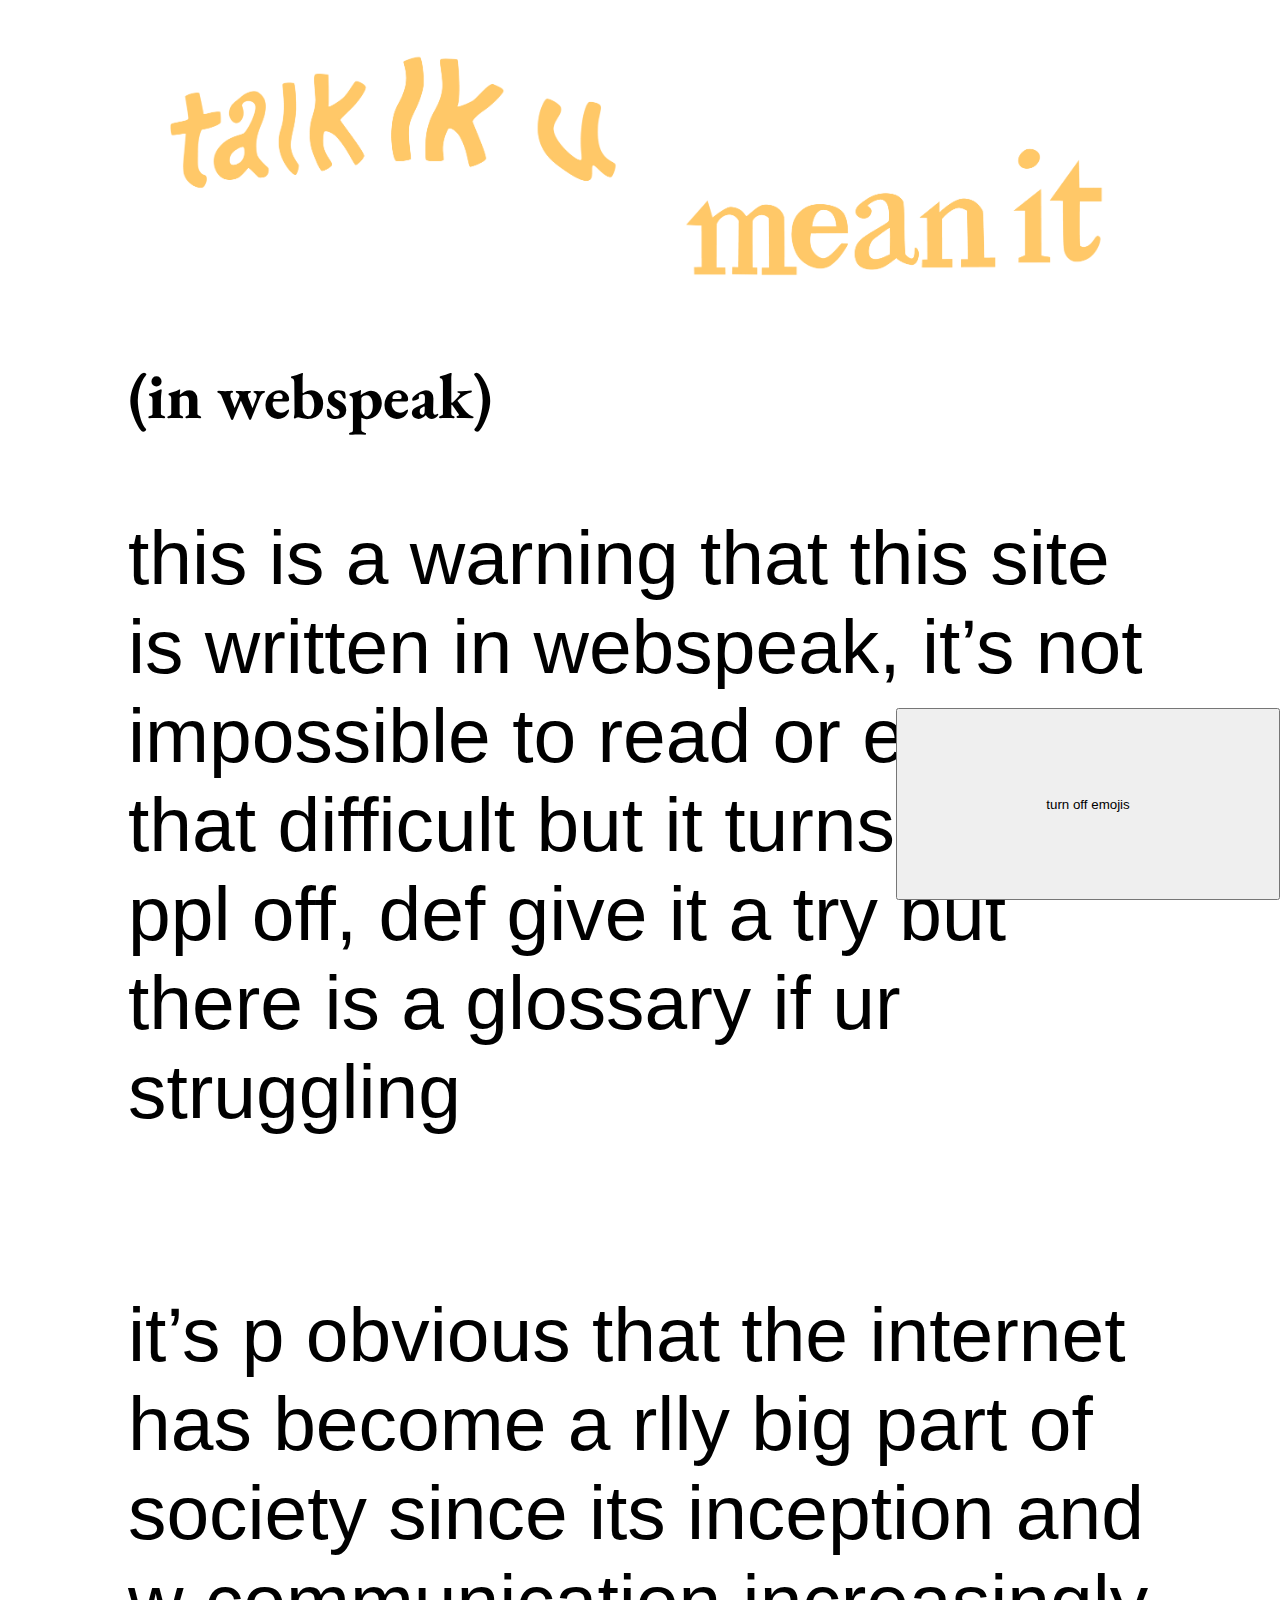
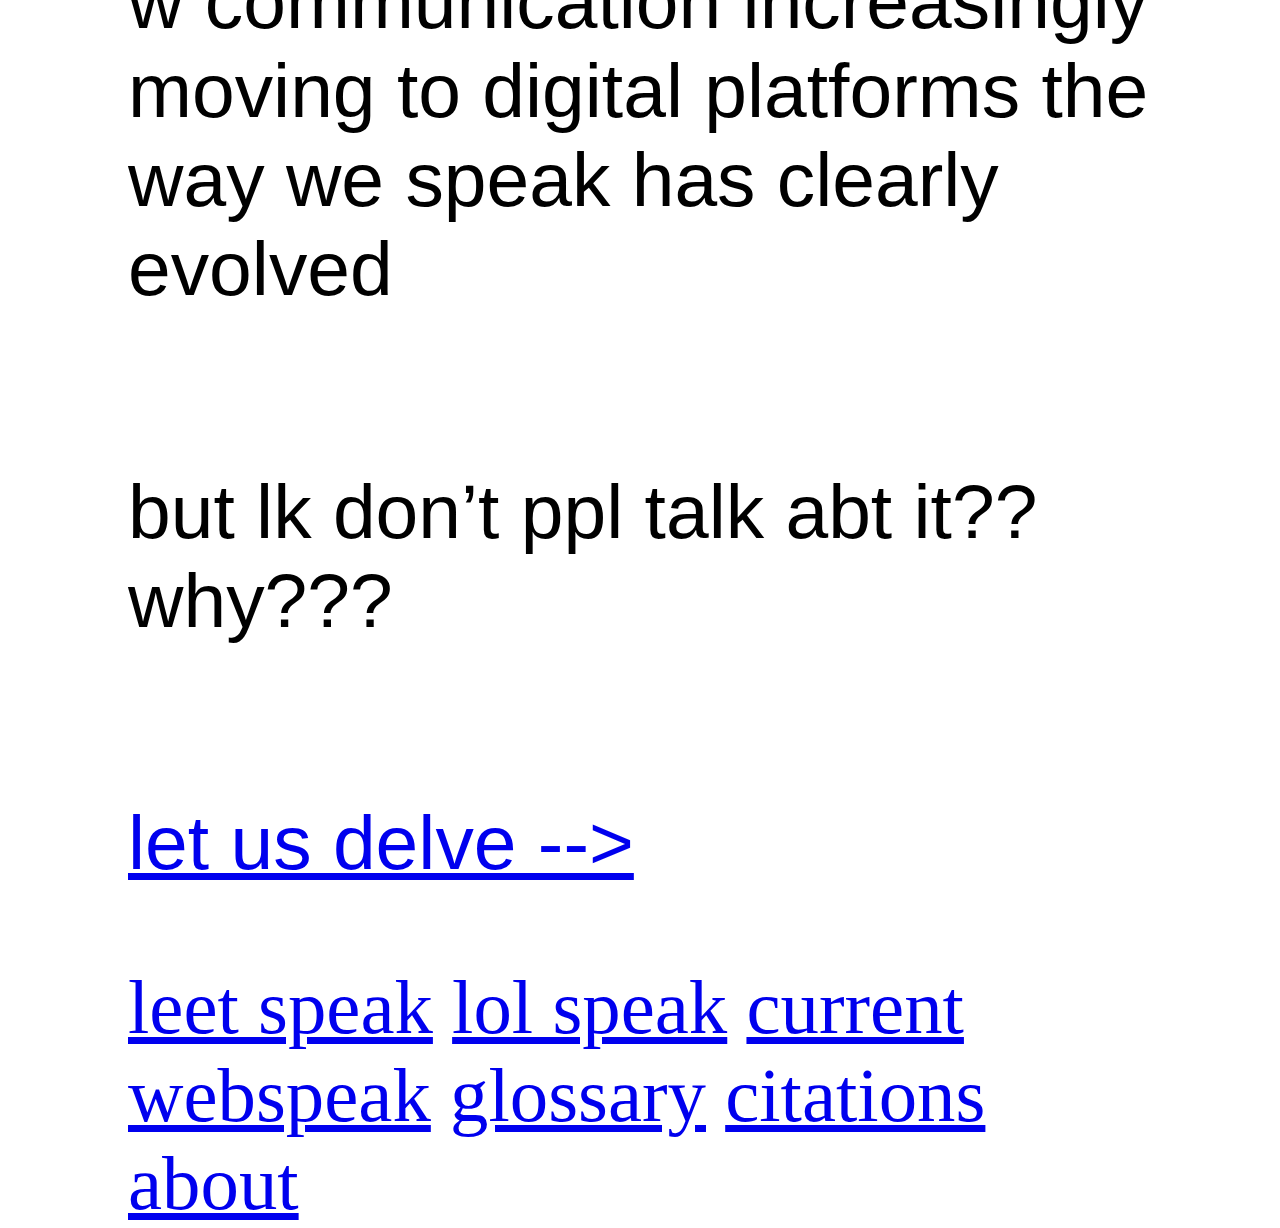
<file: index.html>
<!doctype html>

<html lang="en">
<head>
  <meta charset="utf-8">

  <title>talk lk u mean it</title>
  <link rel="stylesheet" href="main.css">
  <link href="https://fonts.googleapis.com/css?family=EB+Garamond" rel="stylesheet">
  <meta name="viewport" content="width=device-width, initial-scale=1.0">

</head>

<body>
  <div class="mainparent parent">
    <div class="mainchild child">
      <img id="e01"class="emoji" src="emo/01.jpg" alt="">
      <img id="e02"class="emoji" src="emo/02.jpg" alt="">
      <img id="e03"class="emoji" src="emo/03.jpg" alt="">
      <img id="e04"class="emoji" src="emo/04.jpg" alt="">
      <img id="e05"class="emoji" src="emo/05.jpg" alt="">
      <img id="e06"class="emoji" src="emo/06.jpg" alt="">
      <img id="e07"class="emoji" src="emo/07.jpg" alt="">
      <img id="e08"class="emoji" src="emo/08.jpg" alt="">
      <img id="e09"class="emoji" src="emo/09.jpg" alt="">
      <img id="e010"class="emoji" src="emo/010.jpg" alt="">
      <img id="e011"class="emoji" src="emo/011.jpg" alt="">
      <img id="e012"class="emoji" src="emo/012.jpg" alt="">
      <img id="e013"class="emoji" src="emo/013.jpg" alt="">
      <img id="e014"class="emoji" src="emo/014.jpg" alt="">
      <img id="e015"class="emoji" src="emo/015.jpg" alt="">
      <img id="e016"class="emoji" src="emo/016.jpg" alt="">
      <img id="e017"class="emoji" src="emo/017.jpg" alt="">
      <img id="e018"class="emoji" src="emo/018.jpg" alt="">
      <img id="e019"class="emoji" src="emo/019.jpg" alt="">
      <img id="e020"class="emoji" src="emo/020.jpg" alt="">
      <img id="e021"class="emoji" src="emo/021.jpg" alt="">
      <img id="e022"class="emoji" src="emo/022.jpg" alt="">
      <img id="e023"class="emoji" src="emo/023.jpg" alt="">
      <img id="e024"class="emoji" src="emo/024.jpg" alt="">
      <img id="e025"class="emoji" src="emo/025.jpg" alt="">
      <img id="e026"class="emoji" src="emo/026.jpg" alt="">
      <img id="e027"class="emoji" src="emo/027.jpg" alt="">
      <img id="e028"class="emoji" src="emo/028.jpg" alt="">
      <img id="e029"class="emoji" src="emo/029.jpg" alt="">
      <img id="e030"class="emoji" src="emo/030.jpg" alt="">
      <img id="e031"class="emoji" src="emo/031.jpg" alt="">
      <img id="e032"class="emoji" src="emo/032.jpg" alt="">
      <img id="e033"class="emoji" src="emo/033.jpg" alt="">
      <img id="e034"class="emoji" src="emo/034.jpg" alt="">
      <img id="e035"class="emoji" src="emo/035.jpg" alt="">
      <img id="e036"class="emoji" src="emo/036.jpg" alt="">
      <img id="e037"class="emoji" src="emo/037.jpg" alt="">
      <img id="e038"class="emoji" src="emo/038.jpg" alt="">
      <img id="e039"class="emoji" src="emo/039.jpg" alt="">
      <img id="e040"class="emoji" src="emo/040.jpg" alt="">
      <img id="e041"class="emoji" src="emo/041.jpg" alt="">
      <img id="e042"class="emoji" src="emo/042.jpg" alt="">
      <img id="e043"class="emoji" src="emo/043.jpg" alt="">
      <img id="e044"class="emoji" src="emo/044.jpg" alt="">
      <img id="e045"class="emoji" src="emo/045.jpg" alt="">
      <img id="e046"class="emoji" src="emo/046.jpg" alt="">
      <img id="e047"class="emoji" src="emo/047.jpg" alt="">
      <img id="e048"class="emoji" src="emo/048.jpg" alt="">
      <img id="e049"class="emoji" src="emo/049.jpg" alt="">
      <img id="e050"class="emoji" src="emo/050.jpg" alt="">
      <img id="e051"class="emoji" src="emo/051.jpg" alt="">
      <img id="e052"class="emoji" src="emo/052.jpg" alt="">
      <img id="e053"class="emoji" src="emo/053.jpg" alt="">
      <img id="e054"class="emoji" src="emo/054.jpg" alt="">
      <img id="e055"class="emoji" src="emo/055.jpg" alt="">
      <img id="e056"class="emoji" src="emo/056.jpg" alt="">
      <img id="e057"class="emoji" src="emo/057.jpg" alt="">
      <img id="e058"class="emoji" src="emo/058.jpg" alt="">
      <img id="e059"class="emoji" src="emo/059.jpg" alt="">
      <img id="e060"class="emoji" src="emo/060.jpg" alt="">
      <img id="e061"class="emoji" src="emo/061.jpg" alt="">
      <img id="e062"class="emoji" src="emo/062.jpg" alt="">
      <img id="e063"class="emoji" src="emo/063.jpg" alt="">
      <img id="e064"class="emoji" src="emo/064.jpg" alt="">
      <img id="e065"class="emoji" src="emo/065.jpg" alt="">
      <img id="e066"class="emoji" src="emo/066.jpg" alt="">
      <img id="e067"class="emoji" src="emo/067.jpg" alt="">
      <img id="e068"class="emoji" src="emo/068.jpg" alt="">
      <img id="e069"class="emoji" src="emo/069.jpg" alt="">
      <img id="e070"class="emoji" src="emo/070.jpg" alt="">
      <img id="e071"class="emoji" src="emo/071.jpg" alt="">
      <img id="e072"class="emoji" src="emo/072.jpg" alt="">
      <img id="e073"class="emoji" src="emo/073.jpg" alt="">
      <img id="e074"class="emoji" src="emo/074.jpg" alt="">
      <img id="e075"class="emoji" src="emo/075.jpg" alt="">
      <img id="e076"class="emoji" src="emo/076.jpg" alt="">
      <img id="e077"class="emoji" src="emo/077.jpg" alt="">
      <img id="e078"class="emoji" src="emo/078.jpg" alt="">
      <img id="e079"class="emoji" src="emo/079.jpg" alt="">
      <img id="e080"class="emoji" src="emo/080.jpg" alt="">
      <img id="e081"class="emoji" src="emo/081.jpg" alt="">
      <img id="e082"class="emoji" src="emo/082.jpg" alt="">
      <img id="e083"class="emoji" src="emo/083.jpg" alt="">
      <img id="e084"class="emoji" src="emo/084.jpg" alt="">
      <img id="e085"class="emoji" src="emo/085.jpg" alt="">
      <img id="e086"class="emoji" src="emo/086.jpg" alt="">
      <img id="e087"class="emoji" src="emo/087.jpg" alt="">
      <img id="e088"class="emoji" src="emo/088.jpg" alt="">
      <img id="e089"class="emoji" src="emo/089.jpg" alt="">
      <img id="e090"class="emoji" src="emo/090.jpg" alt="">
      <img id="e091"class="emoji" src="emo/091.jpg" alt="">
      <img id="e092"class="emoji" src="emo/092.jpg" alt="">
      <img id="e093"class="emoji" src="emo/093.jpg" alt="">
      <img id="e094"class="emoji" src="emo/094.jpg" alt="">
      <img id="e095"class="emoji" src="emo/095.jpg" alt="">
      <img id="e096"class="emoji" src="emo/096.jpg" alt="">
      <img id="e097"class="emoji" src="emo/097.jpg" alt="">
      <img id="e098"class="emoji" src="emo/098.jpg" alt="">
      <img id="e099"class="emoji" src="emo/099.jpg" alt="">
      <img id="e0100"class="emoji" src="emo/0100.jpg" alt="">
      <img id="e0101"class="emoji" src="emo/0101.jpg" alt="">
      <img id="e0102"class="emoji" src="emo/0102.jpg" alt="">
      <img id="e0103"class="emoji" src="emo/0103.jpg" alt="">
      <img id="e0104"class="emoji" src="emo/0104.jpg" alt="">
      <img id="e0105"class="emoji" src="emo/0105.jpg" alt="">
      <img id="e0106"class="emoji" src="emo/0106.jpg" alt="">
      <img id="e0107"class="emoji" src="emo/0107.jpg" alt="">
      <img id="e0108"class="emoji" src="emo/0108.jpg" alt="">
      <img id="e0109"class="emoji" src="emo/0109.jpg" alt="">
      <img id="e0110"class="emoji" src="emo/0110.jpg" alt="">
      <img id="e0111"class="emoji" src="emo/0111.jpg" alt="">
      <img id="e0112"class="emoji" src="emo/0112.jpg" alt="">
      <img id="e0113"class="emoji" src="emo/0113.jpg" alt="">
      <img id="e0114"class="emoji" src="emo/0114.jpg" alt="">
      <img id="e0115"class="emoji" src="emo/0115.jpg" alt="">
      <img id="e0116"class="emoji" src="emo/0116.jpg" alt="">
      <img id="e0117"class="emoji" src="emo/0117.jpg" alt="">
      <img id="e0118"class="emoji" src="emo/0118.jpg" alt="">
      <img id="e0119"class="emoji" src="emo/0119.jpg" alt="">
      <img id="e0120"class="emoji" src="emo/0120.jpg" alt="">
      <img id="e0121"class="emoji" src="emo/0121.jpg" alt="">
      <img id="e0122"class="emoji" src="emo/0122.jpg" alt="">
      <img id="e0123"class="emoji" src="emo/0123.jpg" alt="">
      <img id="e0124"class="emoji" src="emo/0124.jpg" alt="">
      <img id="e0125"class="emoji" src="emo/0125.jpg" alt="">
      <img id="e0126"class="emoji" src="emo/0126.jpg" alt="">
      <img id="e0127"class="emoji" src="emo/0127.jpg" alt="">
      <img id="e0128"class="emoji" src="emo/0128.jpg" alt="">
      <img id="e0129"class="emoji" src="emo/0129.jpg" alt="">
      <img id="e0130"class="emoji" src="emo/0130.jpg" alt="">
      <img id="e0131"class="emoji" src="emo/0131.jpg" alt="">
      <img id="e0132"class="emoji" src="emo/0132.jpg" alt="">
      <img id="e0133"class="emoji" src="emo/0133.jpg" alt="">
      <img id="e0134"class="emoji" src="emo/0134.jpg" alt="">
      <img id="e0135"class="emoji" src="emo/0135.jpg" alt="">
      <img id="e0136"class="emoji" src="emo/0136.jpg" alt="">
      <img id="e0137"class="emoji" src="emo/0137.jpg" alt="">
      <img id="e0138"class="emoji" src="emo/0138.jpg" alt="">
      <img id="e0139"class="emoji" src="emo/0139.jpg" alt="">
      <img id="e0140"class="emoji" src="emo/0140.jpg" alt="">
      <img id="e0141"class="emoji" src="emo/0141.jpg" alt="">
      <img id="e0142"class="emoji" src="emo/0142.jpg" alt="">
      <img id="e0143"class="emoji" src="emo/0143.jpg" alt="">
      <img id="e0144"class="emoji" src="emo/0144.jpg" alt="">
      <img id="e0145"class="emoji" src="emo/0145.jpg" alt="">
      <img id="e0146"class="emoji" src="emo/0146.jpg" alt="">
      <img id="e0147"class="emoji" src="emo/0147.jpg" alt="">
      <img id="e0148"class="emoji" src="emo/0148.jpg" alt="">
      <img id="e0149"class="emoji" src="emo/0149.jpg" alt="">
      <img id="e0150"class="emoji" src="emo/0150.jpg" alt="">
      <button id="button">turn off emojis</button>
      <img src="talk.png" title="talk lk u mean it" alt="title text in gold type reminiscent of a capcha code">
      <h3>(in webspeak)</h3>
      <p>this is a warning that this site is written in webspeak, it’s not impossible to read or even that difficult but it turns some ppl off, def give it a try but there is a glossary if ur struggling</p>
      <p>it’s p obvious that the internet has become a rlly big part of society since its inception and w communication increasingly moving to digital platforms the way we speak has clearly evolved</p>
      <p>but lk don’t ppl talk abt it?? why???</p>
      <a href='leet.html'><p>let us delve --> </p></a>

      <div class="nav">
        <a href="leet.html">leet speak</a>
        <a href="lol.html">lol speak</a>
        <a href="current.html">current webspeak</a>
        <a href="gloss.html">glossary</a>
        <a href="cite.html">citations</a>
        <a href="about.html">about</a>
      </div>
</div>
<script src="emo.js"></script>

</body>
</html>
</file>
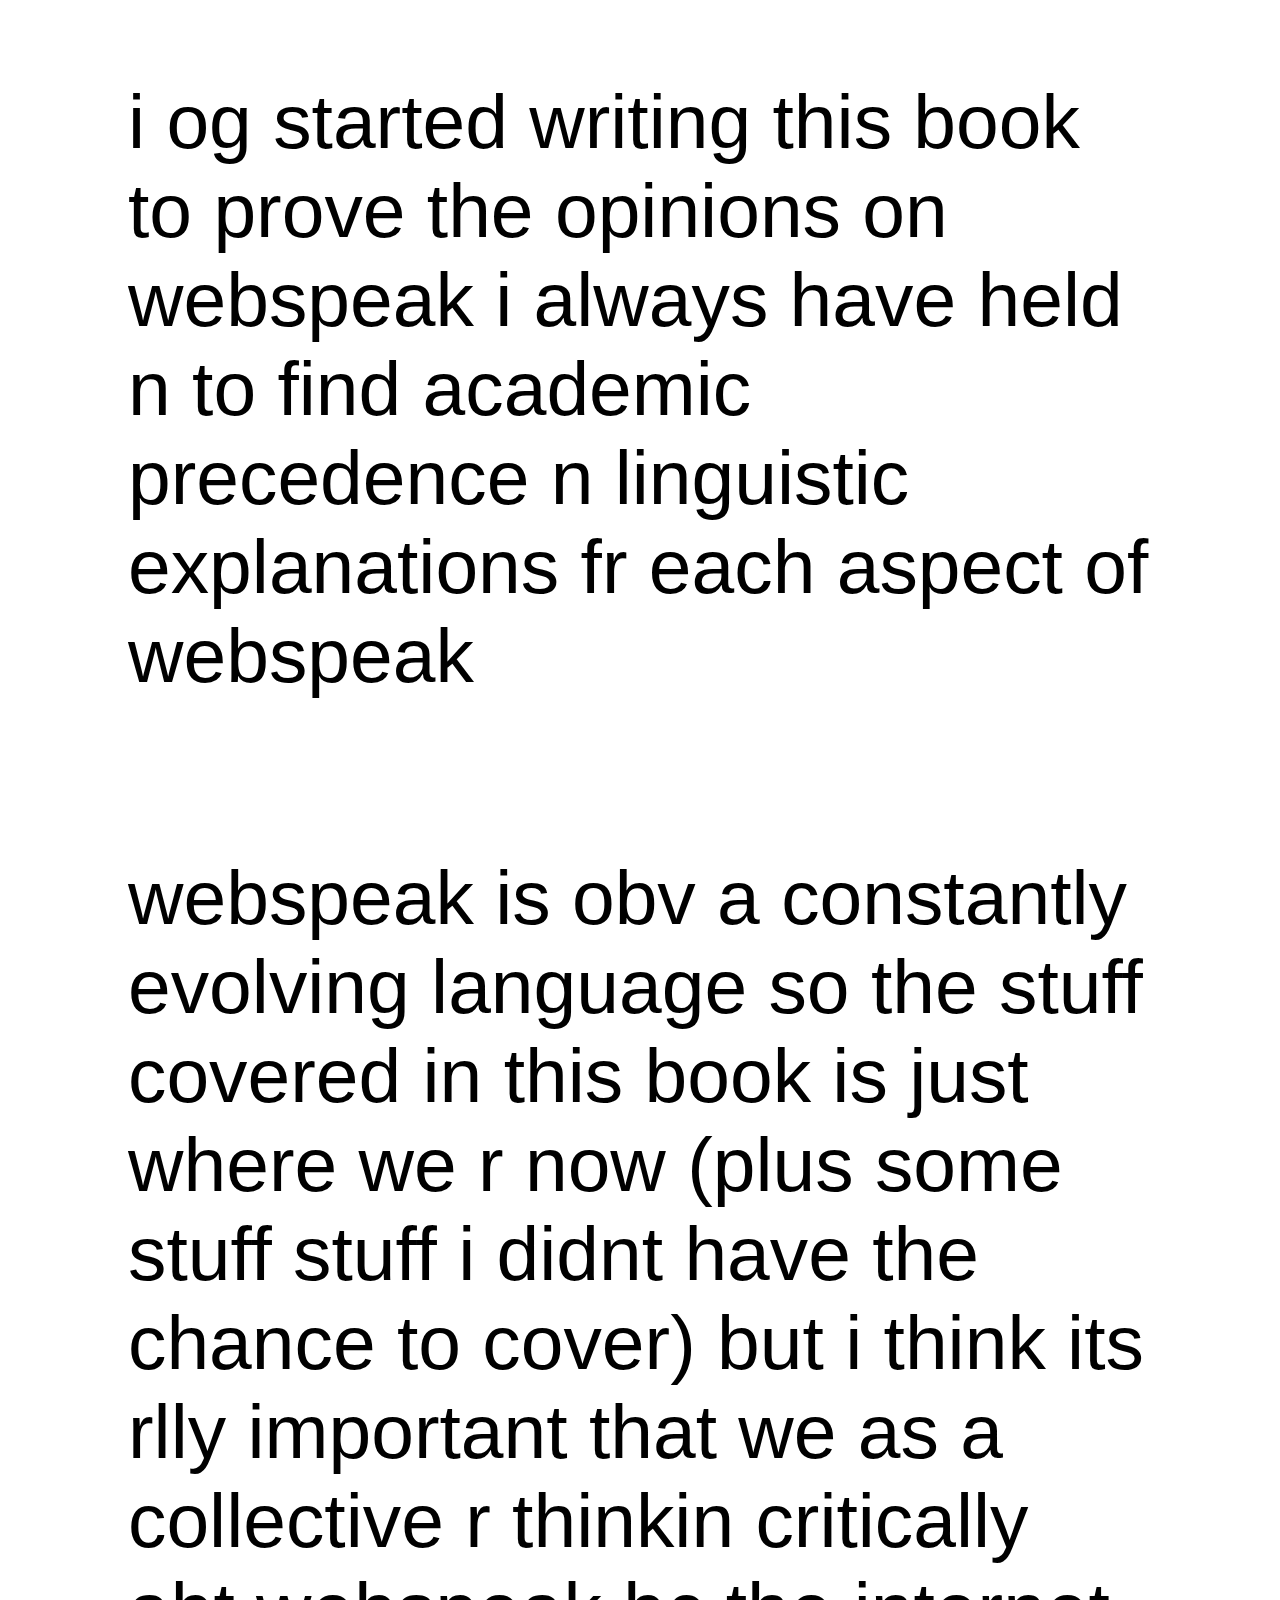
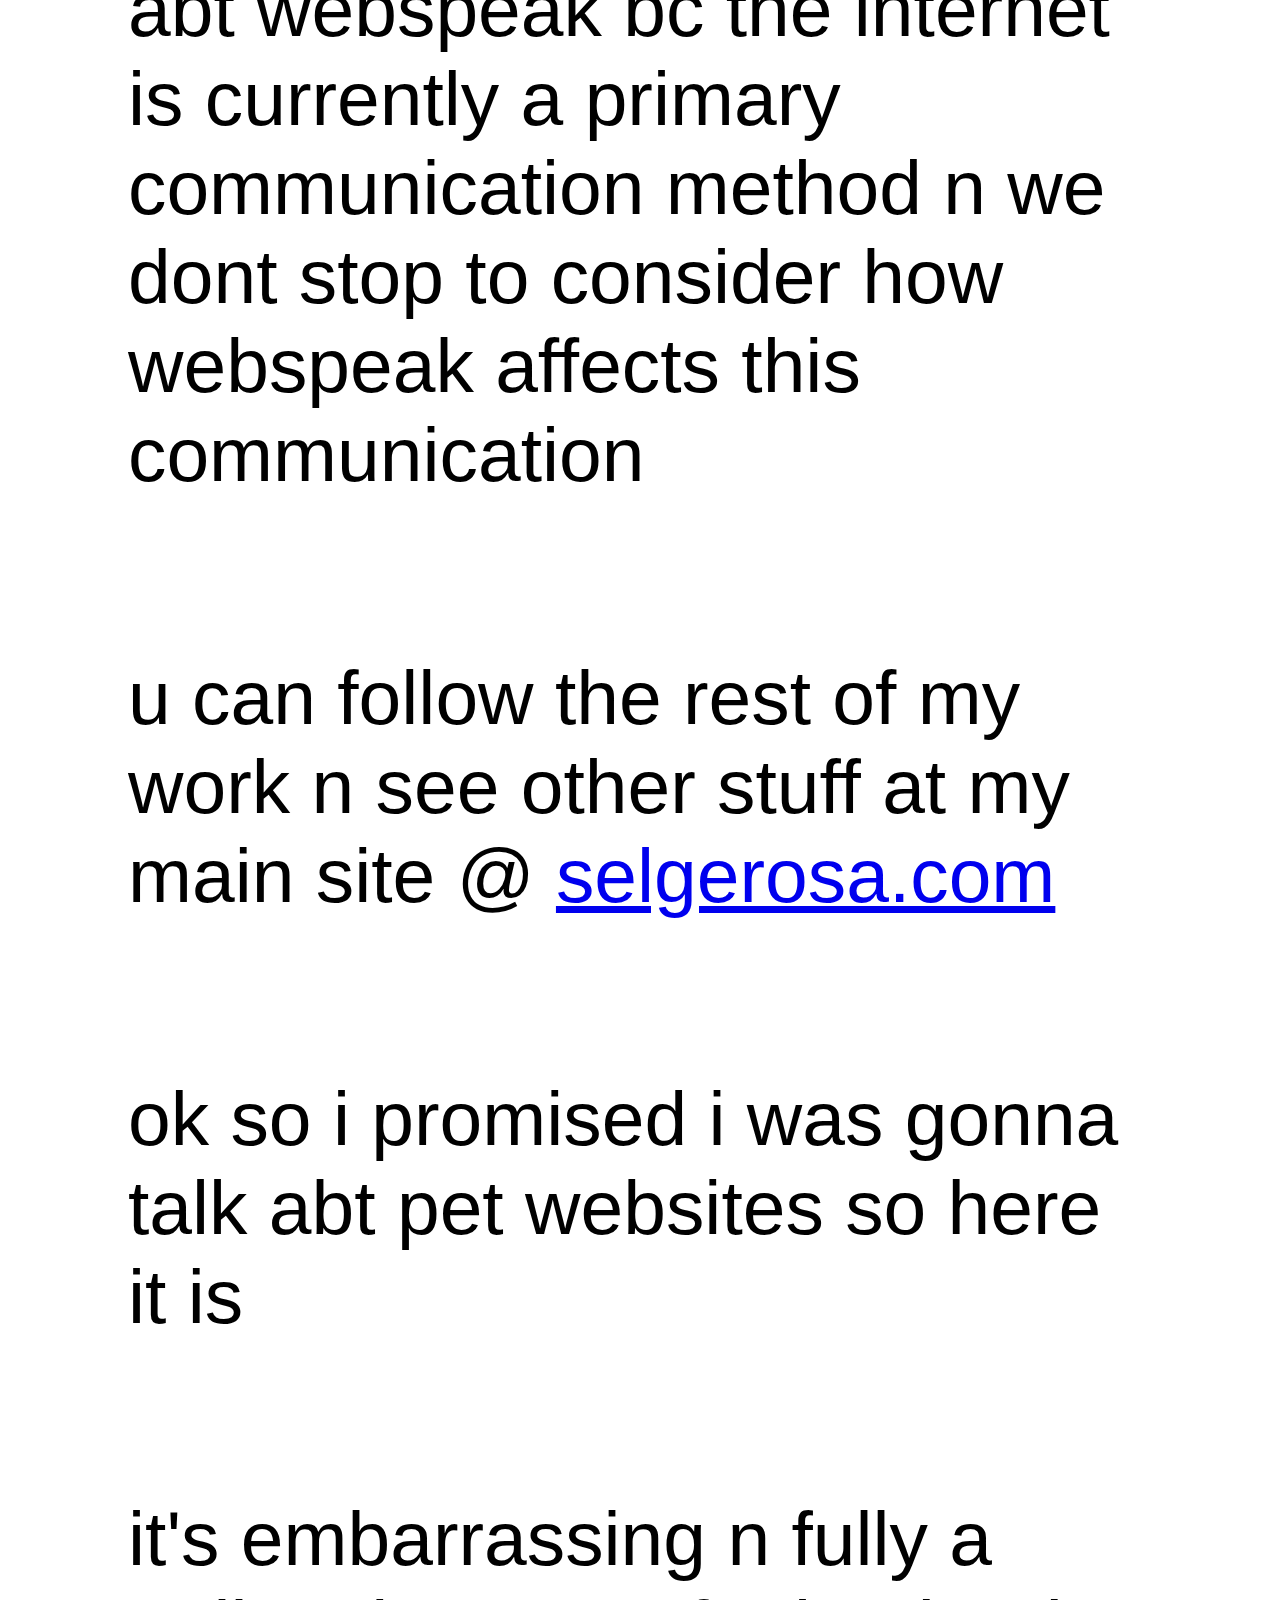
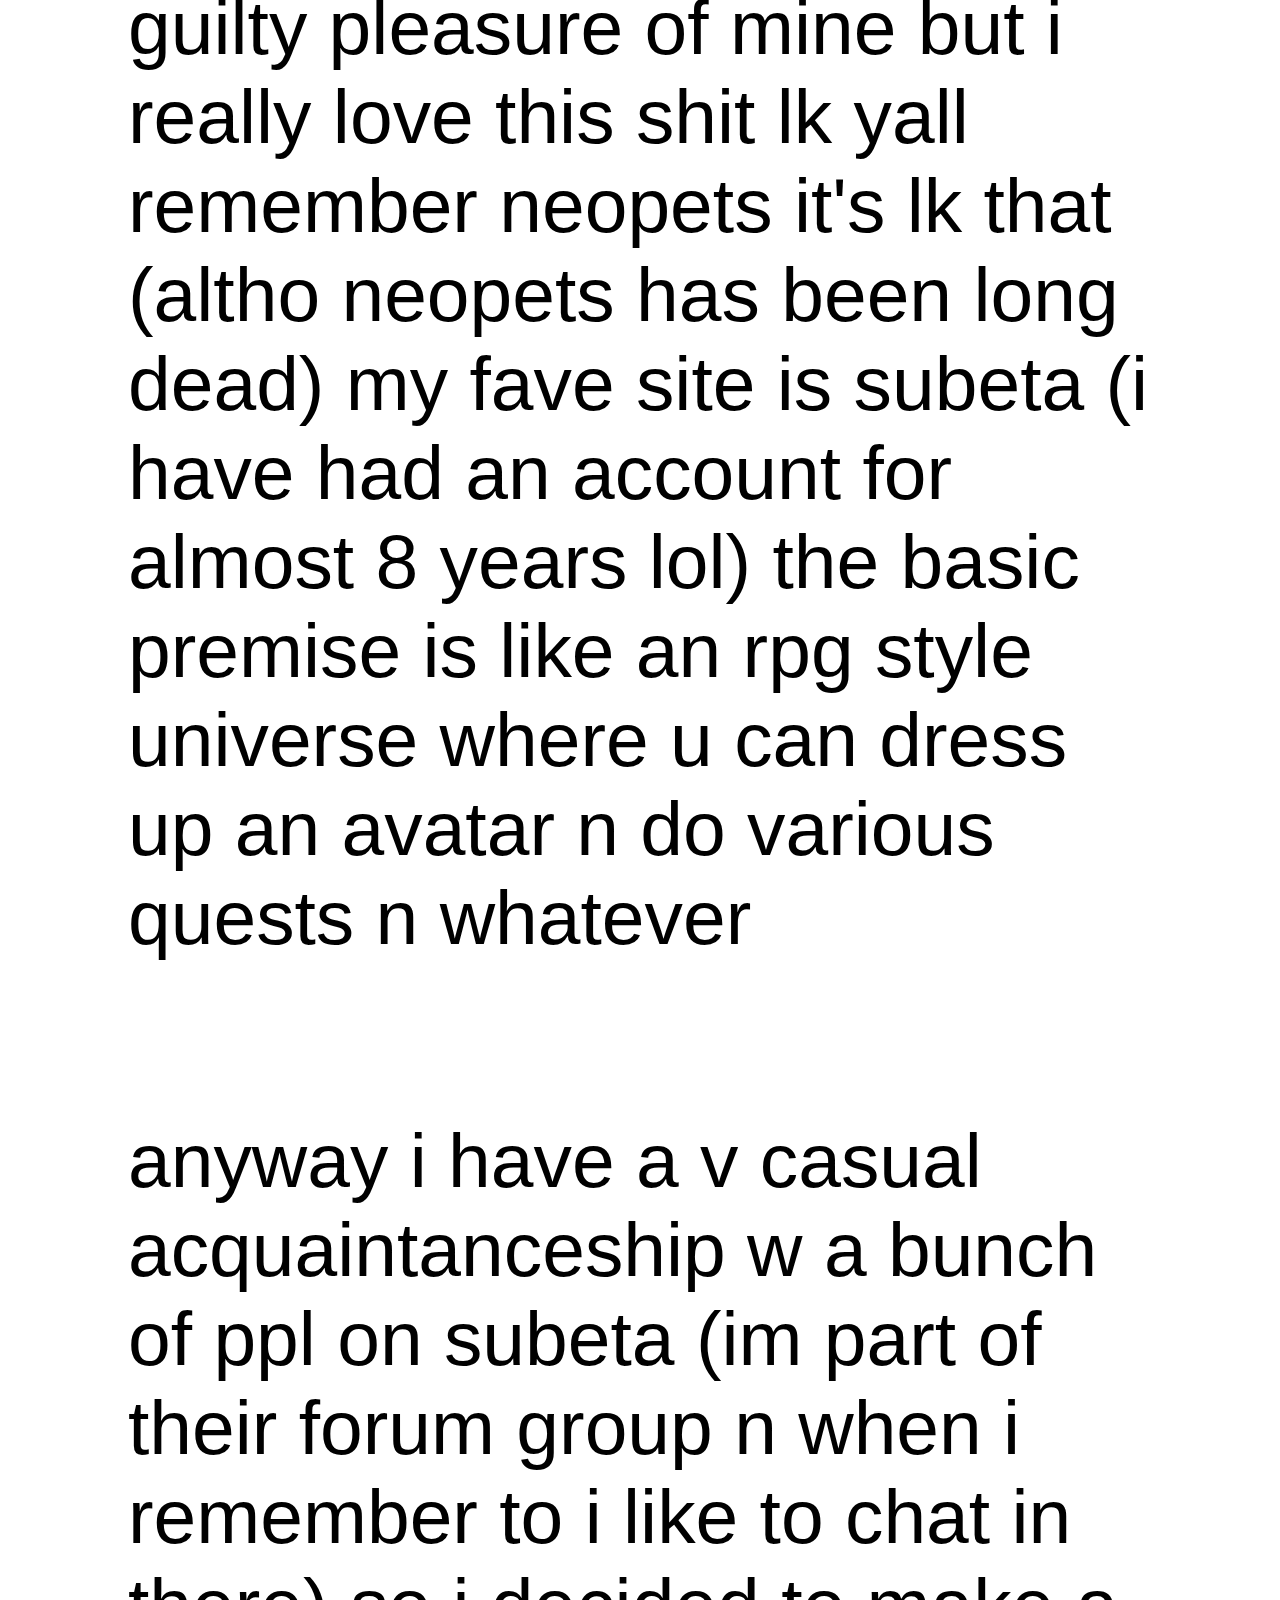
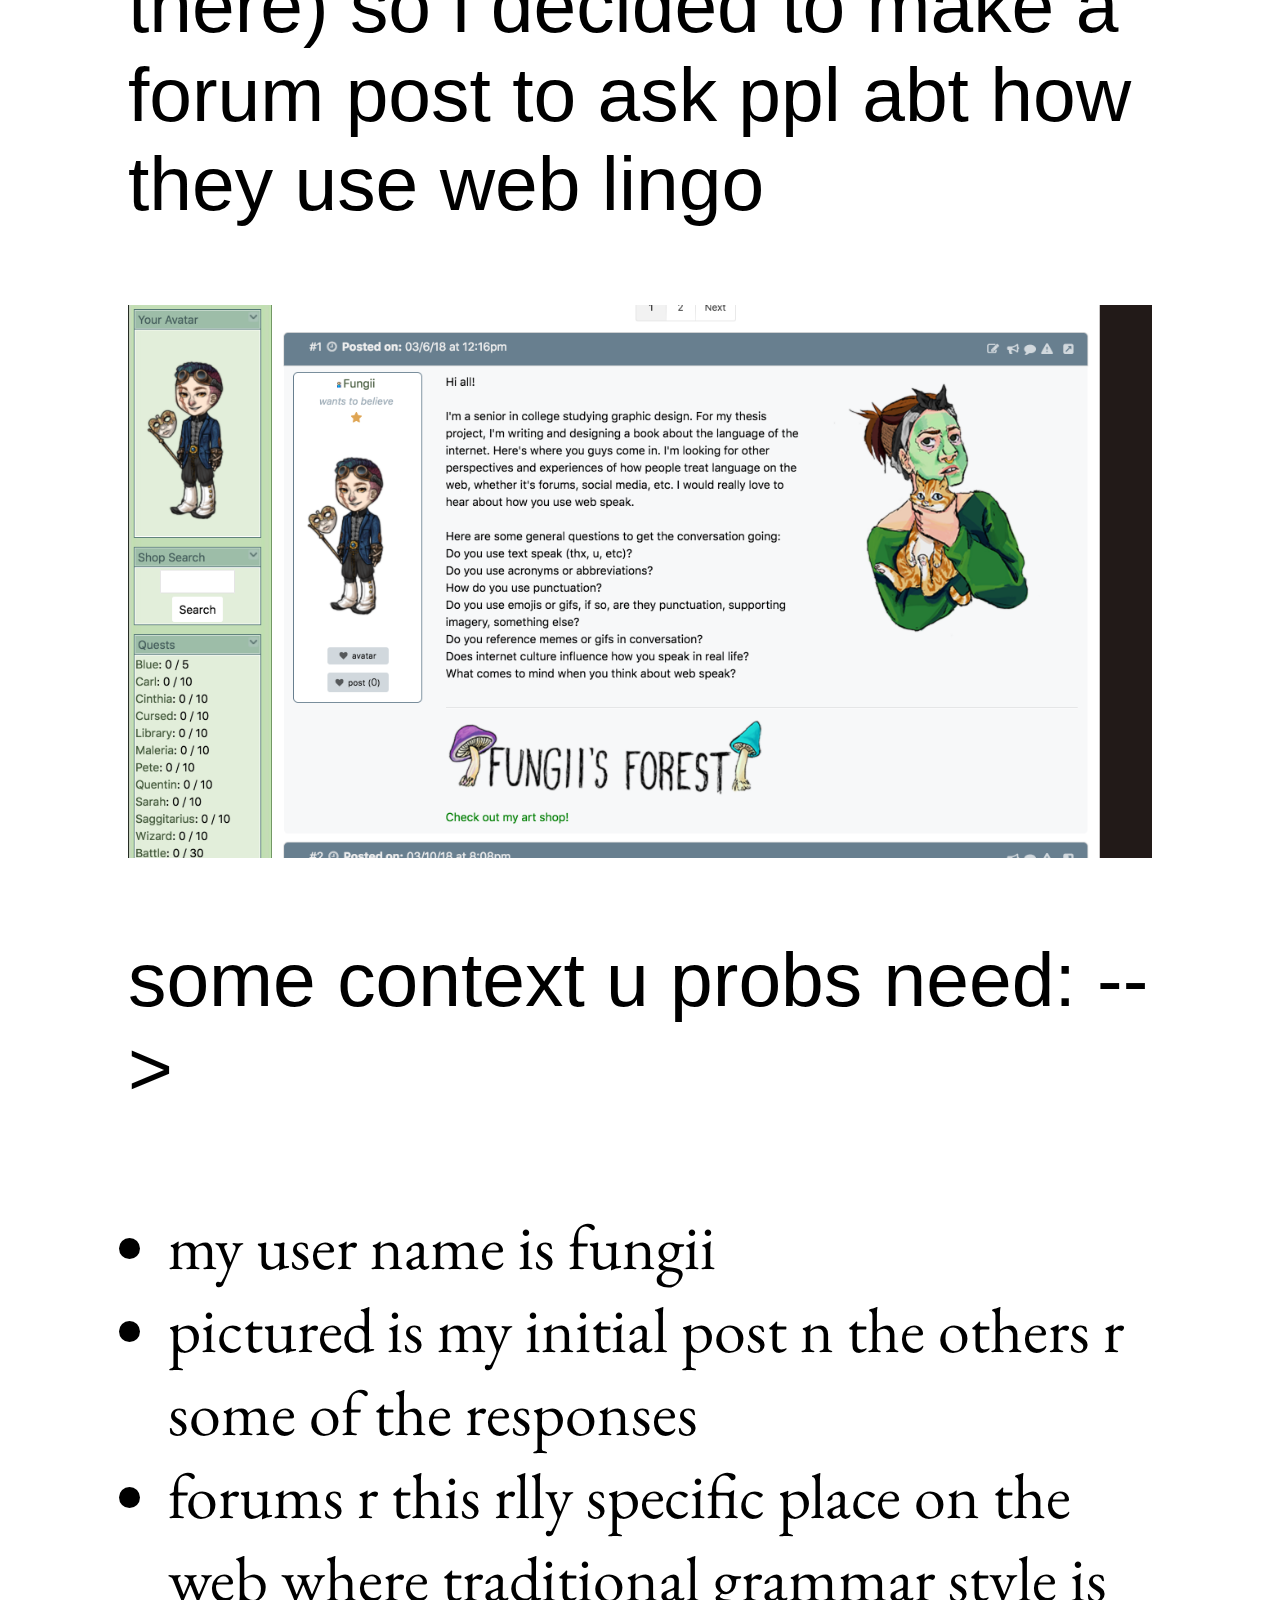
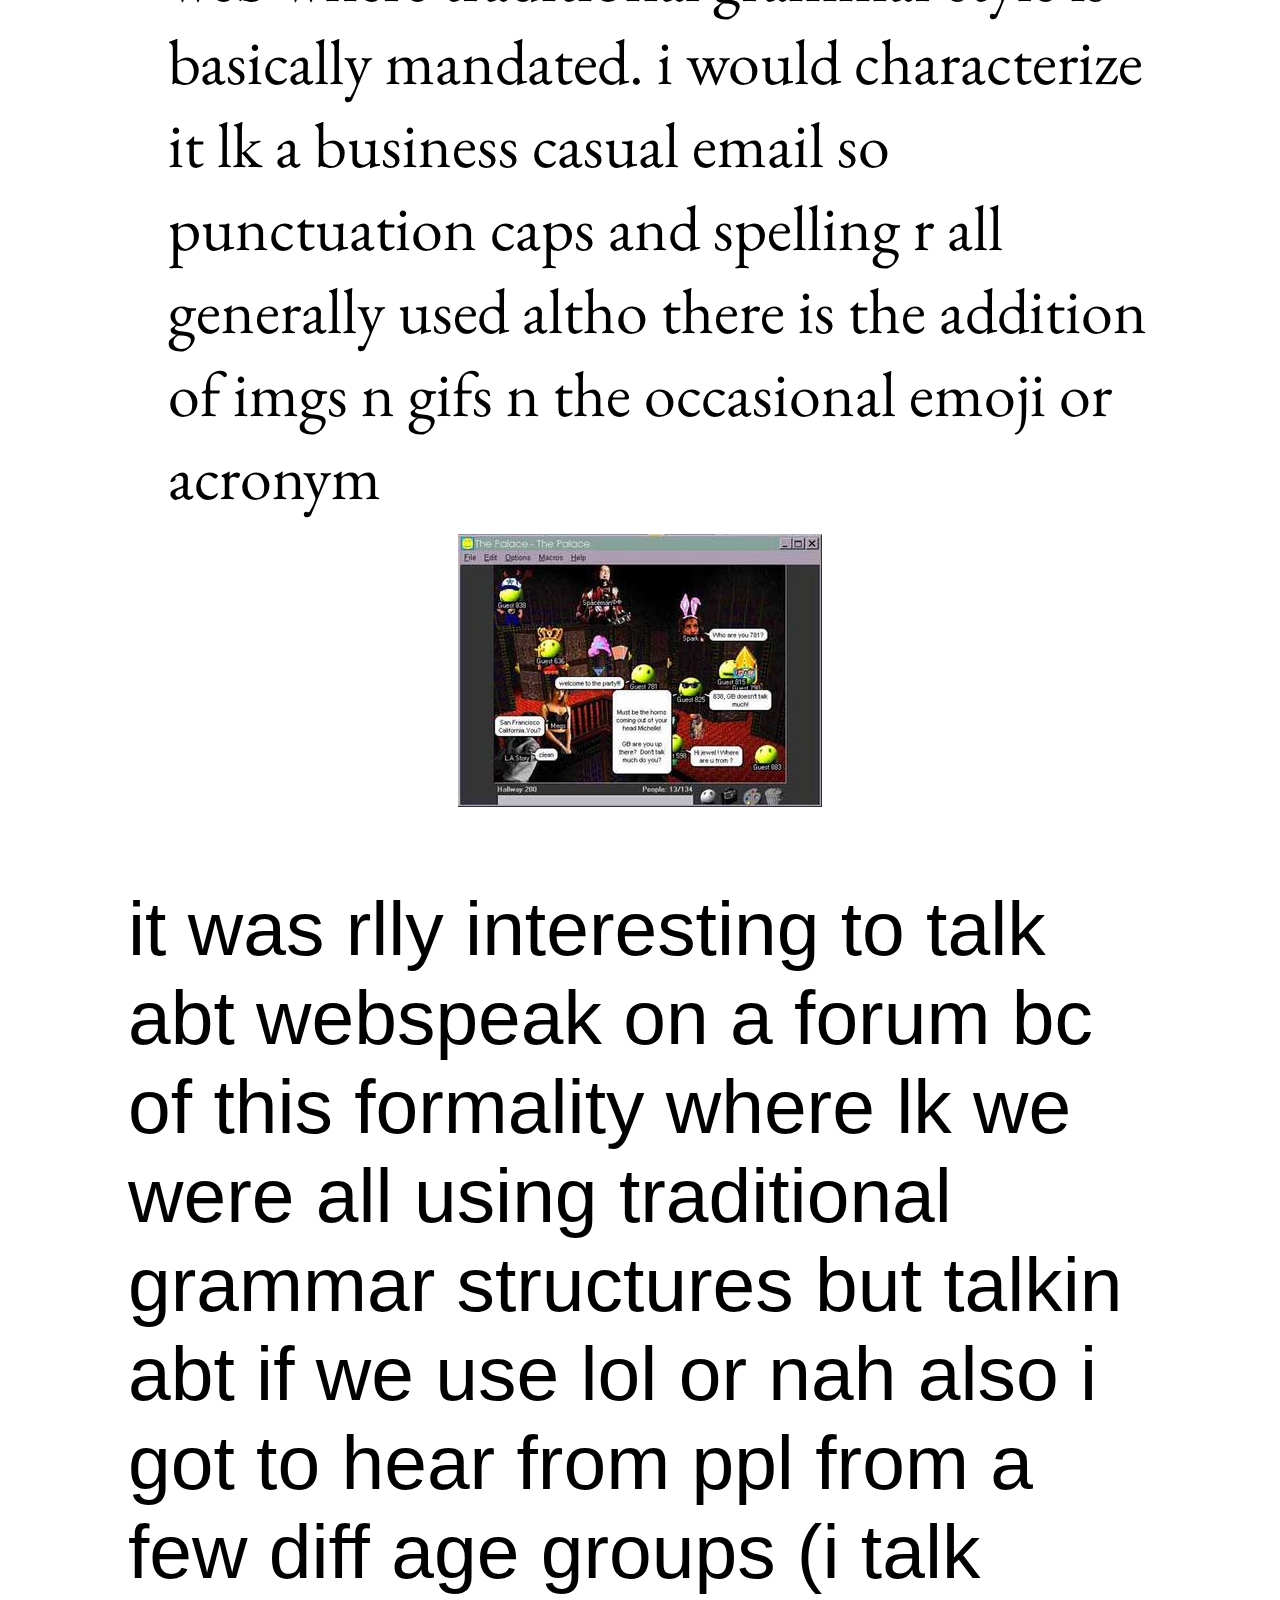
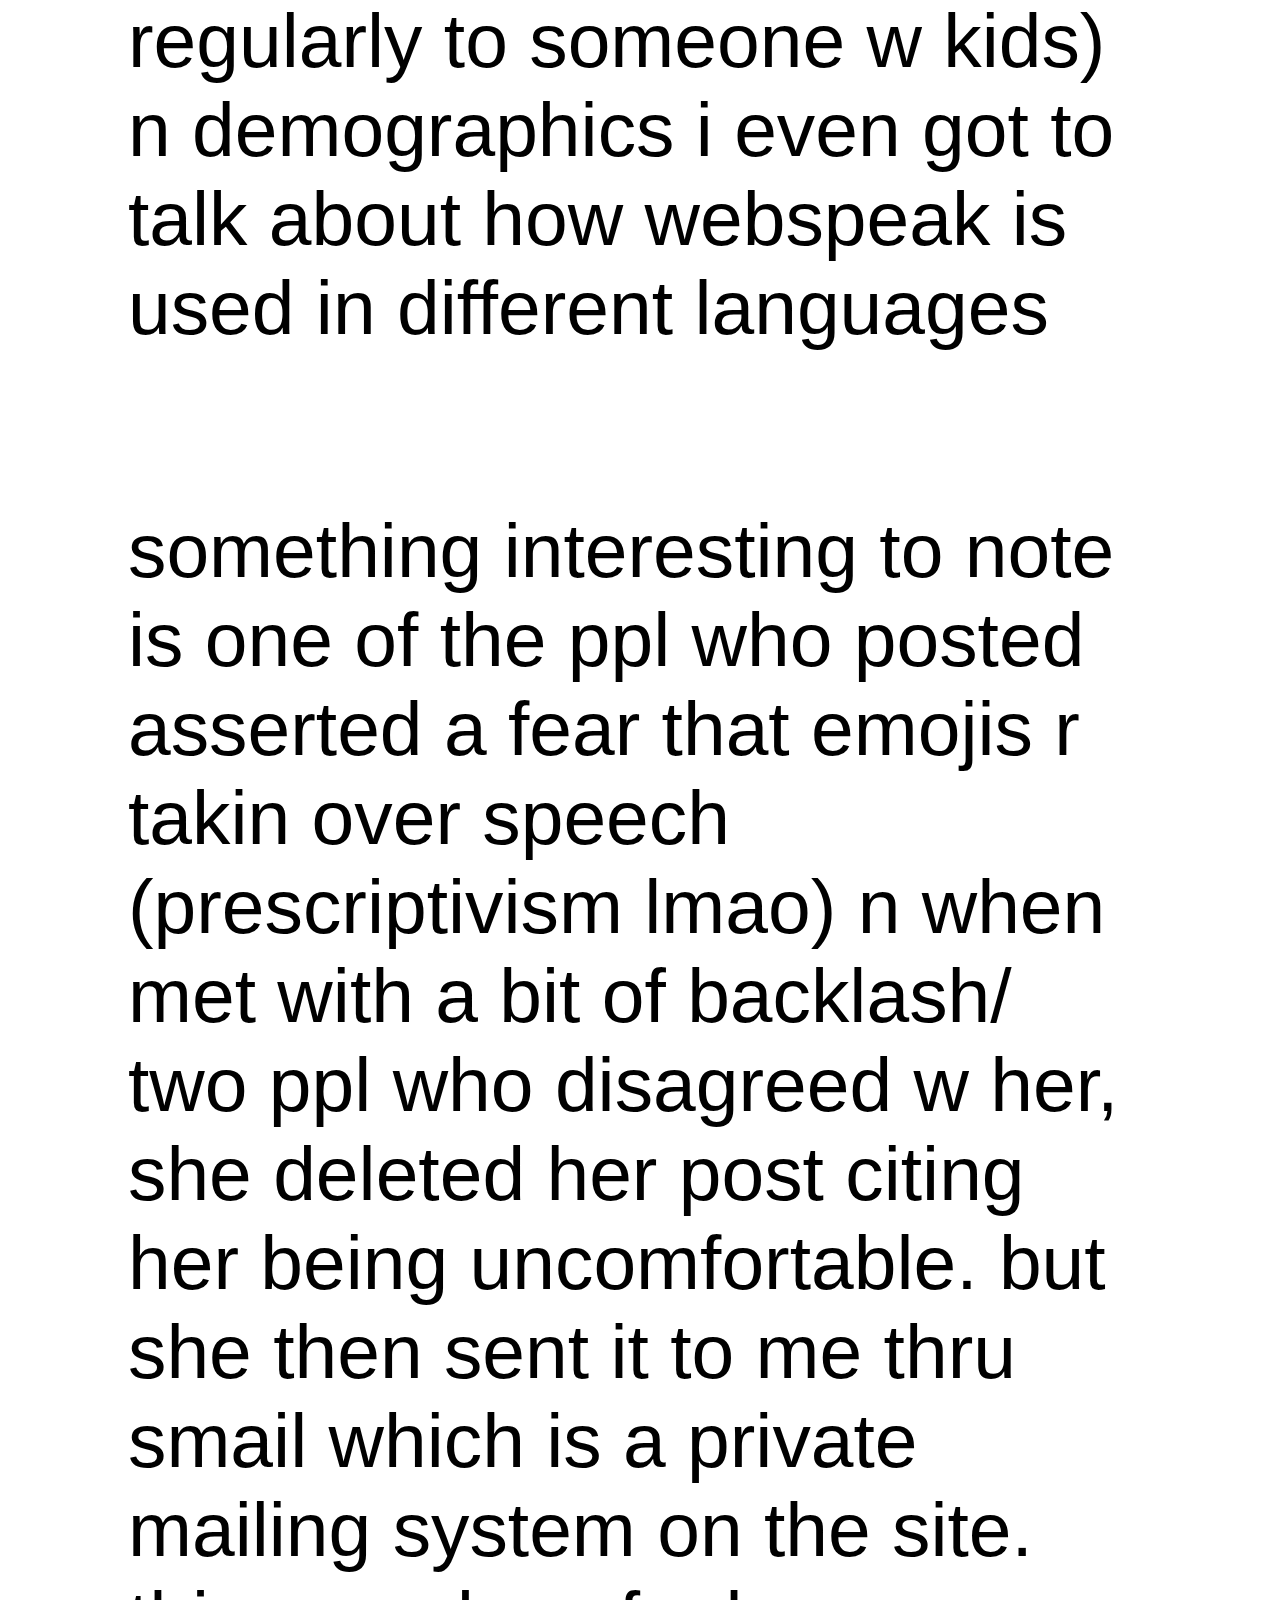
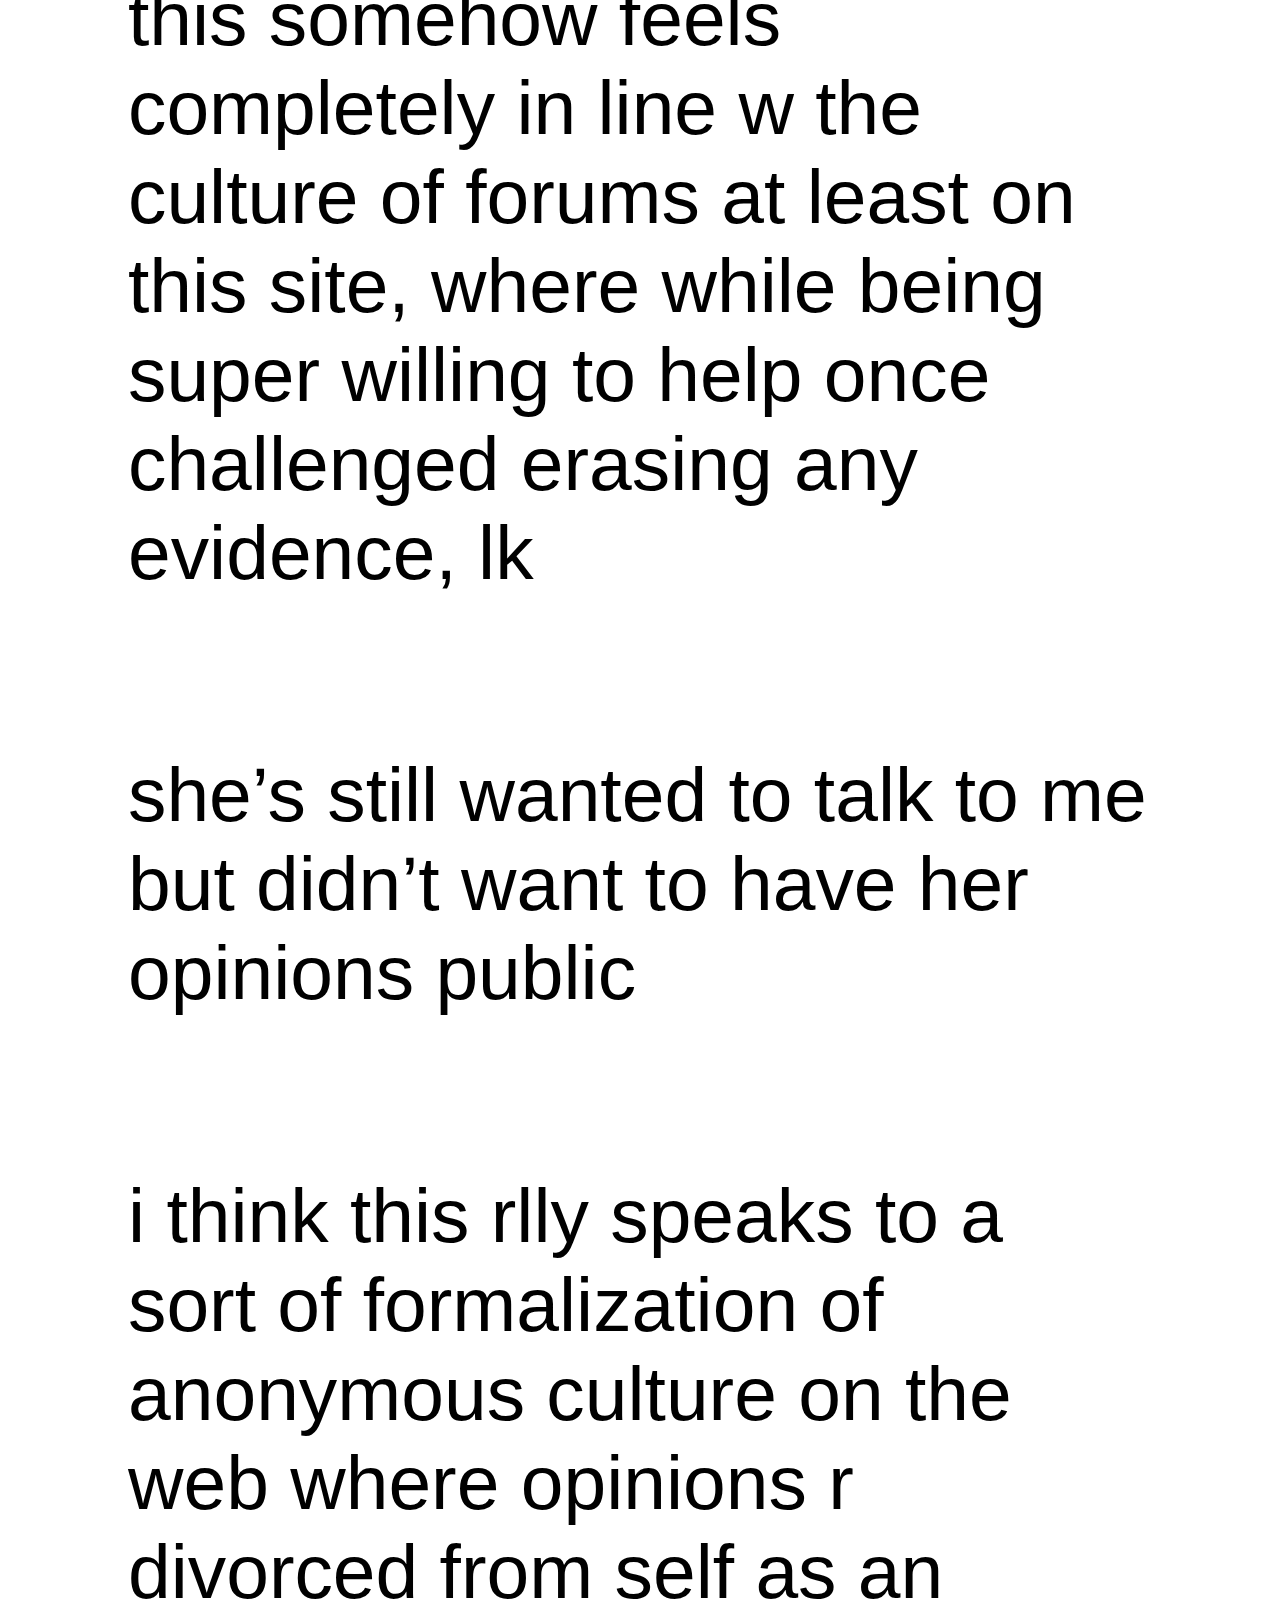
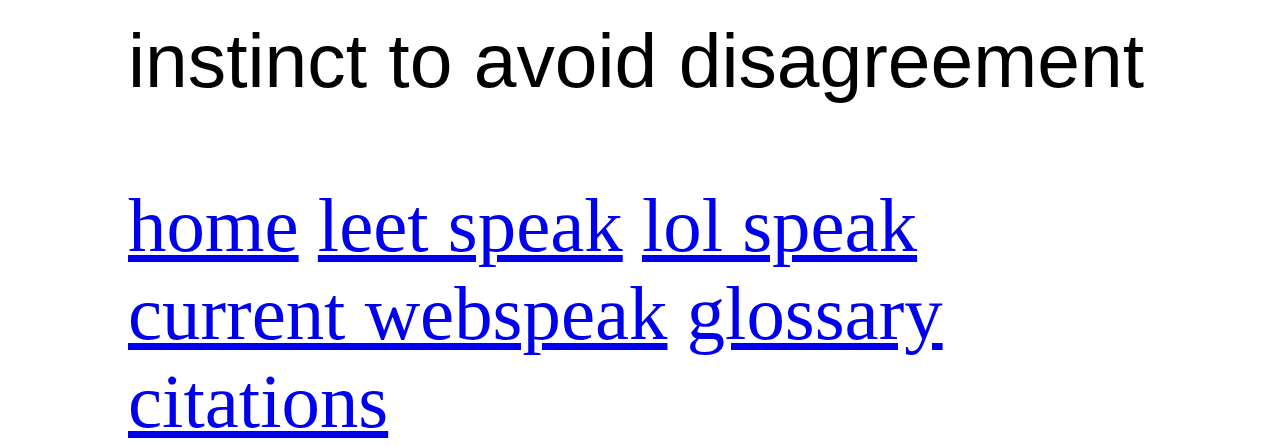
<file: about.html>
<!doctype html>

<html lang="en">
<head>
  <meta charset="utf-8">

  <title>talk lk u mean it</title>
  <link rel="stylesheet" href="main.css">
  <link href="https://fonts.googleapis.com/css?family=EB+Garamond" rel="stylesheet">

</head>

<body>
  <div class="mainparent parent">
    <div class="mainchild child">
      <img id="e01"class="emoji" src="emo/01.jpg" alt="">
      <img id="e02"class="emoji" src="emo/02.jpg" alt="">
      <img id="e03"class="emoji" src="emo/03.jpg" alt="">
      <img id="e04"class="emoji" src="emo/04.jpg" alt="">
      <img id="e05"class="emoji" src="emo/05.jpg" alt="">
      <img id="e06"class="emoji" src="emo/06.jpg" alt="">
      <img id="e07"class="emoji" src="emo/07.jpg" alt="">
      <img id="e08"class="emoji" src="emo/08.jpg" alt="">
      <img id="e09"class="emoji" src="emo/09.jpg" alt="">
      <img id="e010"class="emoji" src="emo/010.jpg" alt="">
      <img id="e011"class="emoji" src="emo/011.jpg" alt="">
      <img id="e012"class="emoji" src="emo/012.jpg" alt="">
      <img id="e013"class="emoji" src="emo/013.jpg" alt="">
      <img id="e014"class="emoji" src="emo/014.jpg" alt="">
      <img id="e015"class="emoji" src="emo/015.jpg" alt="">
      <img id="e016"class="emoji" src="emo/016.jpg" alt="">
      <img id="e017"class="emoji" src="emo/017.jpg" alt="">
      <img id="e018"class="emoji" src="emo/018.jpg" alt="">
      <img id="e019"class="emoji" src="emo/019.jpg" alt="">
      <img id="e020"class="emoji" src="emo/020.jpg" alt="">
      <img id="e021"class="emoji" src="emo/021.jpg" alt="">
      <img id="e022"class="emoji" src="emo/022.jpg" alt="">
      <img id="e023"class="emoji" src="emo/023.jpg" alt="">
      <img id="e024"class="emoji" src="emo/024.jpg" alt="">
      <img id="e025"class="emoji" src="emo/025.jpg" alt="">
      <img id="e026"class="emoji" src="emo/026.jpg" alt="">
      <img id="e027"class="emoji" src="emo/027.jpg" alt="">
      <img id="e028"class="emoji" src="emo/028.jpg" alt="">
      <img id="e029"class="emoji" src="emo/029.jpg" alt="">
      <img id="e030"class="emoji" src="emo/030.jpg" alt="">
      <img id="e031"class="emoji" src="emo/031.jpg" alt="">
      <img id="e032"class="emoji" src="emo/032.jpg" alt="">
      <img id="e033"class="emoji" src="emo/033.jpg" alt="">
      <img id="e034"class="emoji" src="emo/034.jpg" alt="">
      <img id="e035"class="emoji" src="emo/035.jpg" alt="">
      <img id="e036"class="emoji" src="emo/036.jpg" alt="">
      <img id="e037"class="emoji" src="emo/037.jpg" alt="">
      <img id="e038"class="emoji" src="emo/038.jpg" alt="">
      <img id="e039"class="emoji" src="emo/039.jpg" alt="">
      <img id="e040"class="emoji" src="emo/040.jpg" alt="">
      <img id="e041"class="emoji" src="emo/041.jpg" alt="">
      <img id="e042"class="emoji" src="emo/042.jpg" alt="">
      <img id="e043"class="emoji" src="emo/043.jpg" alt="">
      <img id="e044"class="emoji" src="emo/044.jpg" alt="">
      <img id="e045"class="emoji" src="emo/045.jpg" alt="">
      <img id="e046"class="emoji" src="emo/046.jpg" alt="">
      <img id="e047"class="emoji" src="emo/047.jpg" alt="">
      <img id="e048"class="emoji" src="emo/048.jpg" alt="">
      <img id="e049"class="emoji" src="emo/049.jpg" alt="">
      <img id="e050"class="emoji" src="emo/050.jpg" alt="">
      <img id="e051"class="emoji" src="emo/051.jpg" alt="">
      <img id="e052"class="emoji" src="emo/052.jpg" alt="">
      <img id="e053"class="emoji" src="emo/053.jpg" alt="">
      <img id="e054"class="emoji" src="emo/054.jpg" alt="">
      <img id="e055"class="emoji" src="emo/055.jpg" alt="">
      <img id="e056"class="emoji" src="emo/056.jpg" alt="">
      <img id="e057"class="emoji" src="emo/057.jpg" alt="">
      <img id="e058"class="emoji" src="emo/058.jpg" alt="">
      <img id="e059"class="emoji" src="emo/059.jpg" alt="">
      <img id="e060"class="emoji" src="emo/060.jpg" alt="">
      <img id="e061"class="emoji" src="emo/061.jpg" alt="">
      <img id="e062"class="emoji" src="emo/062.jpg" alt="">
      <img id="e063"class="emoji" src="emo/063.jpg" alt="">
      <img id="e064"class="emoji" src="emo/064.jpg" alt="">
      <img id="e065"class="emoji" src="emo/065.jpg" alt="">
      <img id="e066"class="emoji" src="emo/066.jpg" alt="">
      <img id="e067"class="emoji" src="emo/067.jpg" alt="">
      <img id="e068"class="emoji" src="emo/068.jpg" alt="">
      <img id="e069"class="emoji" src="emo/069.jpg" alt="">
      <img id="e070"class="emoji" src="emo/070.jpg" alt="">
      <img id="e071"class="emoji" src="emo/071.jpg" alt="">
      <img id="e072"class="emoji" src="emo/072.jpg" alt="">
      <img id="e073"class="emoji" src="emo/073.jpg" alt="">
      <img id="e074"class="emoji" src="emo/074.jpg" alt="">
      <img id="e075"class="emoji" src="emo/075.jpg" alt="">
      <img id="e076"class="emoji" src="emo/076.jpg" alt="">
      <img id="e077"class="emoji" src="emo/077.jpg" alt="">
      <img id="e078"class="emoji" src="emo/078.jpg" alt="">
      <img id="e079"class="emoji" src="emo/079.jpg" alt="">
      <img id="e080"class="emoji" src="emo/080.jpg" alt="">
      <img id="e081"class="emoji" src="emo/081.jpg" alt="">
      <img id="e082"class="emoji" src="emo/082.jpg" alt="">
      <img id="e083"class="emoji" src="emo/083.jpg" alt="">
      <img id="e084"class="emoji" src="emo/084.jpg" alt="">
      <img id="e085"class="emoji" src="emo/085.jpg" alt="">
      <img id="e086"class="emoji" src="emo/086.jpg" alt="">
      <img id="e087"class="emoji" src="emo/087.jpg" alt="">
      <img id="e088"class="emoji" src="emo/088.jpg" alt="">
      <img id="e089"class="emoji" src="emo/089.jpg" alt="">
      <img id="e090"class="emoji" src="emo/090.jpg" alt="">
      <img id="e091"class="emoji" src="emo/091.jpg" alt="">
      <img id="e092"class="emoji" src="emo/092.jpg" alt="">
      <img id="e093"class="emoji" src="emo/093.jpg" alt="">
      <img id="e094"class="emoji" src="emo/094.jpg" alt="">
      <img id="e095"class="emoji" src="emo/095.jpg" alt="">
      <img id="e096"class="emoji" src="emo/096.jpg" alt="">
      <img id="e097"class="emoji" src="emo/097.jpg" alt="">
      <img id="e098"class="emoji" src="emo/098.jpg" alt="">
      <img id="e099"class="emoji" src="emo/099.jpg" alt="">
      <img id="e0100"class="emoji" src="emo/0100.jpg" alt="">
      <img id="e0101"class="emoji" src="emo/0101.jpg" alt="">
      <img id="e0102"class="emoji" src="emo/0102.jpg" alt="">
      <img id="e0103"class="emoji" src="emo/0103.jpg" alt="">
      <img id="e0104"class="emoji" src="emo/0104.jpg" alt="">
      <img id="e0105"class="emoji" src="emo/0105.jpg" alt="">
      <img id="e0106"class="emoji" src="emo/0106.jpg" alt="">
      <img id="e0107"class="emoji" src="emo/0107.jpg" alt="">
      <img id="e0108"class="emoji" src="emo/0108.jpg" alt="">
      <img id="e0109"class="emoji" src="emo/0109.jpg" alt="">
      <img id="e0110"class="emoji" src="emo/0110.jpg" alt="">
      <img id="e0111"class="emoji" src="emo/0111.jpg" alt="">
      <img id="e0112"class="emoji" src="emo/0112.jpg" alt="">
      <img id="e0113"class="emoji" src="emo/0113.jpg" alt="">
      <img id="e0114"class="emoji" src="emo/0114.jpg" alt="">
      <img id="e0115"class="emoji" src="emo/0115.jpg" alt="">
      <img id="e0116"class="emoji" src="emo/0116.jpg" alt="">
      <img id="e0117"class="emoji" src="emo/0117.jpg" alt="">
      <img id="e0118"class="emoji" src="emo/0118.jpg" alt="">
      <img id="e0119"class="emoji" src="emo/0119.jpg" alt="">
      <img id="e0120"class="emoji" src="emo/0120.jpg" alt="">
      <img id="e0121"class="emoji" src="emo/0121.jpg" alt="">
      <img id="e0122"class="emoji" src="emo/0122.jpg" alt="">
      <img id="e0123"class="emoji" src="emo/0123.jpg" alt="">
      <img id="e0124"class="emoji" src="emo/0124.jpg" alt="">
      <img id="e0125"class="emoji" src="emo/0125.jpg" alt="">
      <img id="e0126"class="emoji" src="emo/0126.jpg" alt="">
      <img id="e0127"class="emoji" src="emo/0127.jpg" alt="">
      <img id="e0128"class="emoji" src="emo/0128.jpg" alt="">
      <img id="e0129"class="emoji" src="emo/0129.jpg" alt="">
      <img id="e0130"class="emoji" src="emo/0130.jpg" alt="">
      <img id="e0131"class="emoji" src="emo/0131.jpg" alt="">
      <img id="e0132"class="emoji" src="emo/0132.jpg" alt="">
      <img id="e0133"class="emoji" src="emo/0133.jpg" alt="">
      <img id="e0134"class="emoji" src="emo/0134.jpg" alt="">
      <img id="e0135"class="emoji" src="emo/0135.jpg" alt="">
      <img id="e0136"class="emoji" src="emo/0136.jpg" alt="">
      <img id="e0137"class="emoji" src="emo/0137.jpg" alt="">
      <img id="e0138"class="emoji" src="emo/0138.jpg" alt="">
      <img id="e0139"class="emoji" src="emo/0139.jpg" alt="">
      <img id="e0140"class="emoji" src="emo/0140.jpg" alt="">
      <img id="e0141"class="emoji" src="emo/0141.jpg" alt="">
      <img id="e0142"class="emoji" src="emo/0142.jpg" alt="">
      <img id="e0143"class="emoji" src="emo/0143.jpg" alt="">
      <img id="e0144"class="emoji" src="emo/0144.jpg" alt="">
      <img id="e0145"class="emoji" src="emo/0145.jpg" alt="">
      <img id="e0146"class="emoji" src="emo/0146.jpg" alt="">
      <img id="e0147"class="emoji" src="emo/0147.jpg" alt="">
      <img id="e0148"class="emoji" src="emo/0148.jpg" alt="">
      <img id="e0149"class="emoji" src="emo/0149.jpg" alt="">
      <img id="e0150"class="emoji" src="emo/0150.jpg" alt="">

      <p>i og started writing this book to prove the opinions on webspeak i always have held n to find academic precedence n linguistic explanations fr each aspect of webspeak </p>
<p>webspeak is obv a constantly evolving language so the stuff covered in this book is just where we r now (plus some stuff stuff i didnt have the chance to cover) but i think its rlly important that we as a collective r thinkin critically abt webspeak bc the internet is currently a primary communication method n we dont stop to consider how webspeak affects this communication</p>
<p> u can follow the rest of my work n see other stuff at my main site @ <a href="https://selgerosa.com">selgerosa.com</a></p>
<p>ok so i promised i was gonna talk abt pet websites so here it is</p>
<p>it's embarrassing n fully a guilty pleasure of mine but i really love this shit lk yall remember neopets  it's lk that (altho neopets has been long dead) my fave site is subeta (i have had an account for almost 8 years lol) the basic premise is like an rpg style universe where u can dress up an avatar n do various quests n whatever</p>
<p>anyway i have a v casual acquaintanceship w a bunch of ppl on subeta (im part of their forum group n when i remember to i like to chat in there) so i decided to make a forum post to ask ppl abt how they use web lingo</p>
<img src="subetacap.png" alt="">
<p>some context u probs need: --></p>
<ul>
  <li>my user name is fungii</li>
<li>pictured is my initial post n the others r some of the responses</li>
<li>forums r this rlly specific place on the web where traditional grammar style is basically mandated. i would characterize it lk a business casual email so punctuation caps and spelling r all generally used altho there is the addition of imgs n gifs n the occasional emoji or acronym</li>
</ul>
<img src="palace.jpg" alt="">
<p>it was rlly interesting to talk abt webspeak on a forum bc of this formality where lk we were all using traditional grammar structures but talkin abt if we use lol or nah also i got to hear from ppl from a few diff age groups (i talk regularly to someone w kids) n demographics i even got to talk about how webspeak is used in different languages </p>
<p>something interesting to note is one of the ppl who posted asserted a fear that emojis r takin over speech (prescriptivism lmao) n when met with a bit of backlash/ two ppl who disagreed w her, she deleted her post citing her being uncomfortable. but she then sent it to me thru smail which is a private mailing system on the site. this somehow feels completely in line w the culture of forums at least on this site, where while being super willing to help once challenged erasing any evidence, lk <p>she’s still wanted to talk to me but didn’t want to have her opinions public </p>
<p>i think this rlly speaks to a sort of formalization of anonymous culture on the web where opinions r divorced from self as an instinct to avoid disagreement</p>
<div class="nav">
  <a href="index.html">home</a>
  <a href="leet.html">leet speak</a>
  <a href="lol.html">lol speak</a>
  <a href="current.html">current webspeak</a>
  <a href="gloss.html">glossary</a>
  <a href="cite.html">citations</a>
</div>
</div>
</div>
<script src="emo.js"></script>

</body>
</html>
</file>
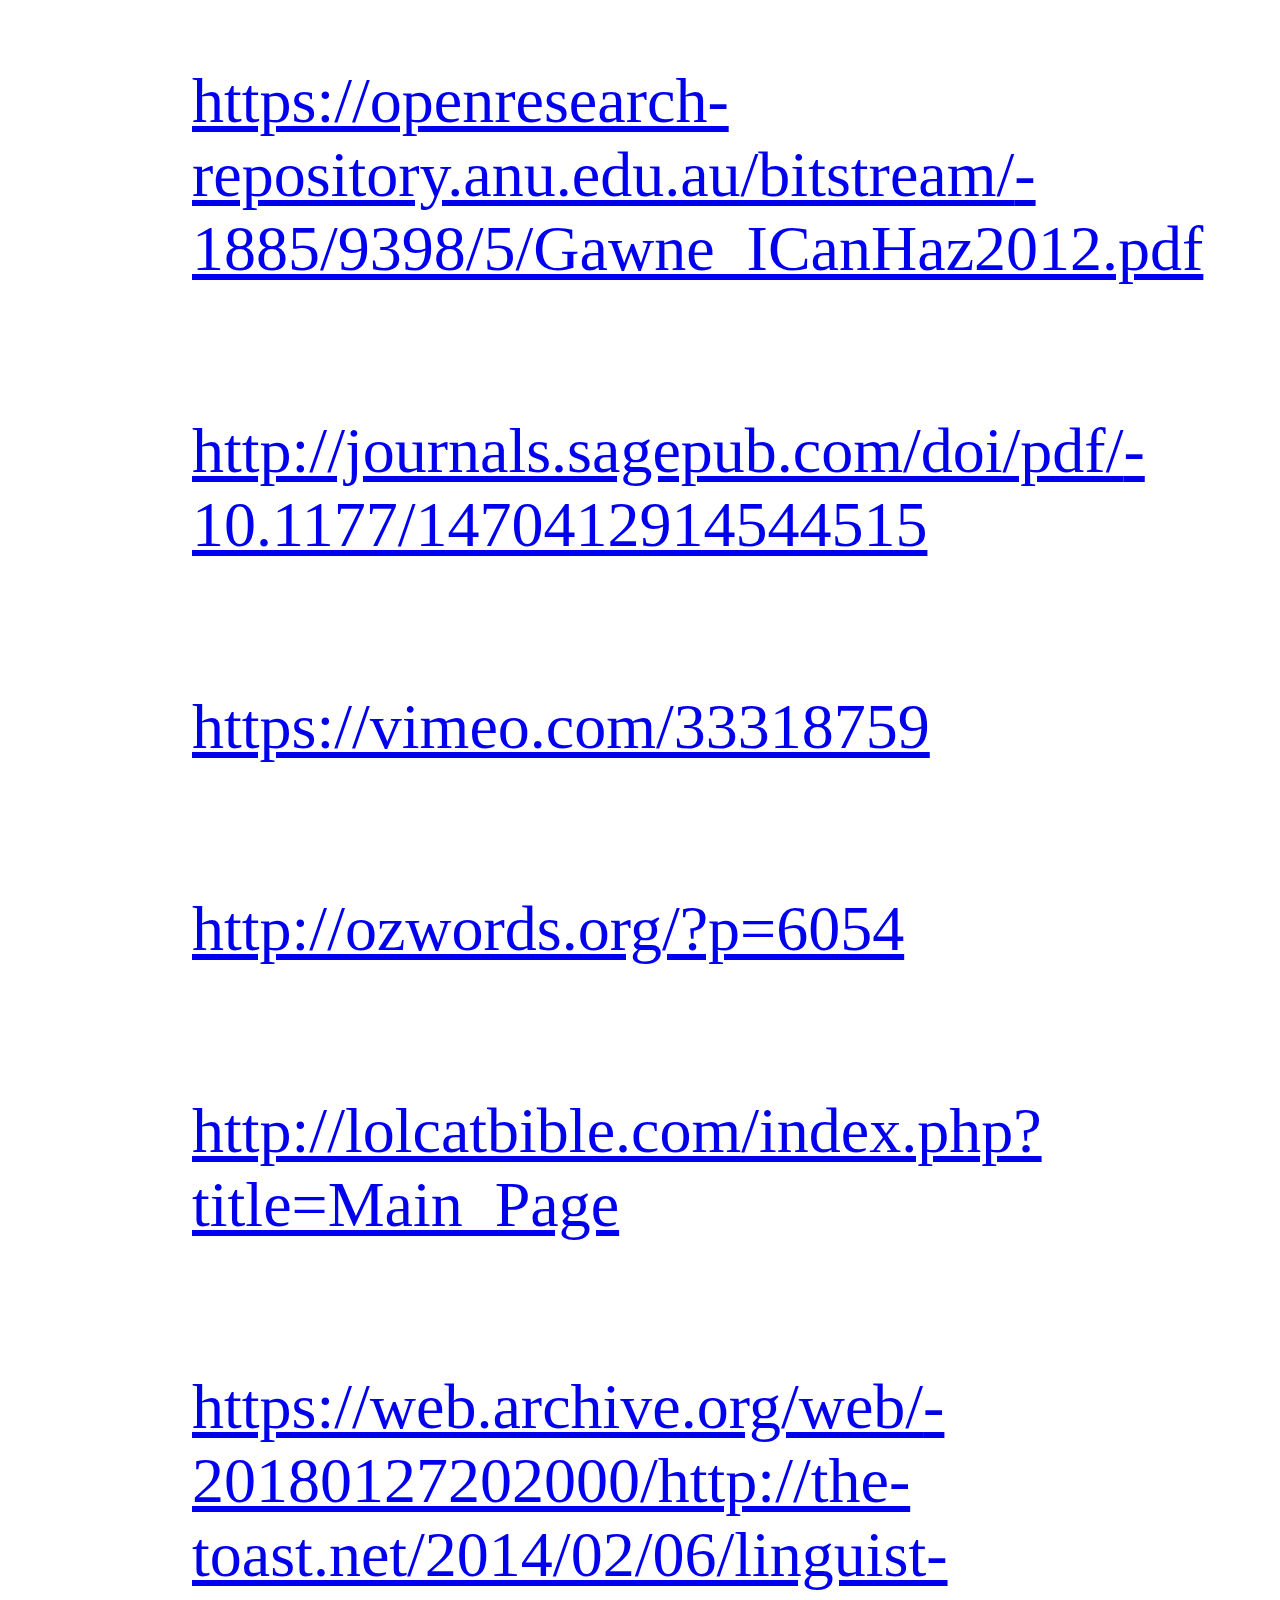
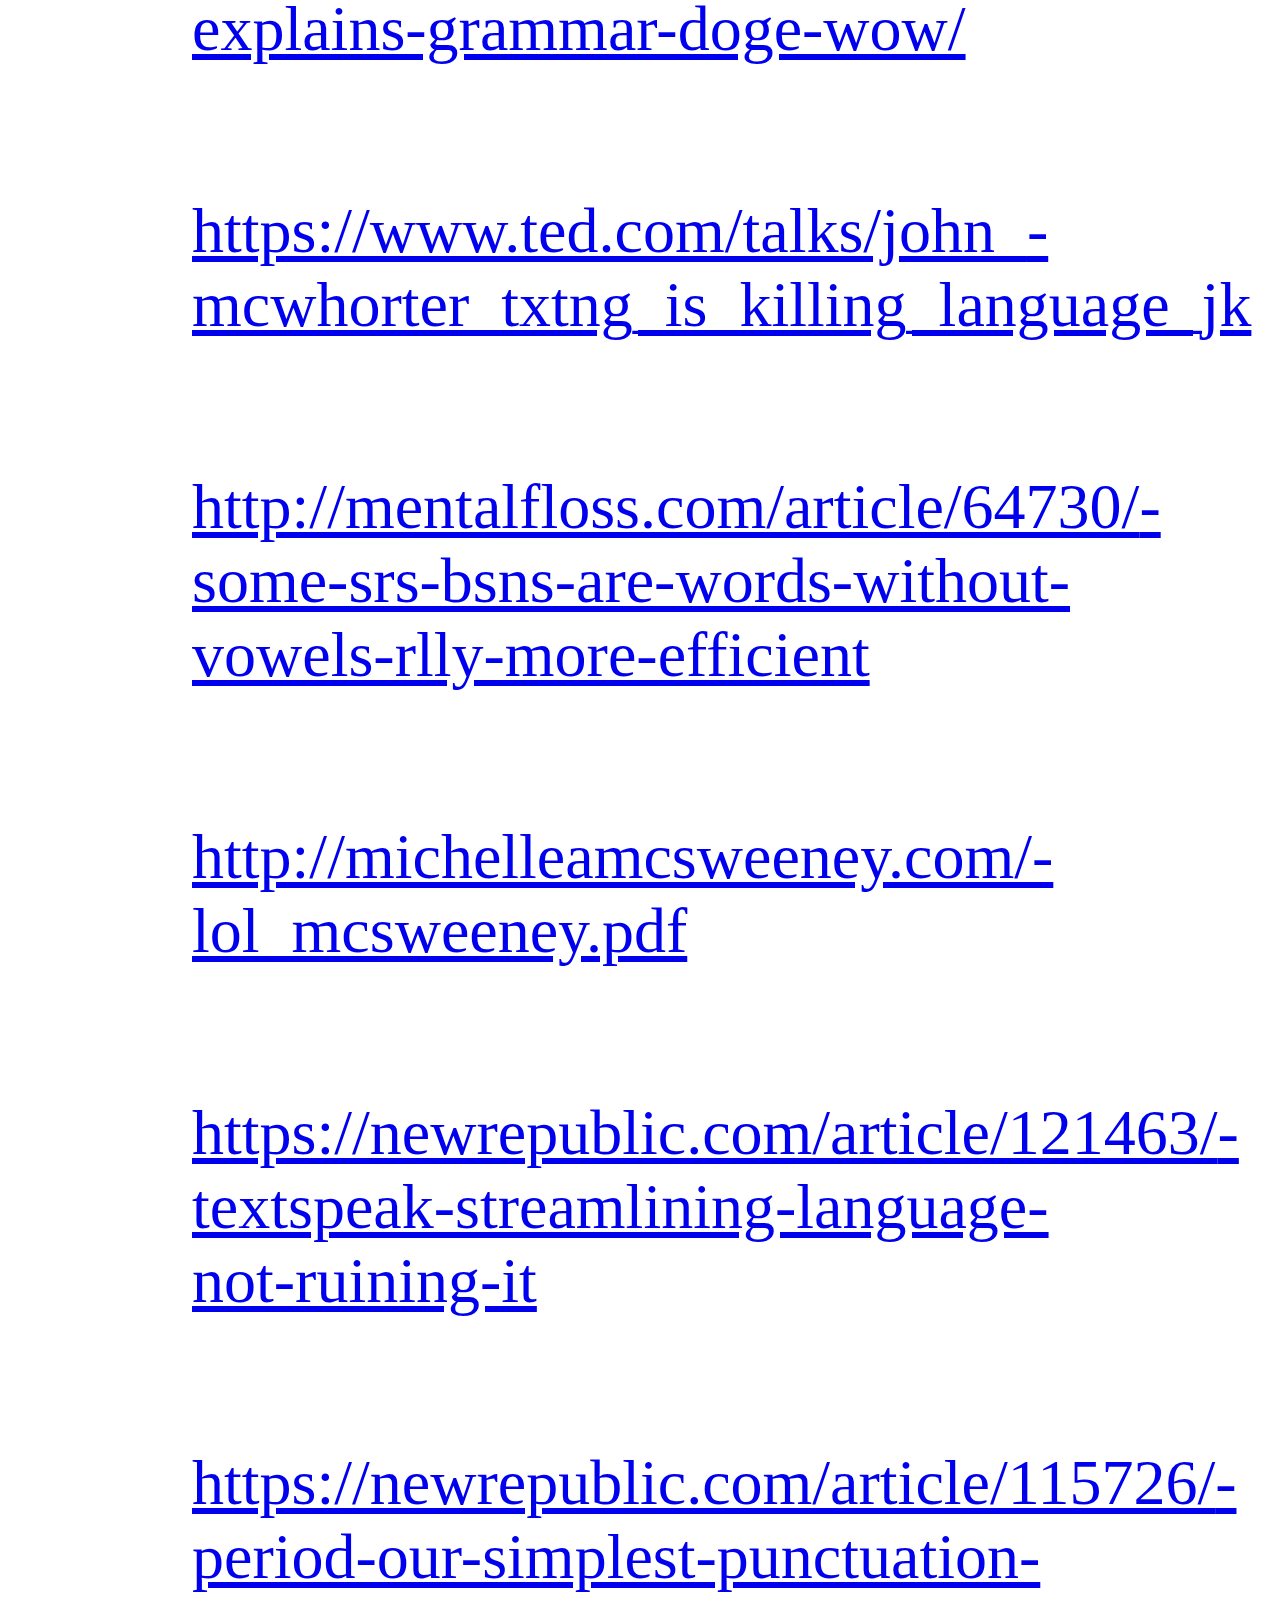
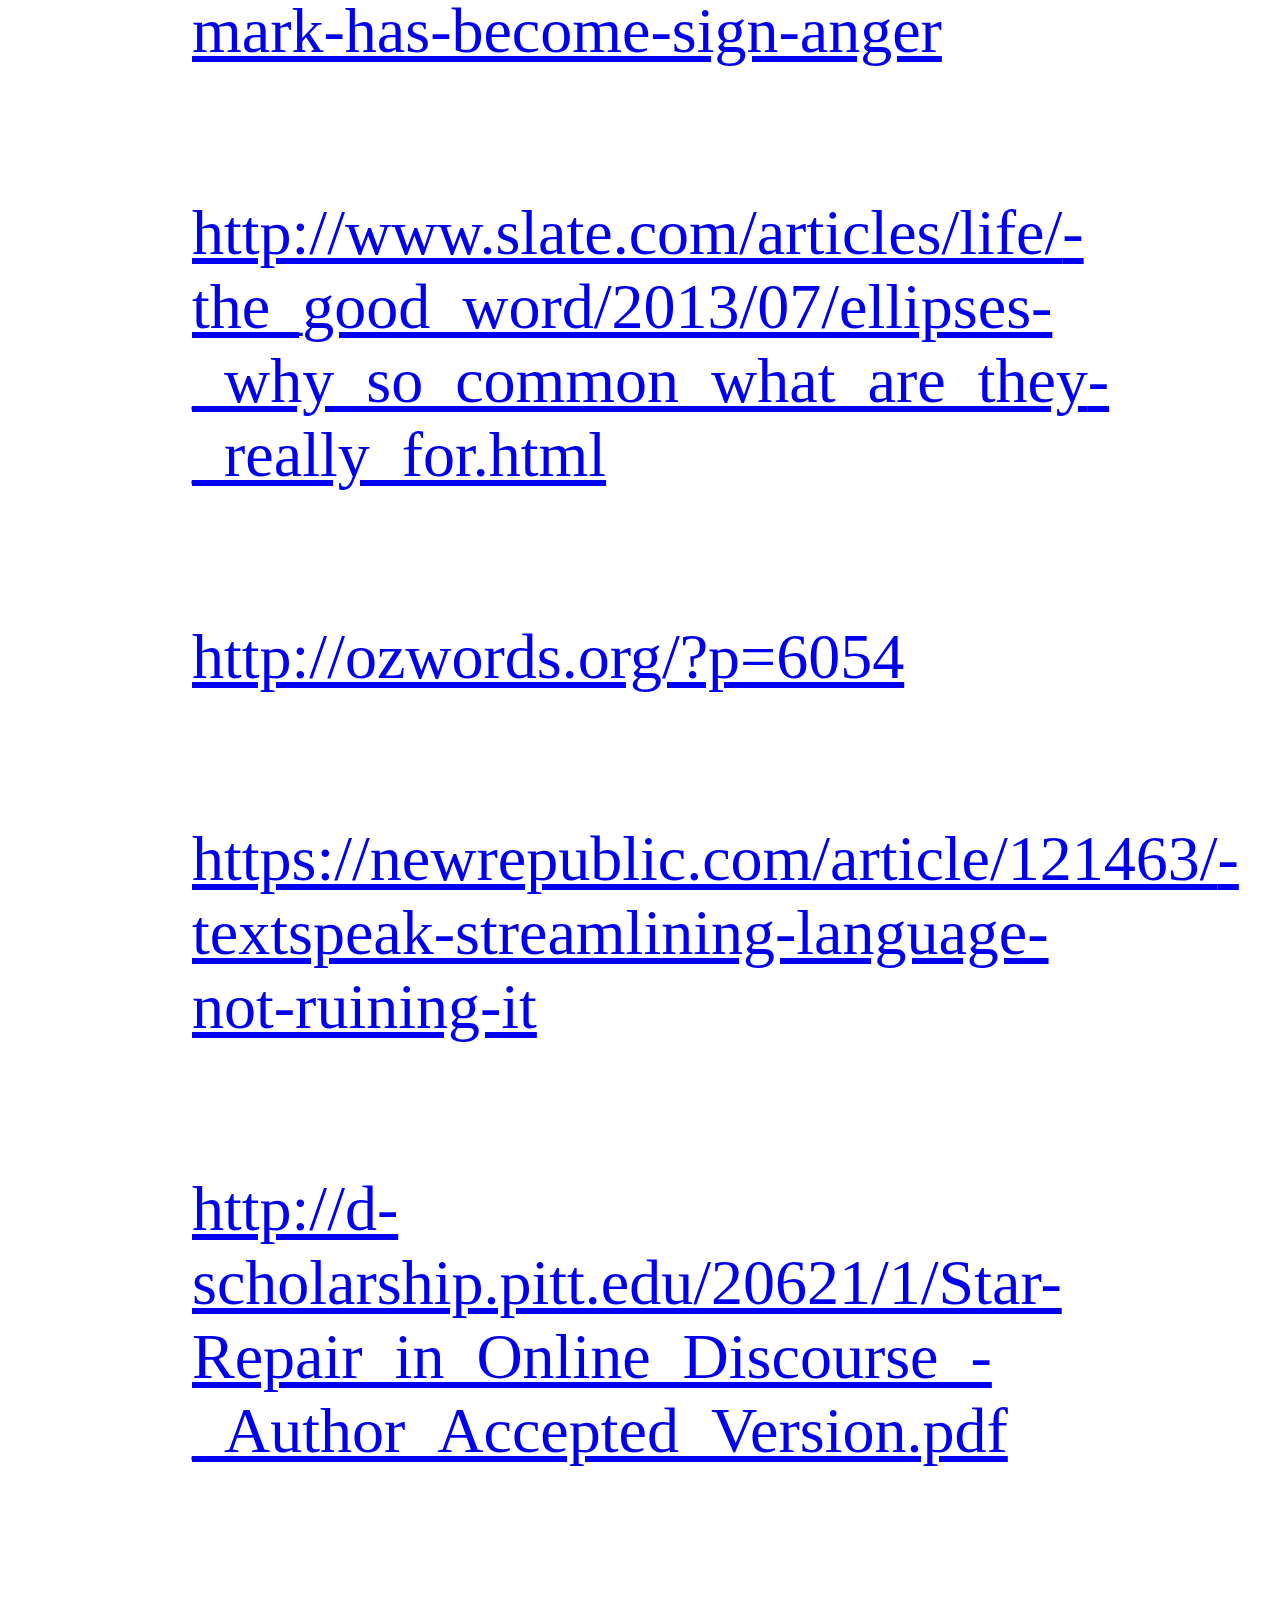
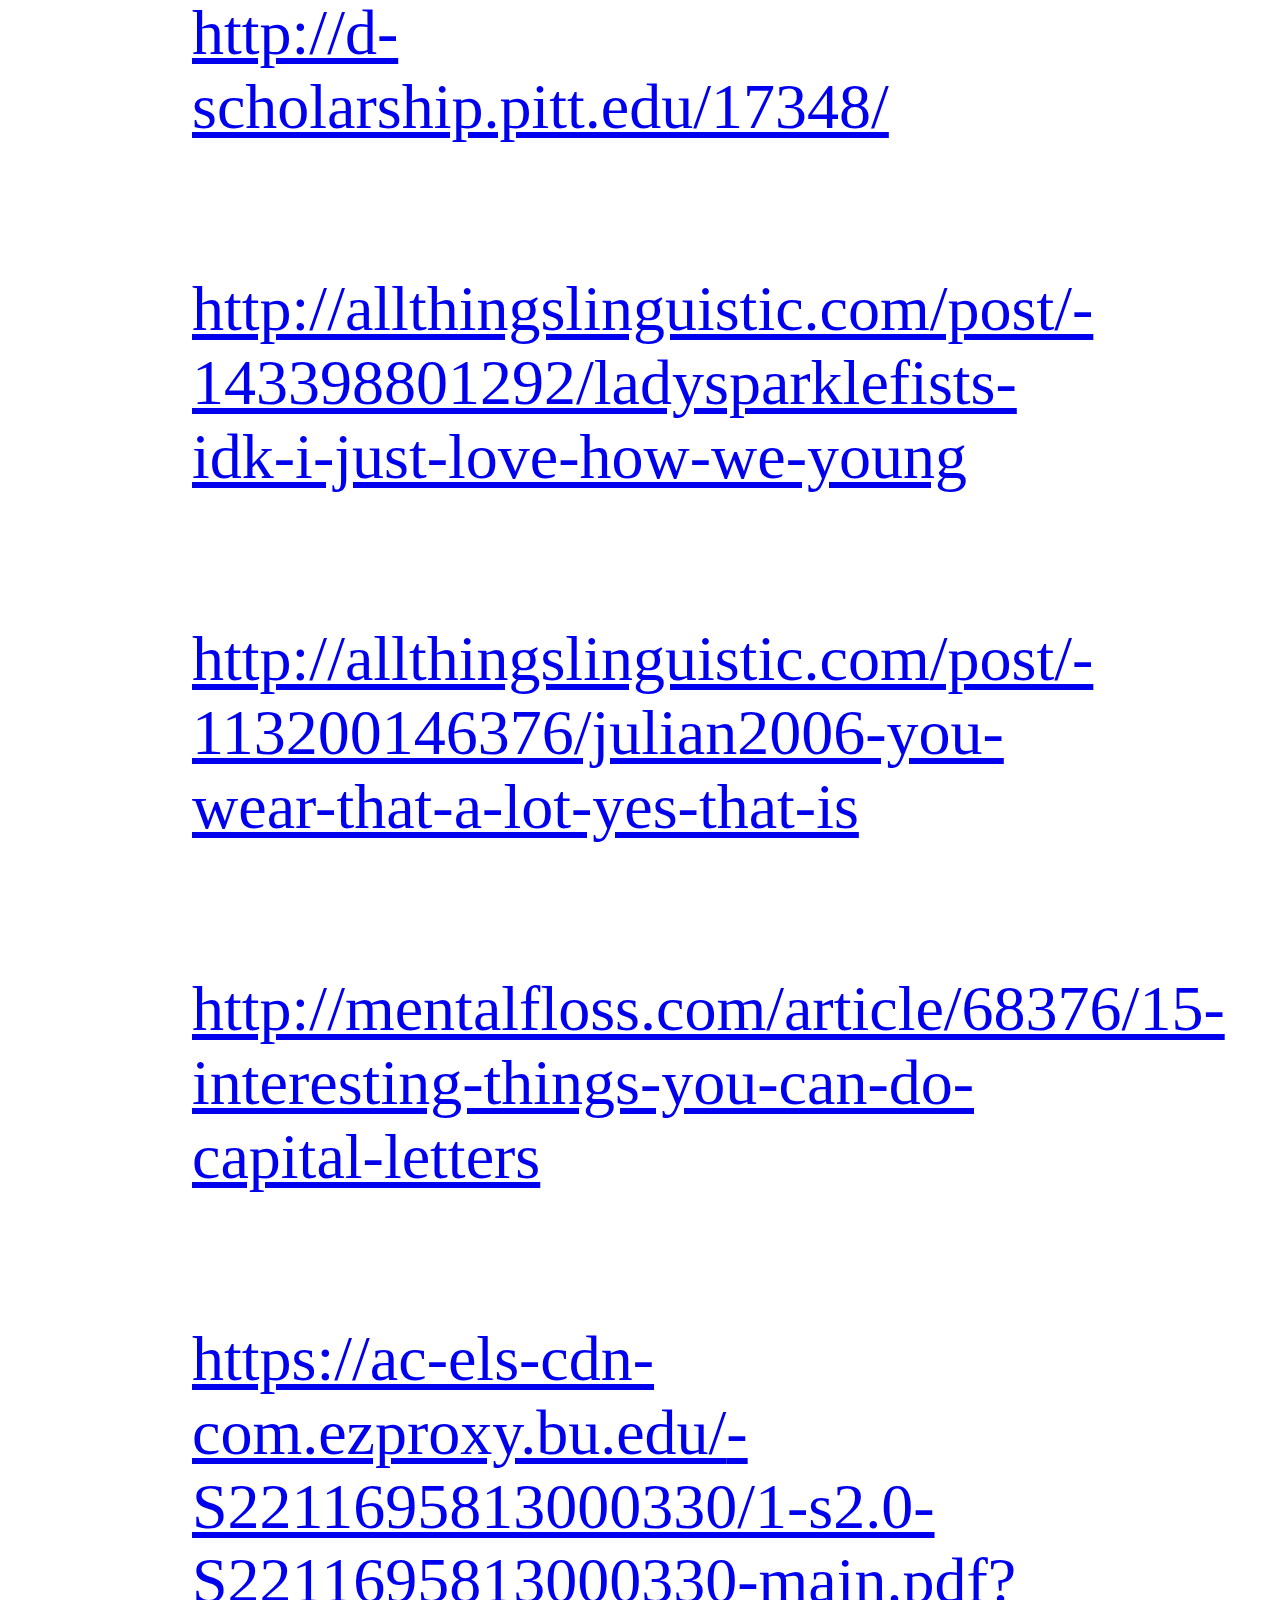
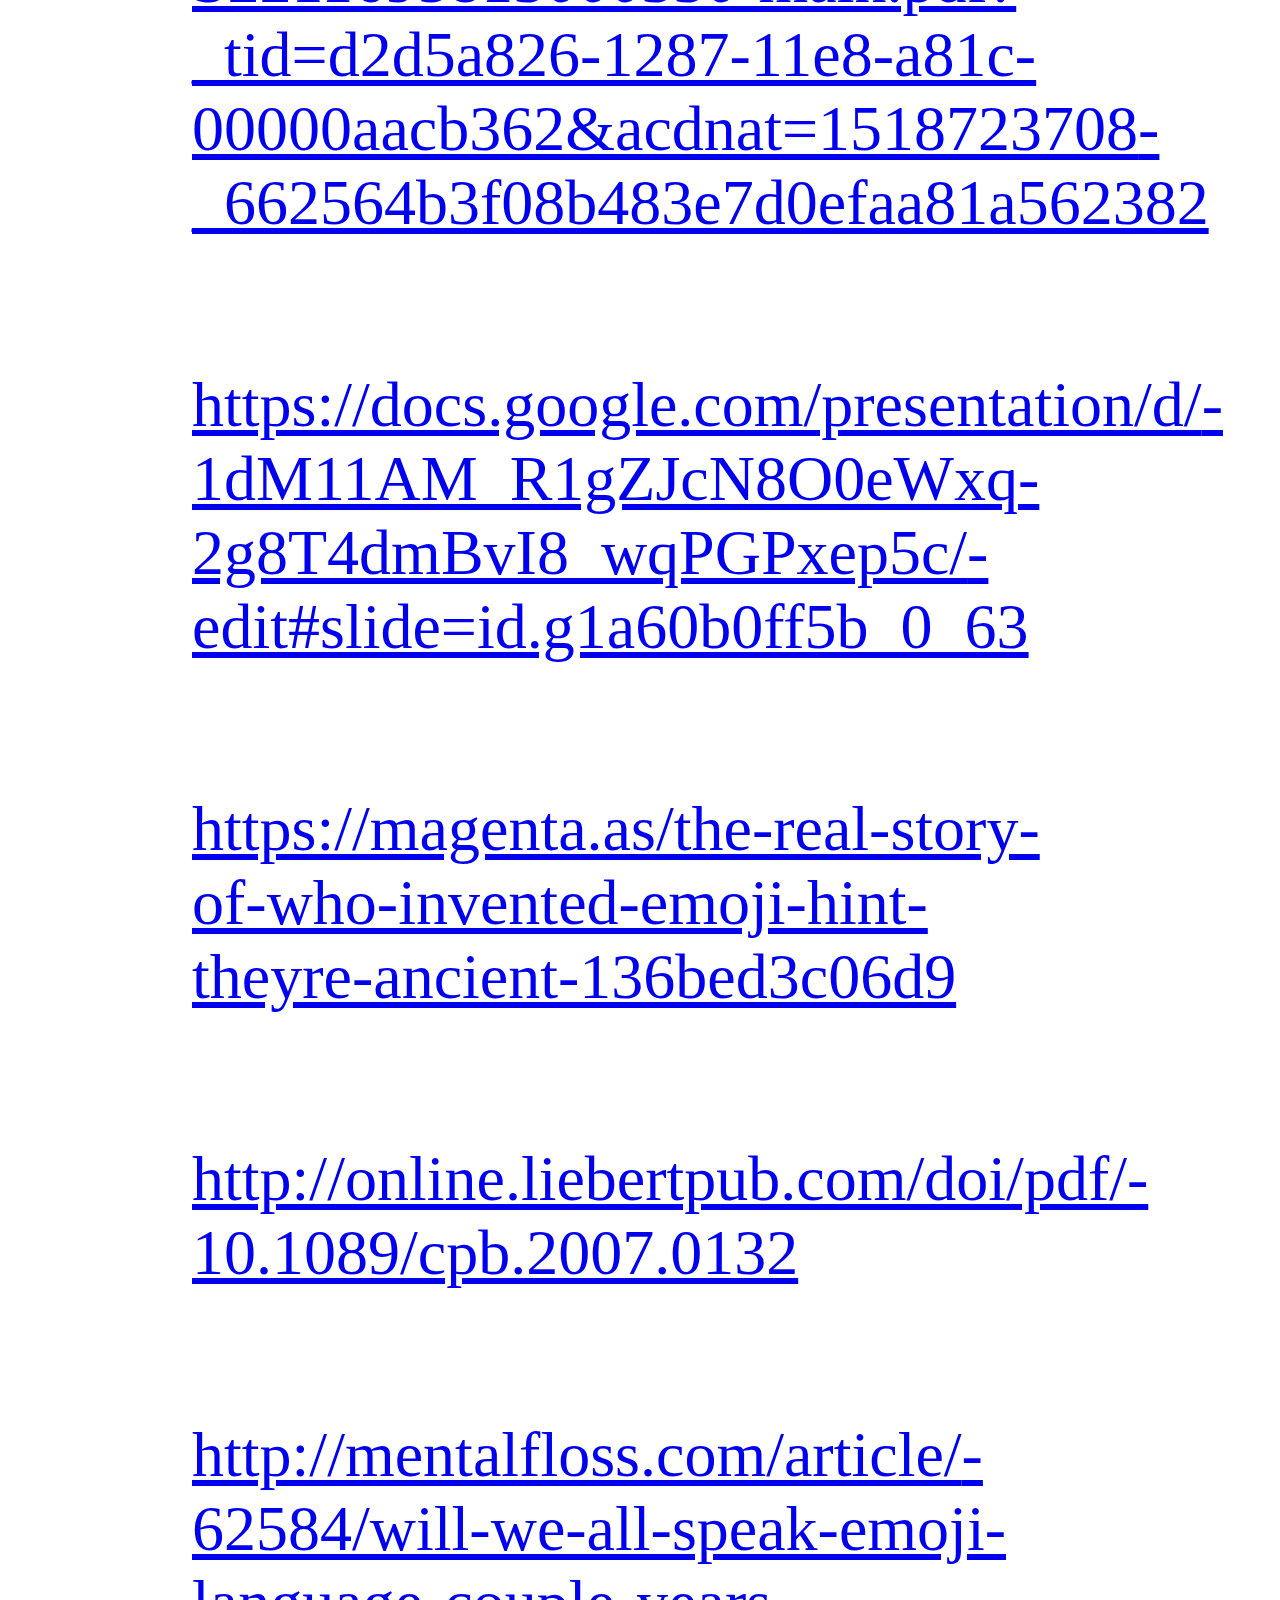
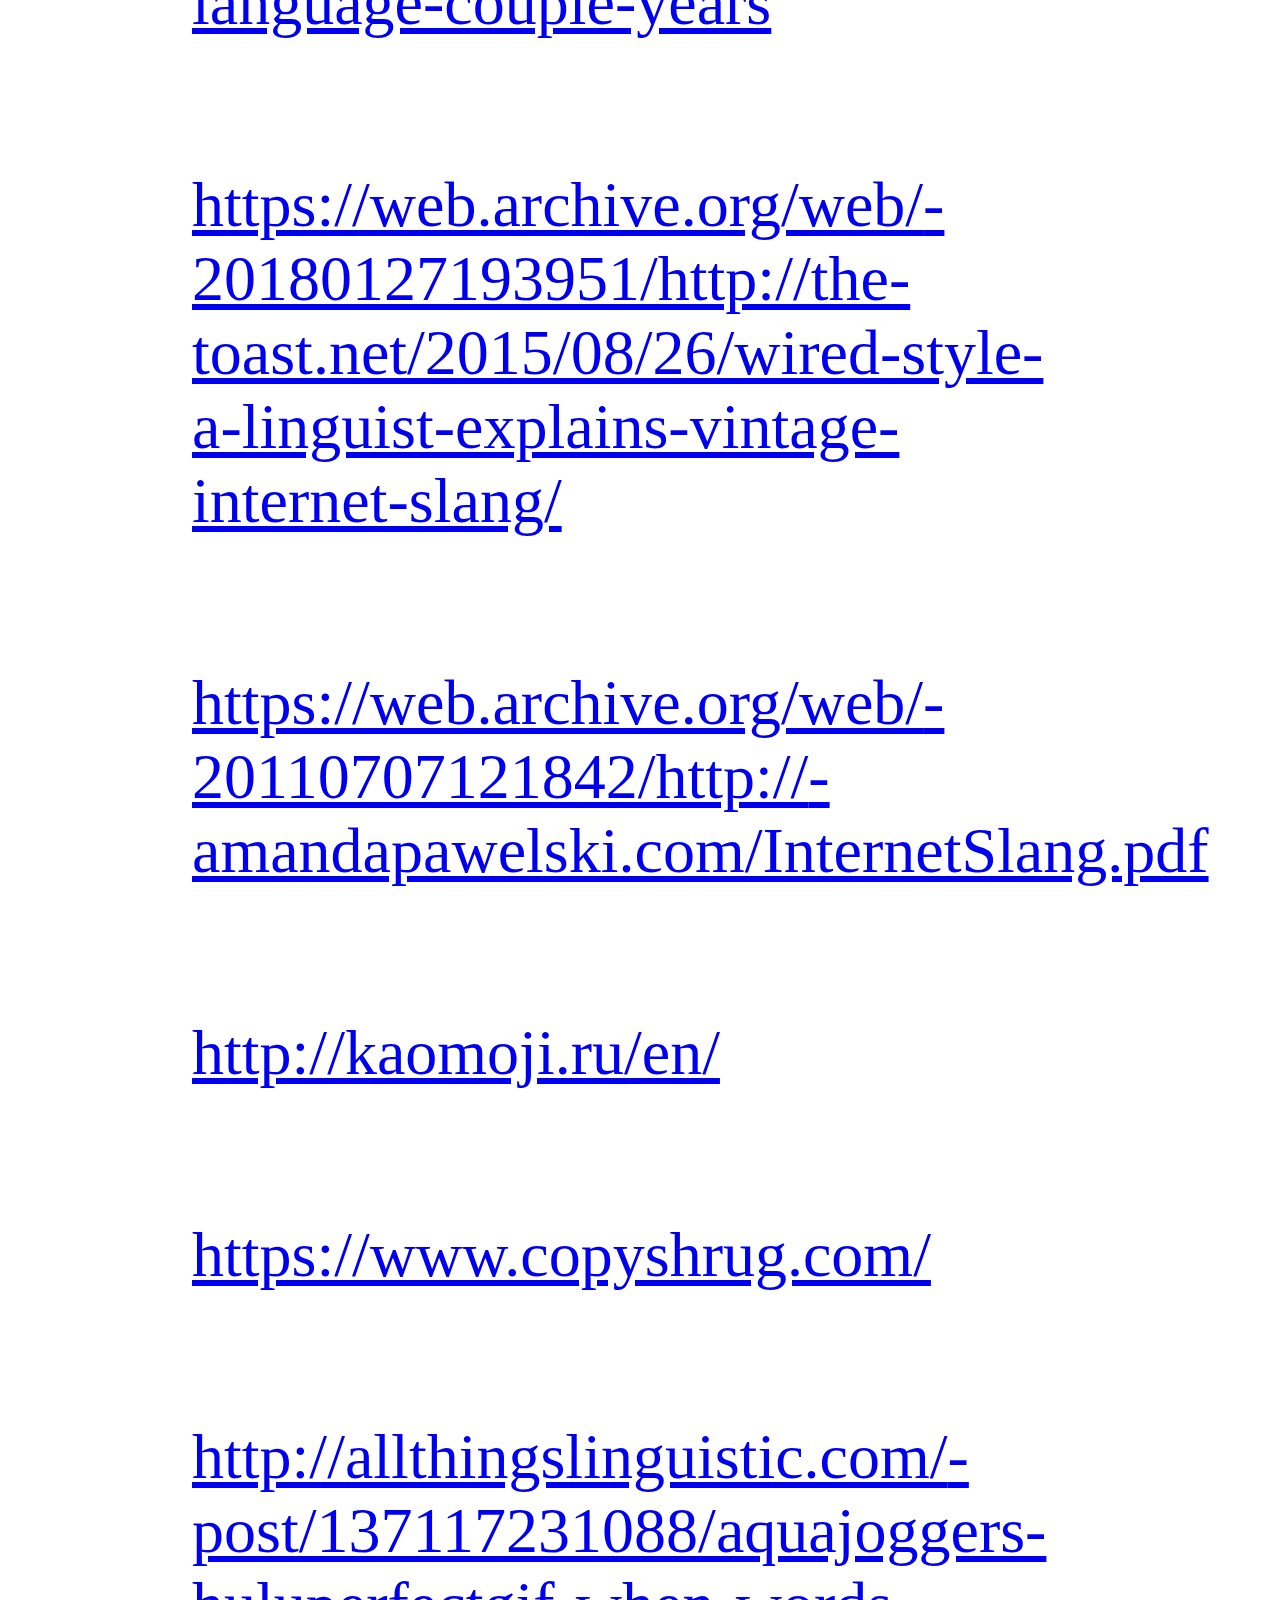
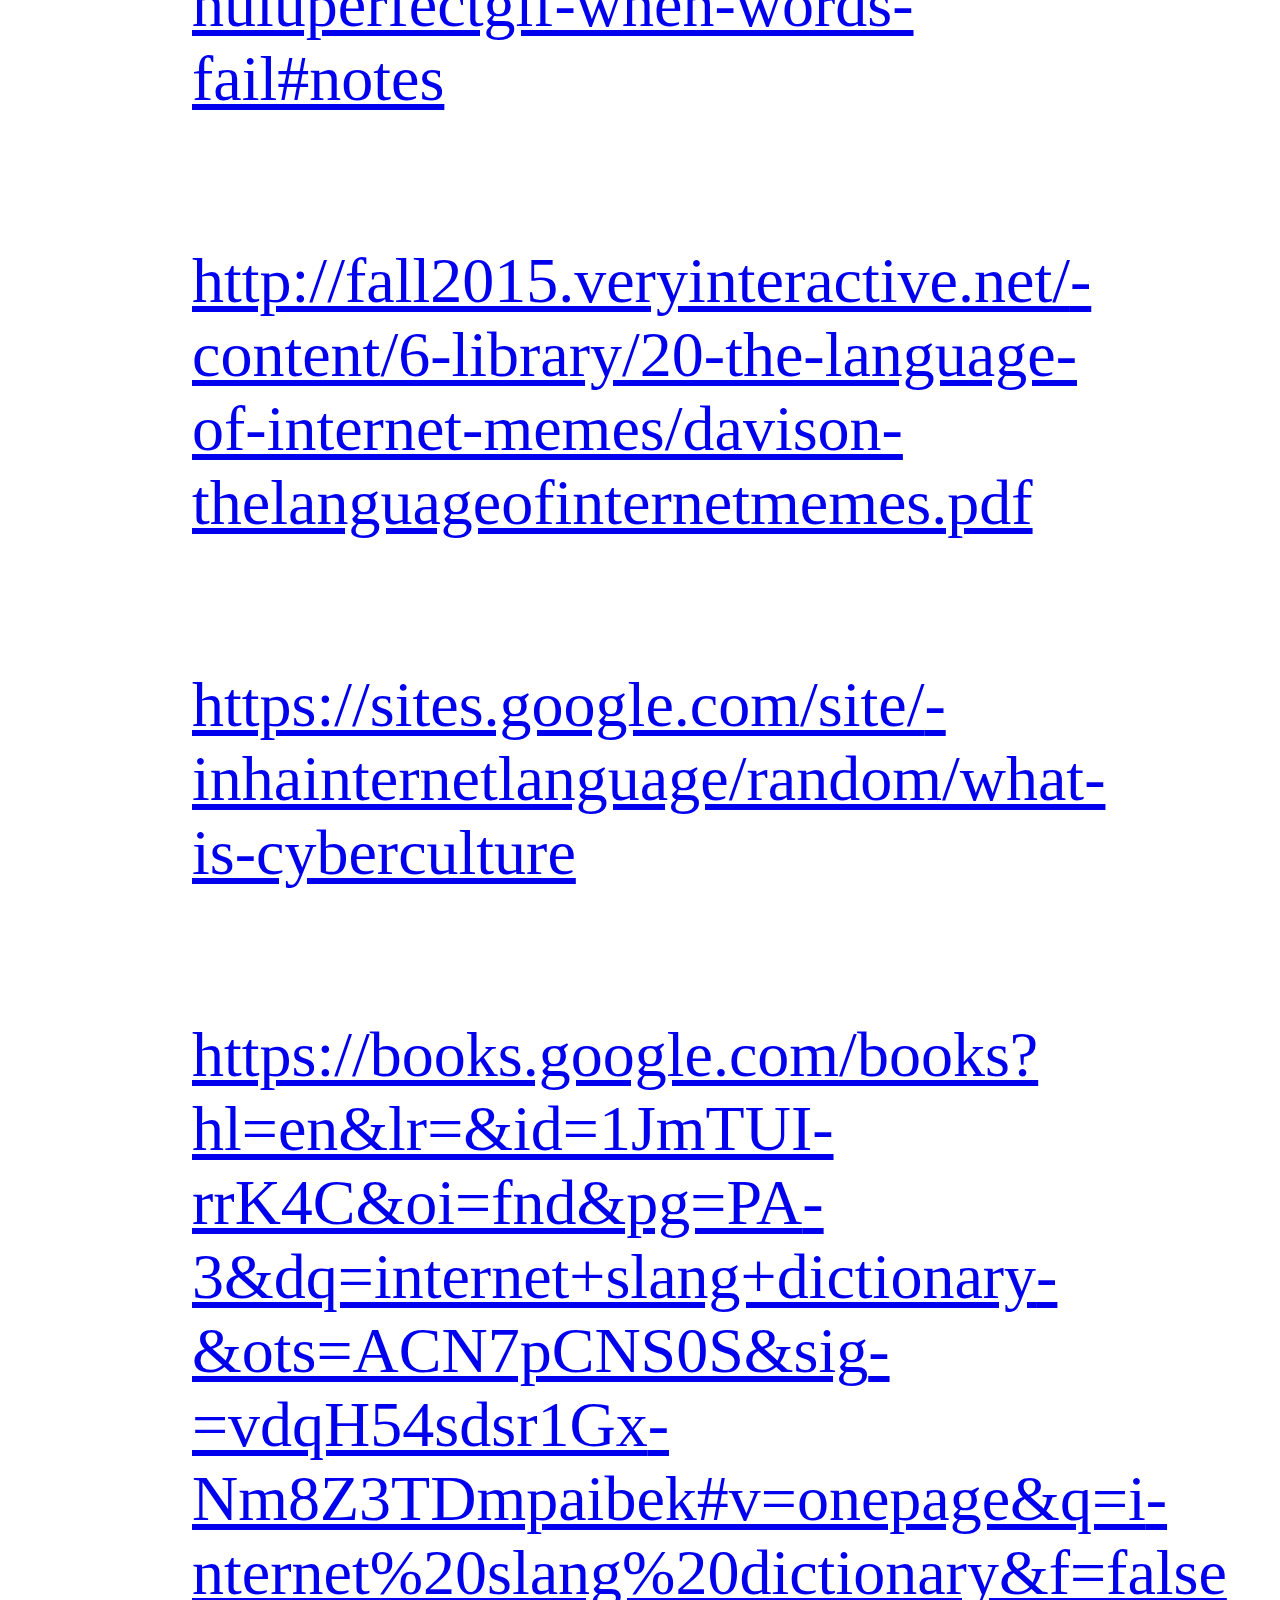
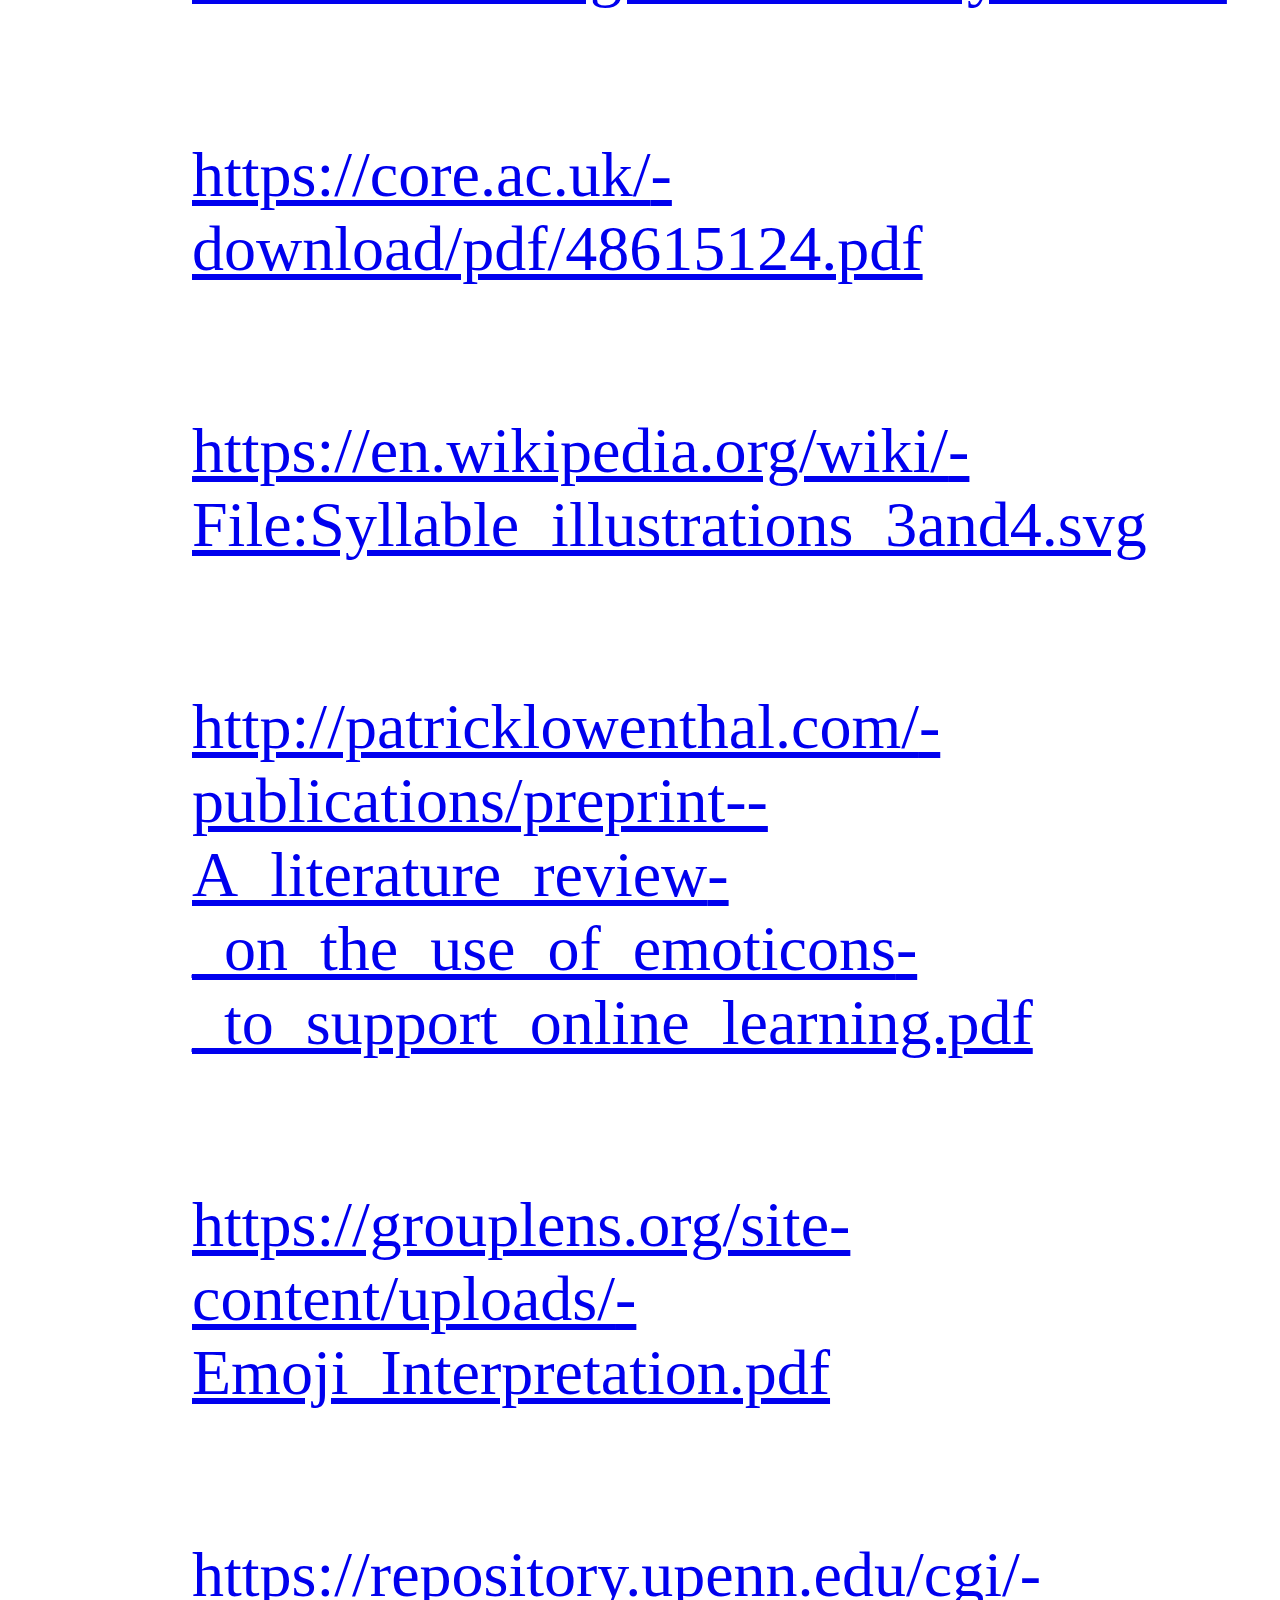
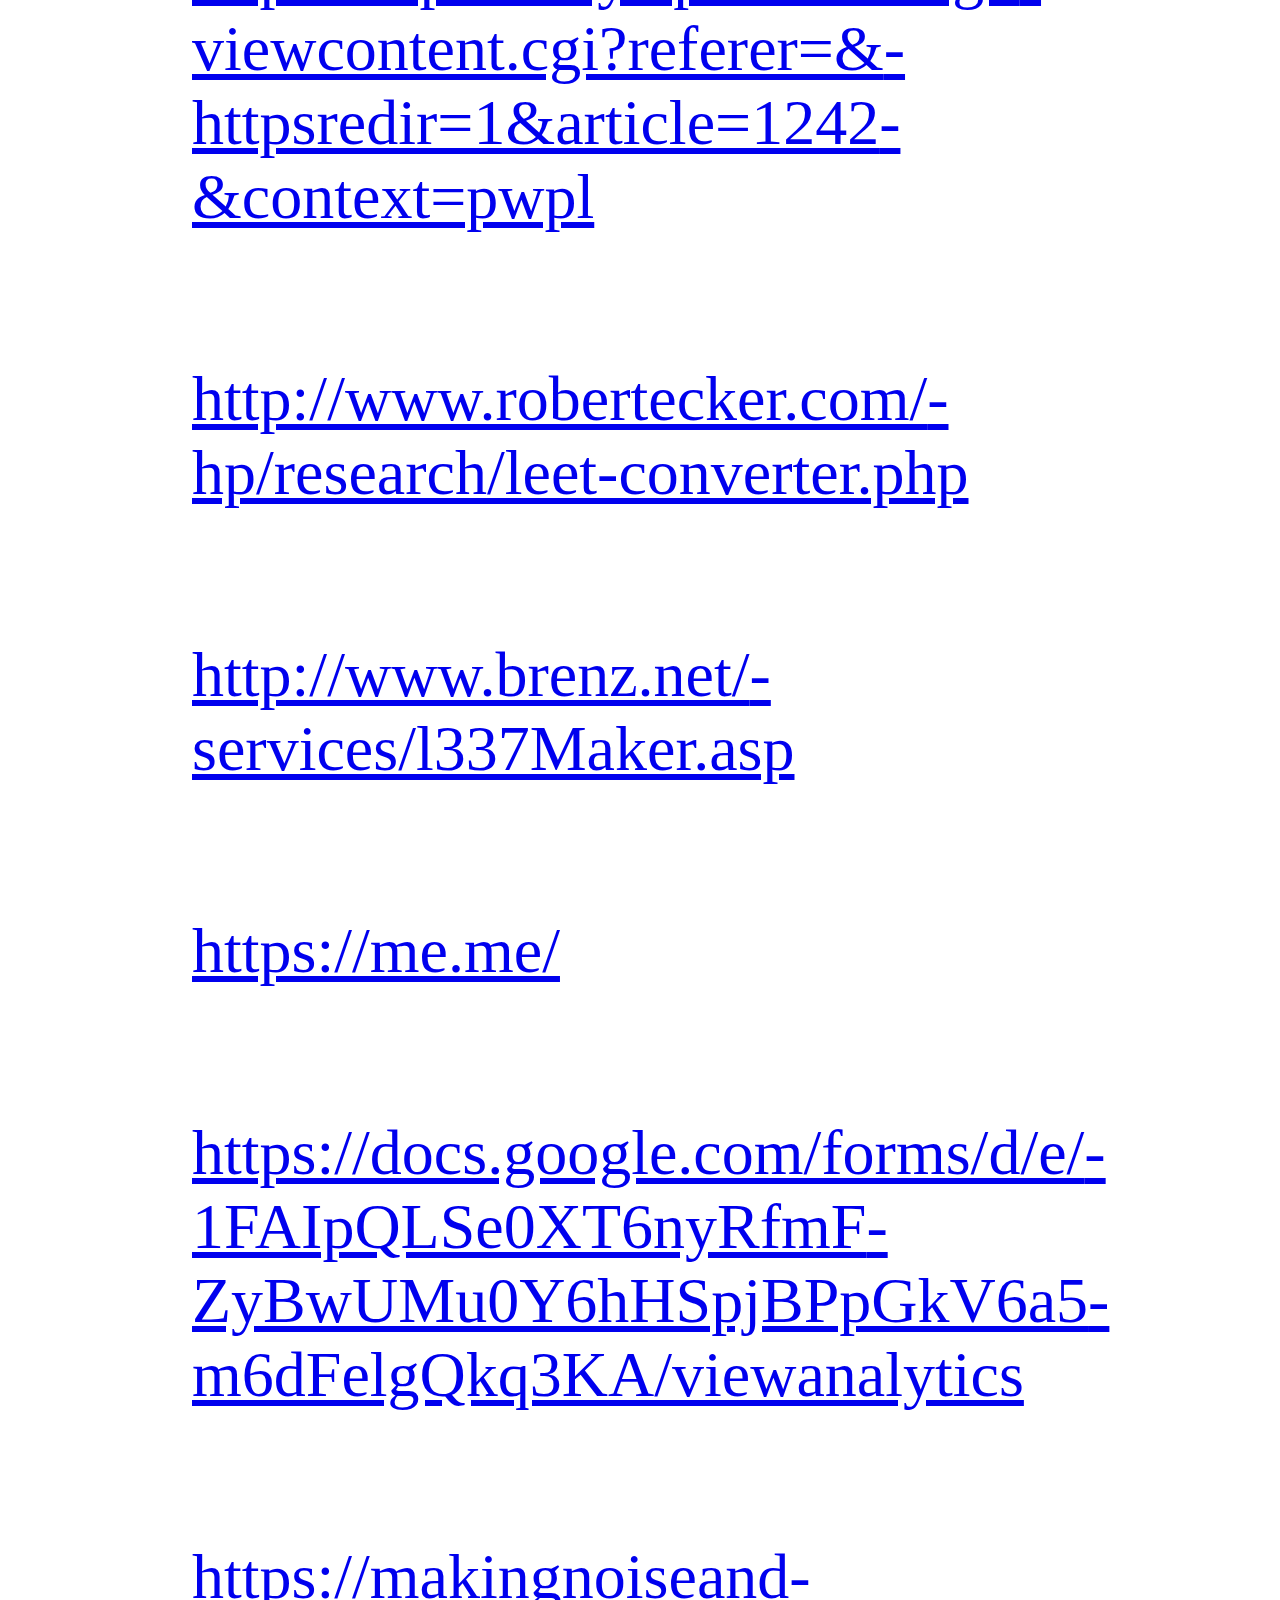
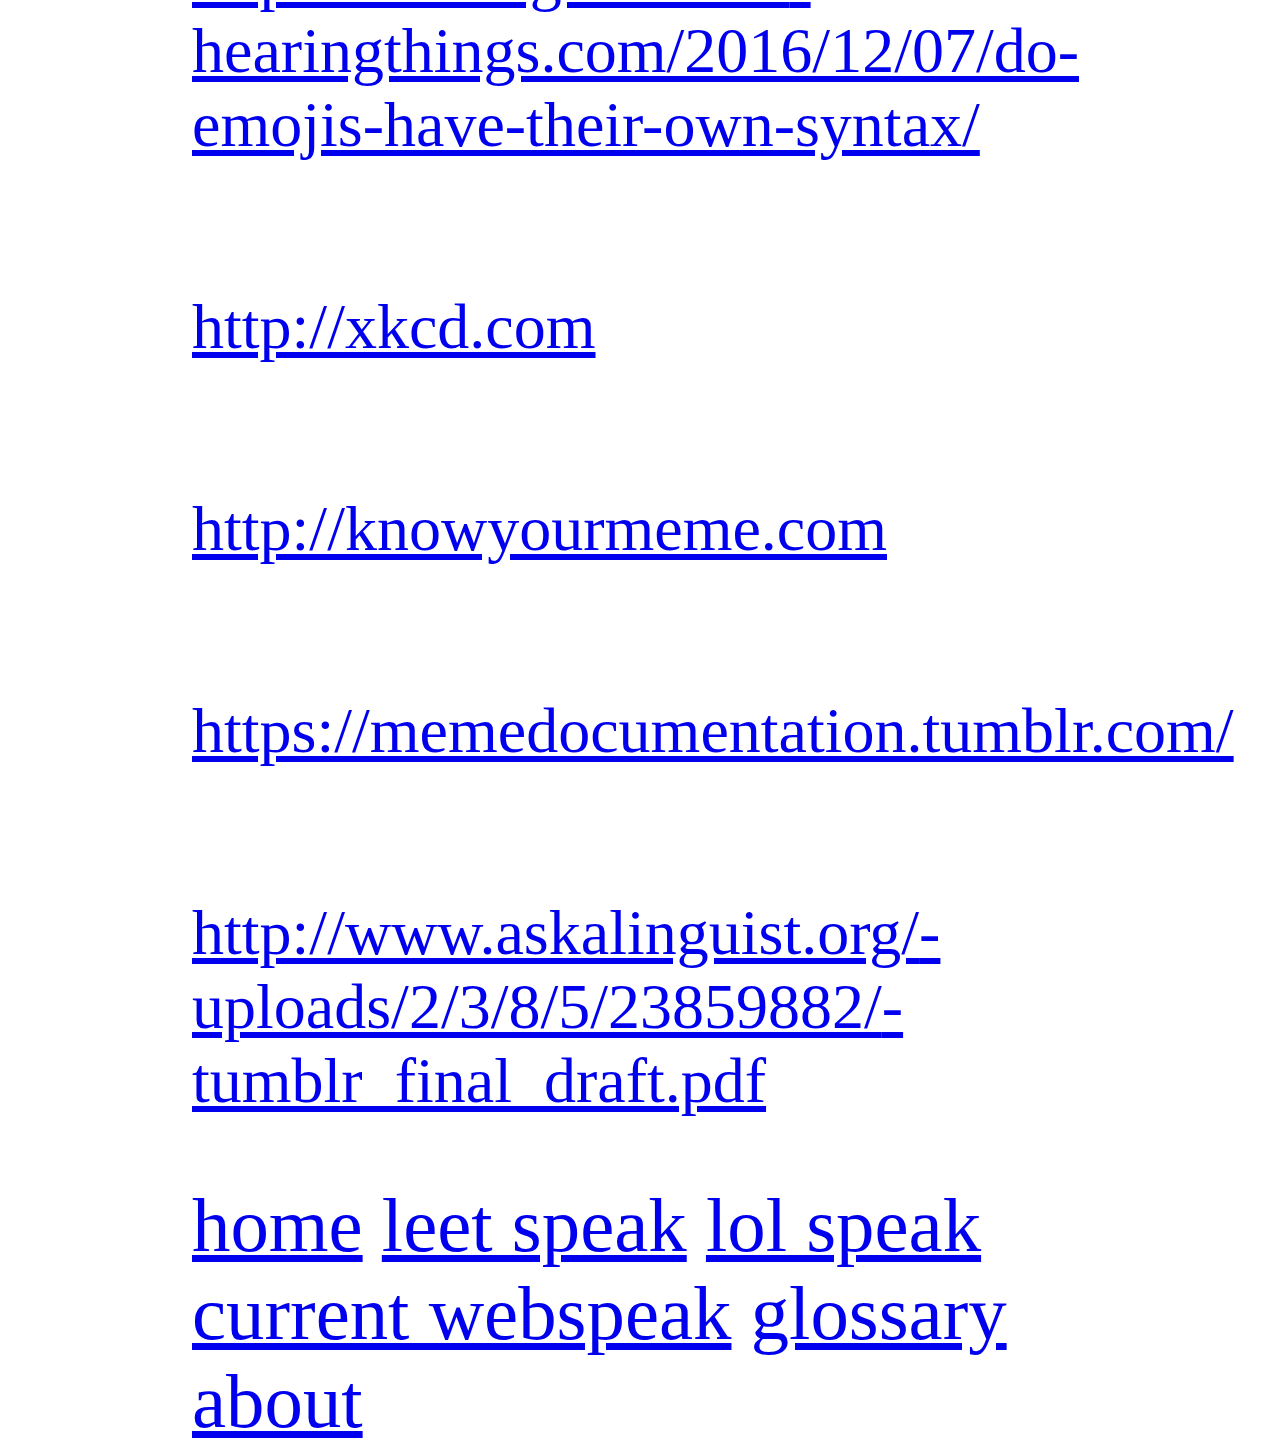
<file: cite.html>
<!doctype html>

<html lang="en">
<head>
  <meta charset="utf-8">

  <title>talk lk u mean it</title>
  <link rel="stylesheet" href="main.css">
  <link href="https://fonts.googleapis.com/css?family=EB+Garamond" rel="stylesheet">

</head>

<body>
  <div class=" parent">
    <div class="citechild child">
<!-- TODO: add soft hyphens and links -->
      <p><a href="https://openresearch-repository.anu.edu.au/bitstream/1885/9398/5/Gawne_ICanHaz2012.pdf">https://openresearch-repository.anu.edu.au/bitstream/&shy;1885/9398/5/Gawne_ICanHaz2012.pdf</a></p>
      <p><a href="http://journals.sagepub.com/doi/pdf/10.1177/1470412914544515">http://journals.sagepub.com/doi/pdf/&shy;10.1177/1470412914544515</a></p>
      <p><a href="https://vimeo.com/33318759">https://vimeo.com/33318759</a></p>
      <p><a href="http://ozwords.org/?p=6054">http://ozwords.org/?p=6054</a></p>
      <p><a href="http://lolcatbible.com/index.php?title=Main_Page">http://lolcatbible.com/index.php?title=Main_Page</a></p>
      <p><a href="https://web.archive.org/web/20180127202000/http://the-toast.net/2014/02/06/linguist-explains-grammar-doge-wow/">https://web.archive.org/web/&shy;20180127202000/http://the-toast.net/2014/02/06/linguist-explains-grammar-doge-wow/</a></p>
      <p><a href="https://www.ted.com/talks/john_mcwhorter_txtng_is_killing_language_jk">https://www.ted.com/talks/john_&shy;mcwhorter_txtng_is_killing_language_jk</a></p>
      <p><a href="http://mentalfloss.com/article/64730/some-srs-bsns-are-words-without-vowels-rlly-more-efficient">http://mentalfloss.com/article/64730/&shy;some-srs-bsns-are-words-without-vowels-rlly-more-efficient</a></p>
      <p><a href="http://michelleamcsweeney.com/lol_mcsweeney.pdf">http://michelleamcsweeney.com/&shy;lol_mcsweeney.pdf</a></p>
      <p><a href="https://newrepublic.com/article/121463/textspeak-streamlining-language-not-ruining-it">https://newrepublic.com/article/121463/&shy;textspeak-streamlining-language-not-ruining-it</a></p>
      <p><a href="https://newrepublic.com/article/115726/period-our-simplest-punctuation-mark-has-become-sign-anger">https://newrepublic.com/article/115726/&shy;period-our-simplest-punctuation-mark-has-become-sign-anger</a></p>
      <p><a href="http://www.slate.com/articles/life/the_good_word/2013/07/ellipses_why_so_common_what_are_they_really_for.html">http://www.slate.com/articles/life/&shy;the_good_word/2013/07/ellipses&shy;_why_so_common_what_are_they&shy;_really_for.html</a></p>
      <p><a href="http://ozwords.org/?p=6054">http://ozwords.org/?p=6054</a></p>
      <p><a href="https://newrepublic.com/article/121463/textspeak-streamlining-language-not-ruining-it">https://newrepublic.com/article/121463/&shy;textspeak-streamlining-language-not-ruining-it</a></p>
      <p><a href="http://d-scholarship.pitt.edu/20621/1/Star-Repair_in_Online_Discourse_-_Author_Accepted_Version.pdf">http://d-scholarship.pitt.edu/20621/1/Star-Repair_in_Online_Discourse_-_Author_Accepted_Version.pdf</a></p>
      <p><a href="http://d-scholarship.pitt.edu/17348/">http://d-scholarship.pitt.edu/17348/</a></p>
      <p><a href="http://allthingslinguistic.com/post/143398801292/ladysparklefists-idk-i-just-love-how-we-young">http://allthingslinguistic.com/post/&shy;143398801292/ladysparklefists-idk-i-just-love-how-we-young</a></p>
      <p><a href="http://allthingslinguistic.com/post/113200146376/julian2006-you-wear-that-a-lot-yes-that-is">http://allthingslinguistic.com/post/&shy;113200146376/julian2006-you-wear-that-a-lot-yes-that-is</a></p>
      <p><a href="http://mentalfloss.com/article/68376/15-interesting-things-you-can-do-capital-letters">http://mentalfloss.com/article/68376/15-interesting-things-you-can-do-capital-letters</a></p>
      <p><a href="https://ac-els-cdn-com.ezproxy.bu.edu/S2211695813000330/1-s2.0-S2211695813000330-main.pdf?_tid=d2d5a826-1287-11e8-a81c-00000aacb362&acdnat=1518723708_662564b3f08b483e7d0efaa81a562382">https://ac-els-cdn-com.ezproxy.bu.edu/&shy;S2211695813000330/1-s2.0-S2211695813000330-main.pdf?_tid=d2d5a826-1287-11e8-a81c-00000aacb362&acdnat=1518723708&shy;_662564b3f08b483e7d0efaa81a562382</a></p>
      <p><a href="https://docs.google.com/presentation/d/1dM11AM_R1gZJcN8O0eWxq2g8T4dmBvI8_wqPGPxep5c/edit#slide=id.g1a60b0ff5b_0_63">https://docs.google.com/presentation/d/&shy;1dM11AM_R1gZJcN8O0eWxq&shy;2g8T4dmBvI8&shy;_wqPGPxep5c/&shy;edit#slide=id.g1a60b0ff5b_0_63</a></p>
      <p><a href="https://magenta.as/the-real-story-of-who-invented-emoji-hint-theyre-ancient-136bed3c06d9">https://magenta.as/the-real-story-of-who-invented-emoji-hint-theyre-ancient-136bed3c06d9</a></p>
      <p><a href="http://online.liebertpub.com/doi/pdf/10.1089/cpb.2007.0132">http://online.liebertpub&shy;.com/doi/pdf/&shy;10.1089/cpb.2007.0132</a></p>
      <p><a href="http://mentalfloss.com/article/62584/will-we-all-speak-emoji-language-couple-years">http://mentalfloss.com/article/&shy;62584/will-we-all-speak-emoji-language-couple-years</a></p>
      <p><a href="https://web.archive.org/web/20180127193951/http://the-toast.net/2015/08/26/wired-style-a-linguist-explains-vintage-internet-slang/">https://web.archive.org/web/&shy;2018012&shy;7193951/http://the-toast.net/2015/08/26/wired-style-a-linguist-explains-vintage-internet-slang/</a></p>
      <p><a href="https://web.archive.org/web/20110707121842/http://amandapawelski.com/InternetSlang.pdf">https://web.archive.org/web/&shy;201107&shy;07121842&shy;/http://&shy;amandapawelski.com&shy;/InternetSlang.pdf</a></p>
      <p><a href="http://kaomoji.ru/en/">http://kaomoji.ru/en/</a></p>
      <p><a href="https://www.copyshrug.com/">https://www.copyshrug.com/</a></p>
      <p><a href="http://allthingslinguistic.com/post/137117231088/aquajoggers-huluperfectgif-when-words-fail#notes">http://allthingslinguistic.com/&shy;post/137117231088/&shy;aquajoggers-huluperfectgif-when-words-fail#notes</a></p>
      <p><a href="http://fall2015.veryinteractive.net/content/6-library/20-the-language-of-internet-memes/davison-thelanguageofinternetmemes.pdf">http://fall2015.veryinteractive.net/&shy;content/6-library/20-the-language-of-internet-memes/davison-thelanguageofinternetmemes.pdf</a></p>
      <p><a href="https://sites.google.com/site/inhainternetlanguage/random/what-is-cyberculture">https://sites.google.com/site/&shy;inhainternetlanguage/random/what-is-cyberculture</a></p>
      <p><a href="https://books.google.com/books?hl=en&lr=&id=1JmTUI-rrK4C&oi=fnd&pg=PA3&dq=internet+slang+dictionary&ots=ACN7pCNS0S&sig=vdqH54sdsr1GxNm8Z3TDmpaibek#v=onepage&q=internet%20slang%20dictionary&f=false">https://books.google.com/books&shy;?hl=en&lr=&id=1JmTUI-rrK4C&oi=fnd&pg=PA&shy;3&dq=internet+slang+dictionary&shy;&ots=ACN7pCNS0S&sig&shy;&shy;=vdqH54sdsr1Gx&shy;Nm8Z3TDmpaibek#v=onepage&q=i&shy;nternet%20slang%20dictionary&f=false</a></p>
      <p><a href="https://core.ac.uk/download/pdf/48615124.pdf">https://core.ac.uk/&shy;download/pdf/48615124.pdf</a></p>
      <p><a href="https://en.wikipedia.org/wiki/File:Syllable_illustrations_3and4.svg">https://en.wikipedia.org/wiki/&shy;File:Syllable_illustrations_3and4.svg</a></p>
      <p><a href="http://patricklowenthal.com/publications/preprint--A_literature_review_on_the_use_of_emoticons_to_support_online_learning.pdf">http://patricklowenthal.com/&shy;publications/preprint&shy;--A_literature_review&shy;_on_the_use_of_emoticons&shy;_to_support_online_learning.pdf</a></p>
      <p><a href="https://grouplens.org/site-content/uploads/Emoji_Interpretation.pdf">https://grouplens.org/site-content/uploads/&shy;Emoji_Interpretation.pdf</a></p>
      <p><a href="https://repository.upenn.edu/cgi/viewcontent.cgi?referer=&httpsredir=1&article=1242&context=pwpl">https://repository.upenn.edu/cgi/&shy;viewcontent.cgi?referer=&&shy;httpsredir=1&article=1242&shy;&context=pwpl</a></p>
      <p><a href="http://www.robertecker.com/hp/research/leet-converter.php">http://www.robertecker.com/&shy;hp/research/leet-converter.php</a></p>
      <p><a href="http://www.brenz.net/services/l337Maker.asp">http://www.brenz.net/&shy;services/l337Maker.asp</a></p>
      <p><a href="https://me.me/">https://me.me/</a></p>
      <p><a href="https://docs.google.com/forms/d/e/1FAIpQLSe0XT6nyRfmFZyBwUMu0Y6hHSpjBPpGkV6a5m6dFelgQkq3KA/viewanalytics">https://docs.google.com/forms/d/e/&shy;1FAIpQLSe0XT6nyRfmF&shy;ZyBwUMu0Y6hHSpjBPpGkV6a5&shy;m6dFelgQk&shy;q3KA/viewanalytics</a></p>
      <p><a href="https://makingnoiseandhearingthings.com/2016/12/07/do-emojis-have-their-own-syntax/">https://makingnoiseand&shy;hearingthings.com/&shy;2016/12/07/do-emojis-&shy;have-their-own-syntax/</a></p>
      <p><a href="http://xkcd.com">http://xkcd.com</a></p>
      <p><a href="http://knowyourmeme.com">http://knowyourmeme.com</a></p>
      <p><a href="https://memedocumentation.tumblr.com/">https://memedocumentation.tumblr.com/</a></p>
      <p><a href="http://www.askalinguist.org/uploads/2/3/8/5/23859882/tumblr_final_draft.pdf">http://www.askalinguist.org/&shy;uploads/2/3/8/5/23859882/&shy;tumblr_final_draft.pdf</a></p>
<div class="nav">
      <a href="index.html">home</a>
      <a href="leet.html">leet speak</a>
      <a href="lol.html">lol speak</a>
      <a href="current.html">current webspeak</a>
      <a href="gloss.html">glossary</a>
      <a href="about.html">about</a>
    </div>
</div>
</div>
</body>
</html>
</file>
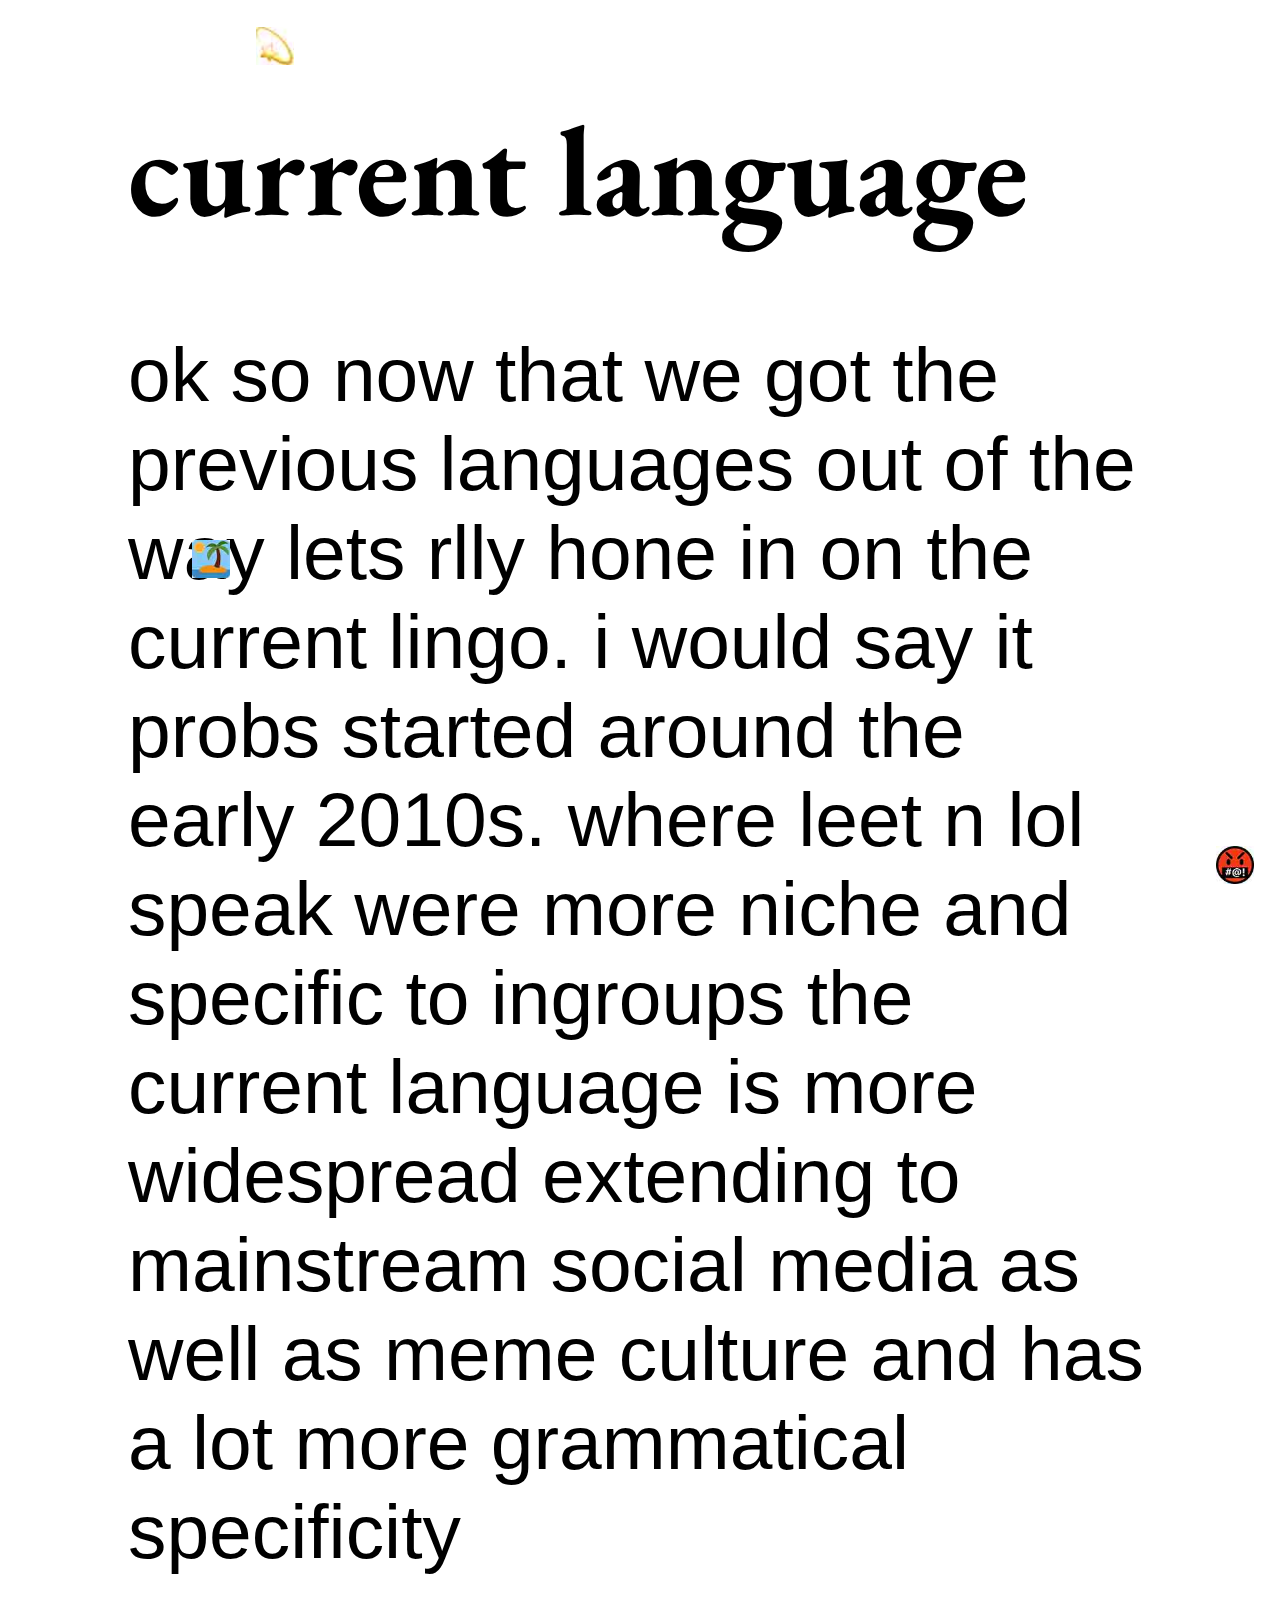
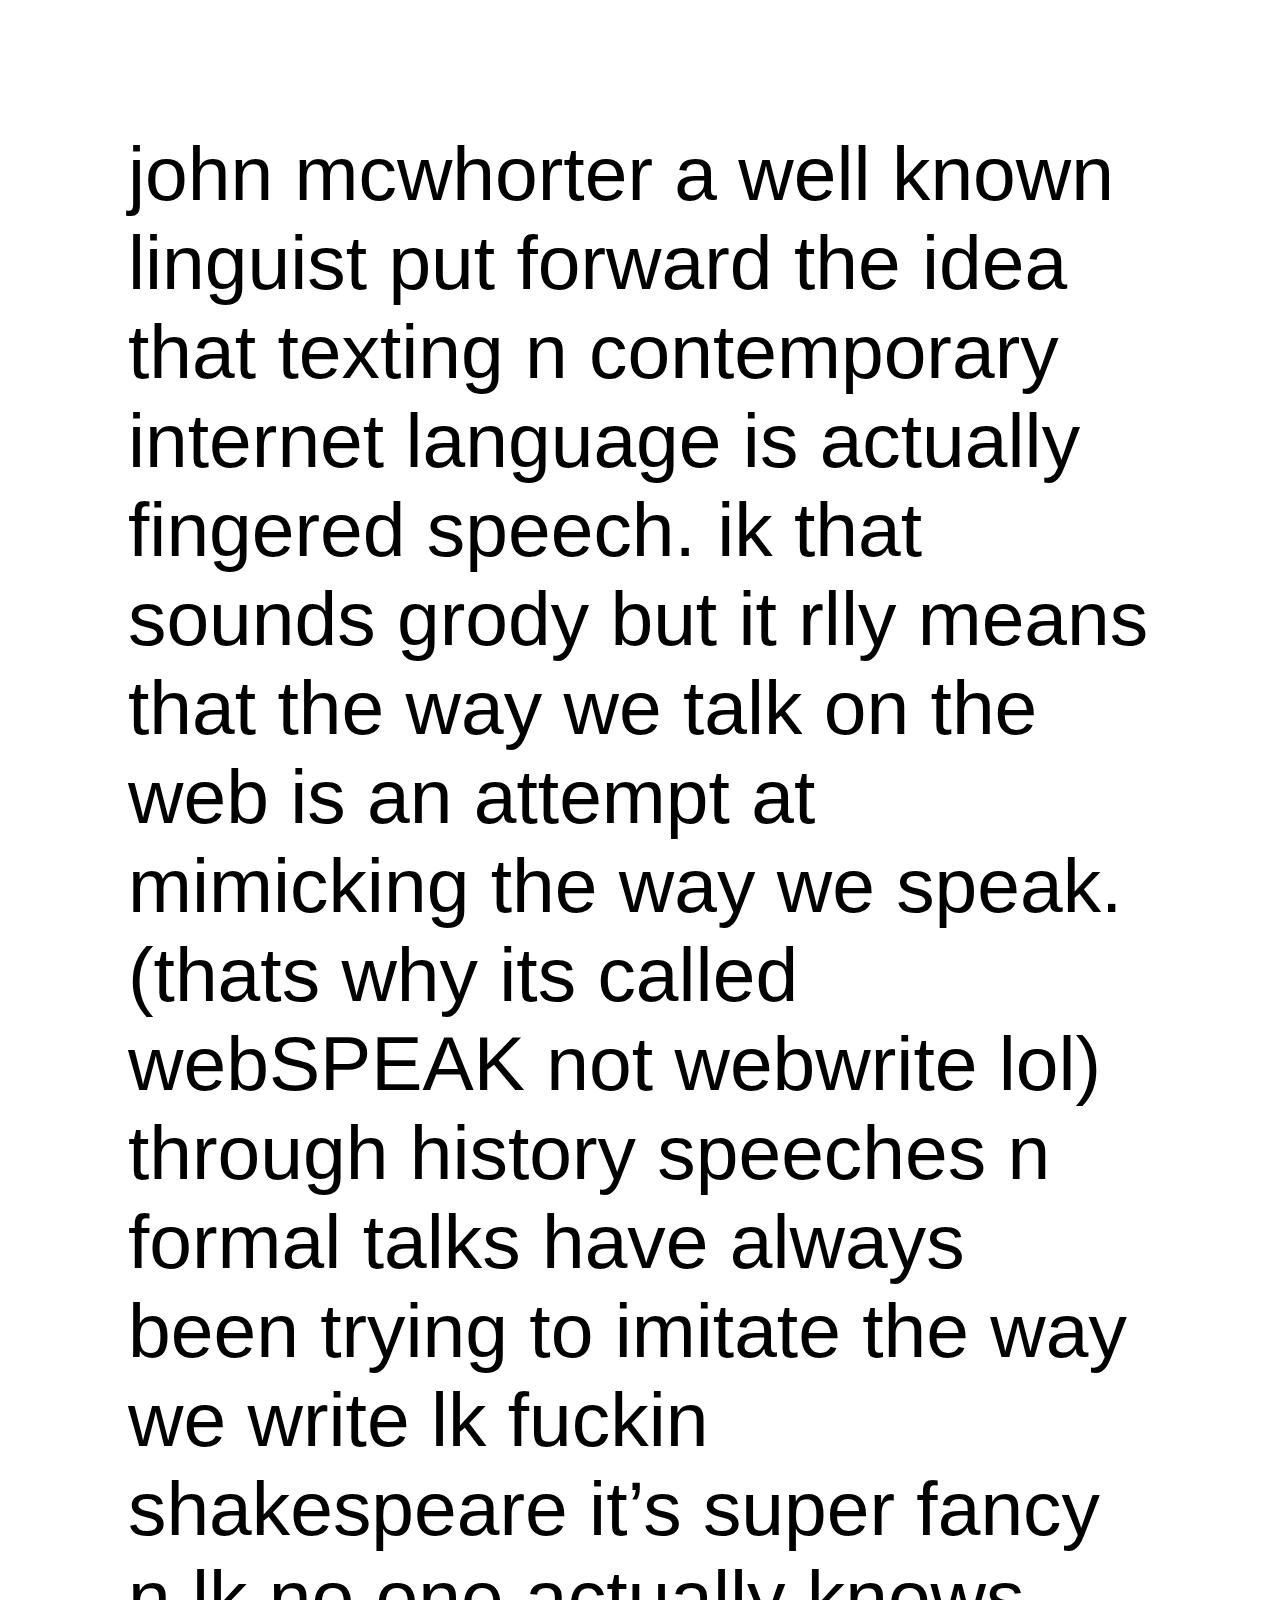
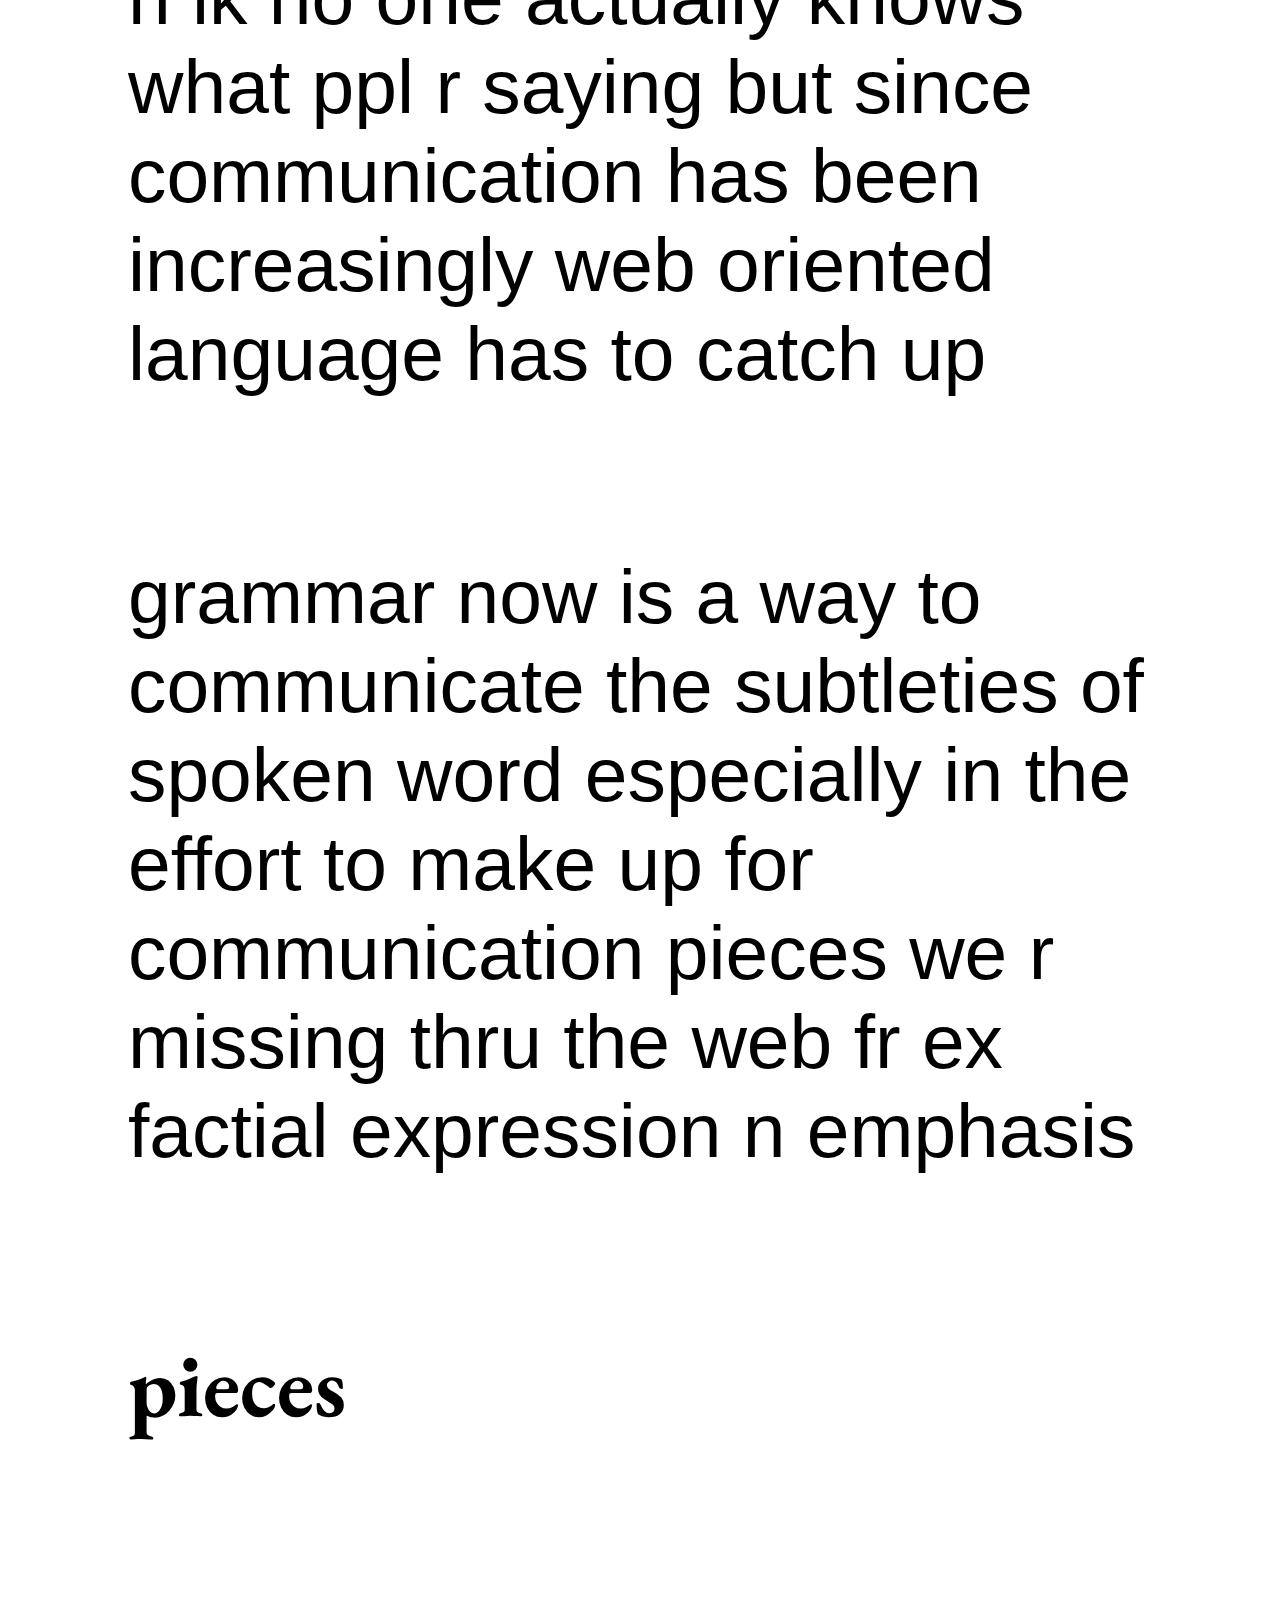
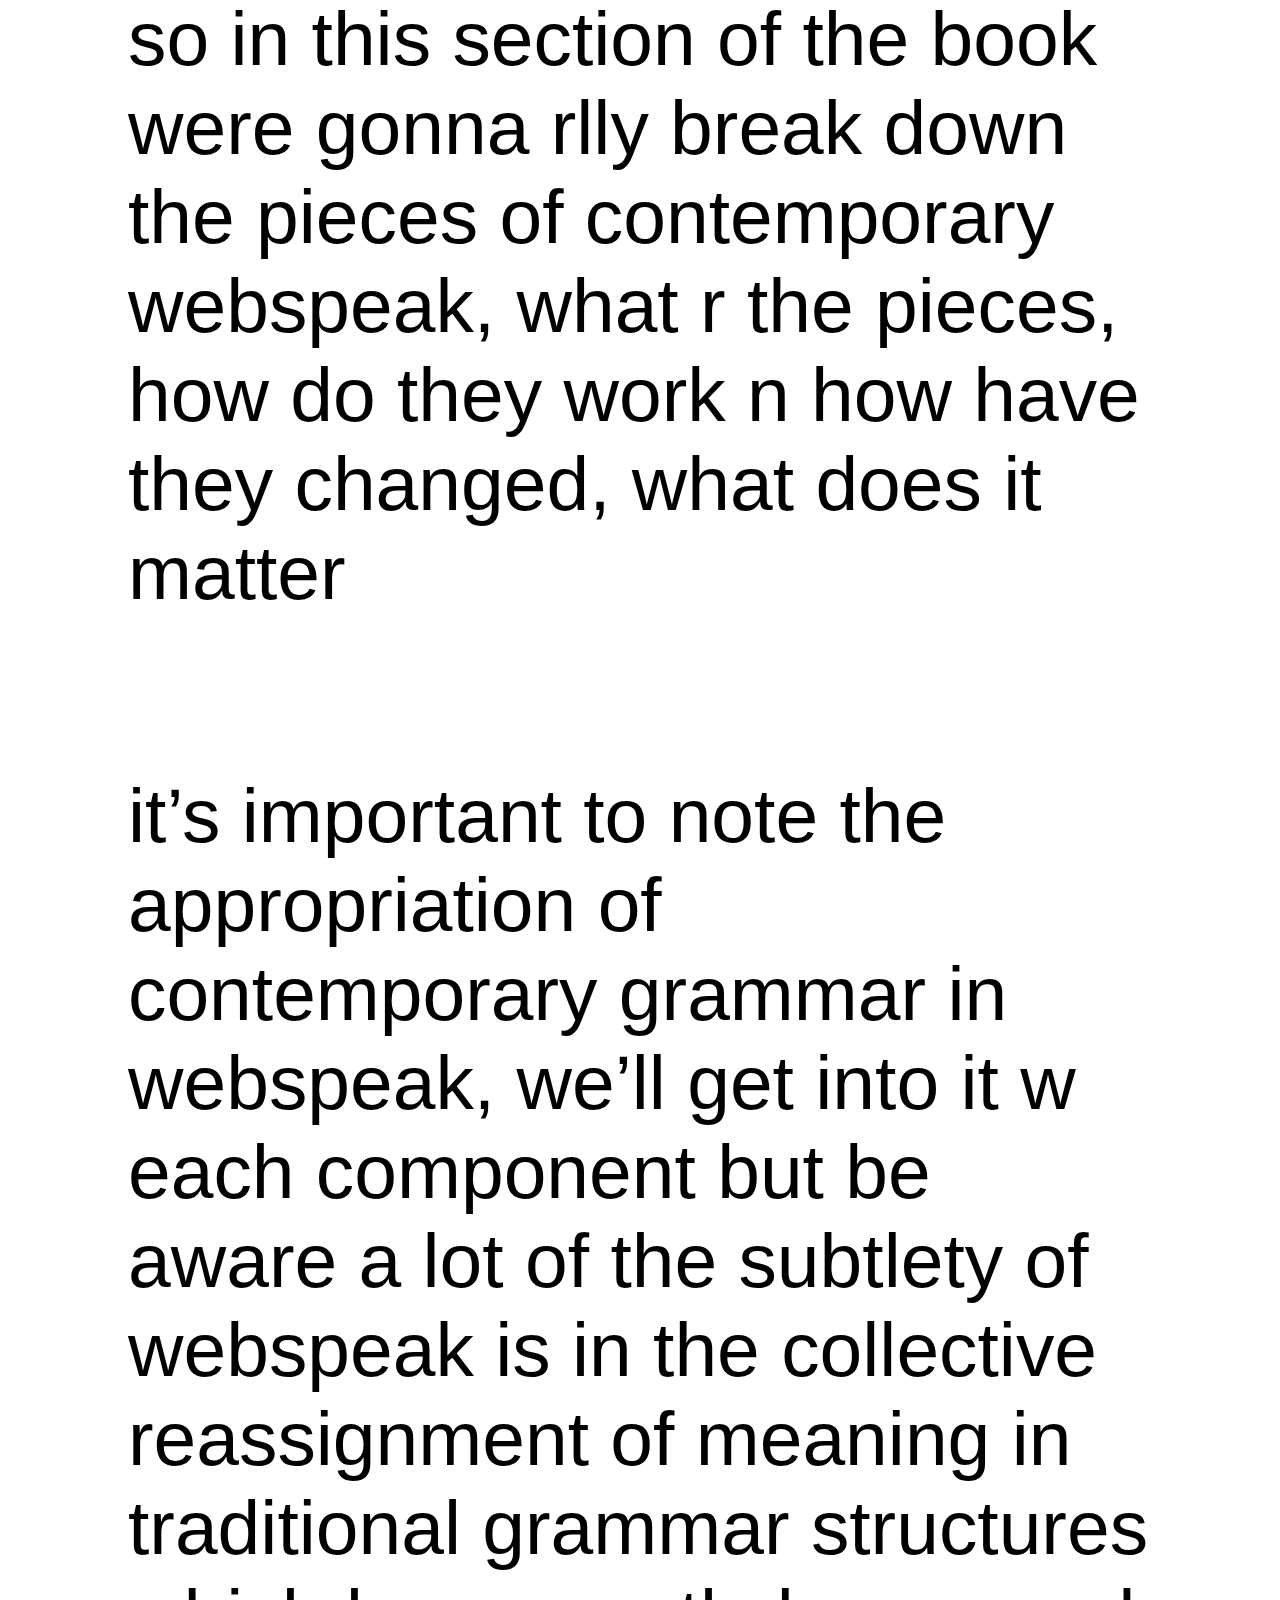
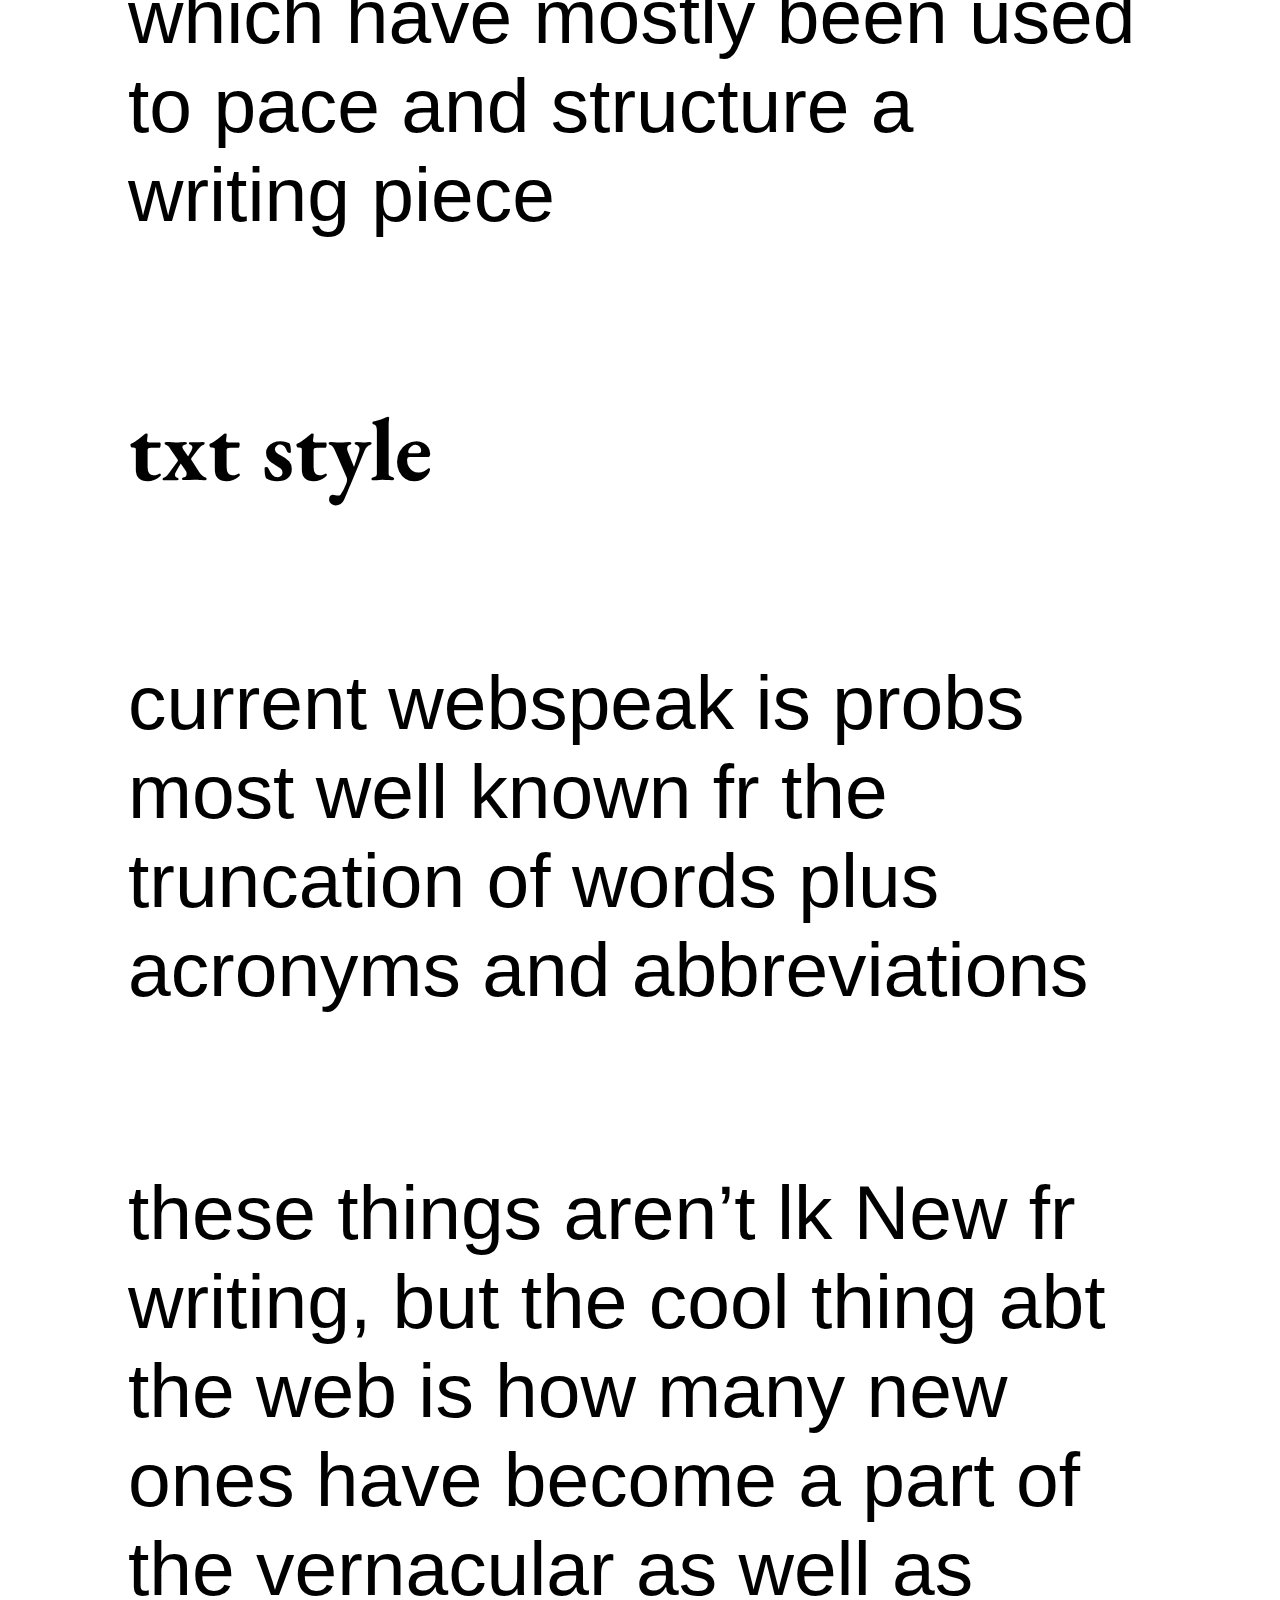
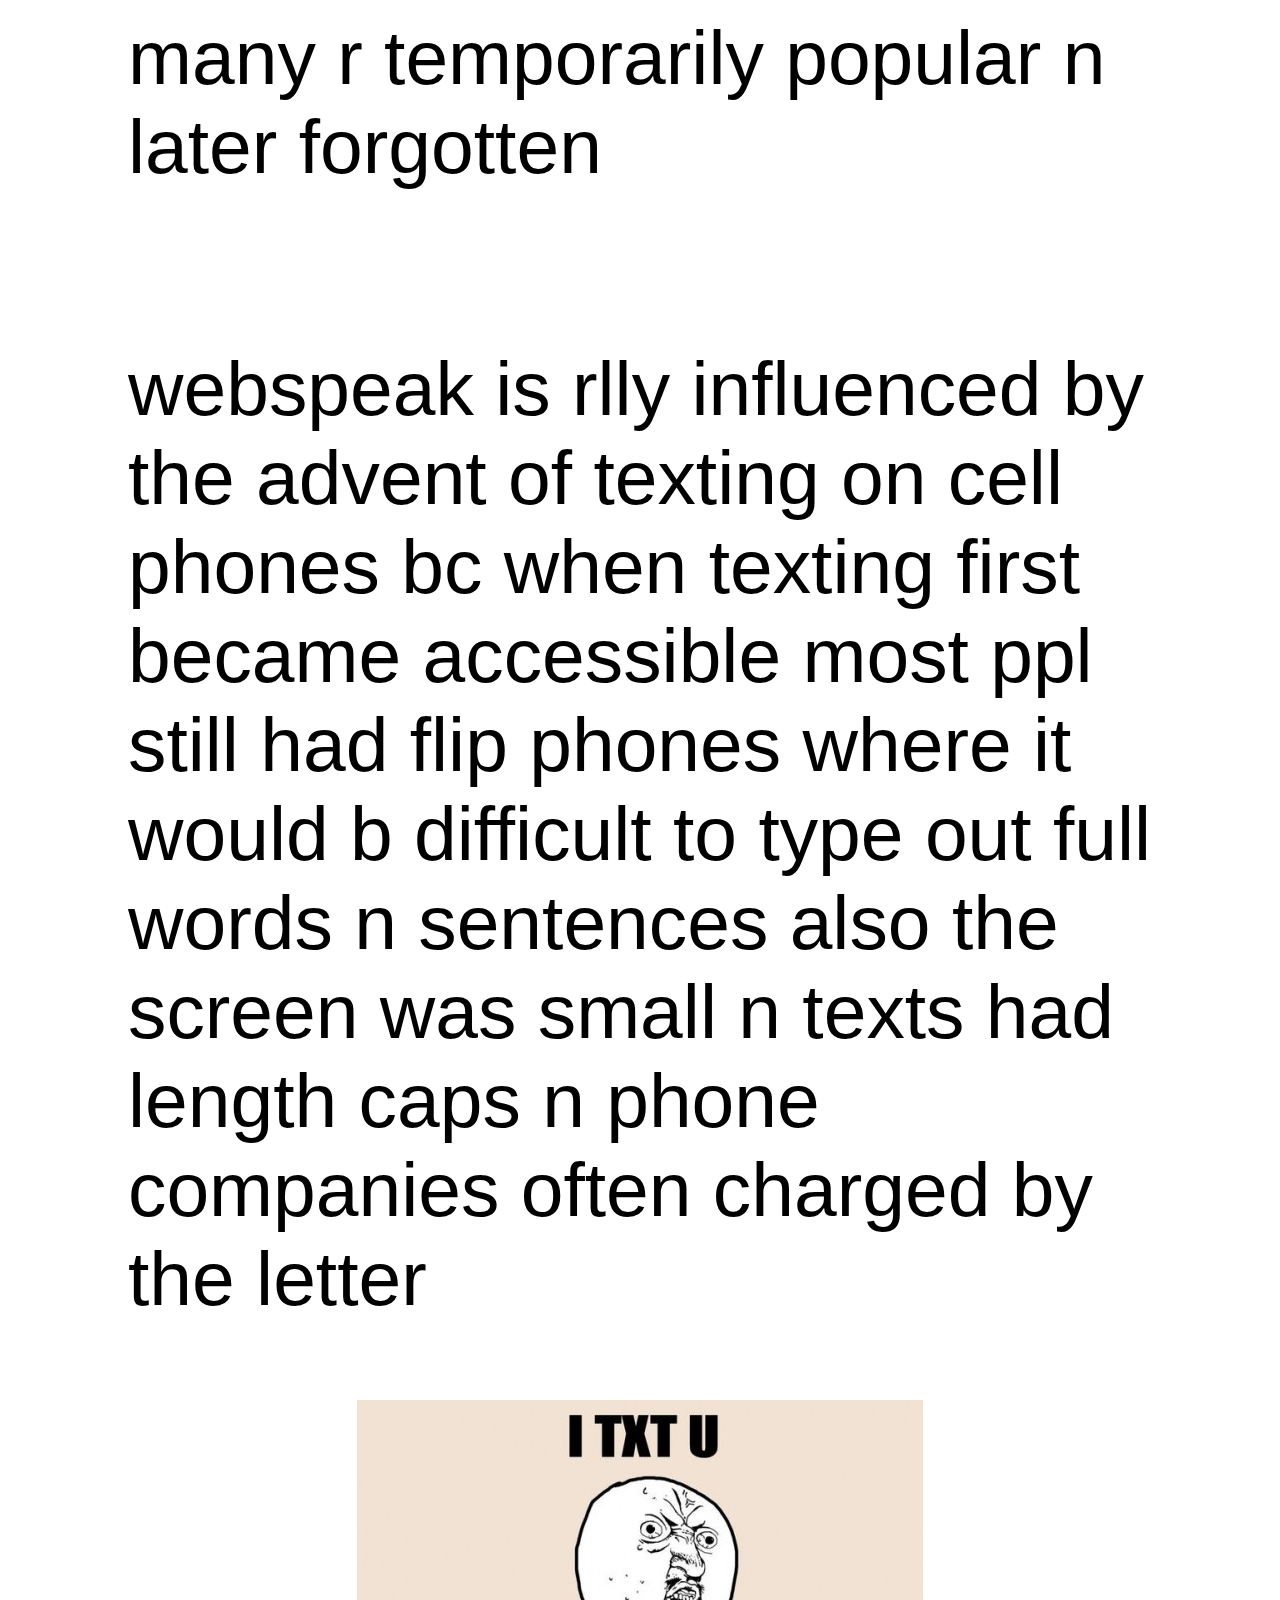
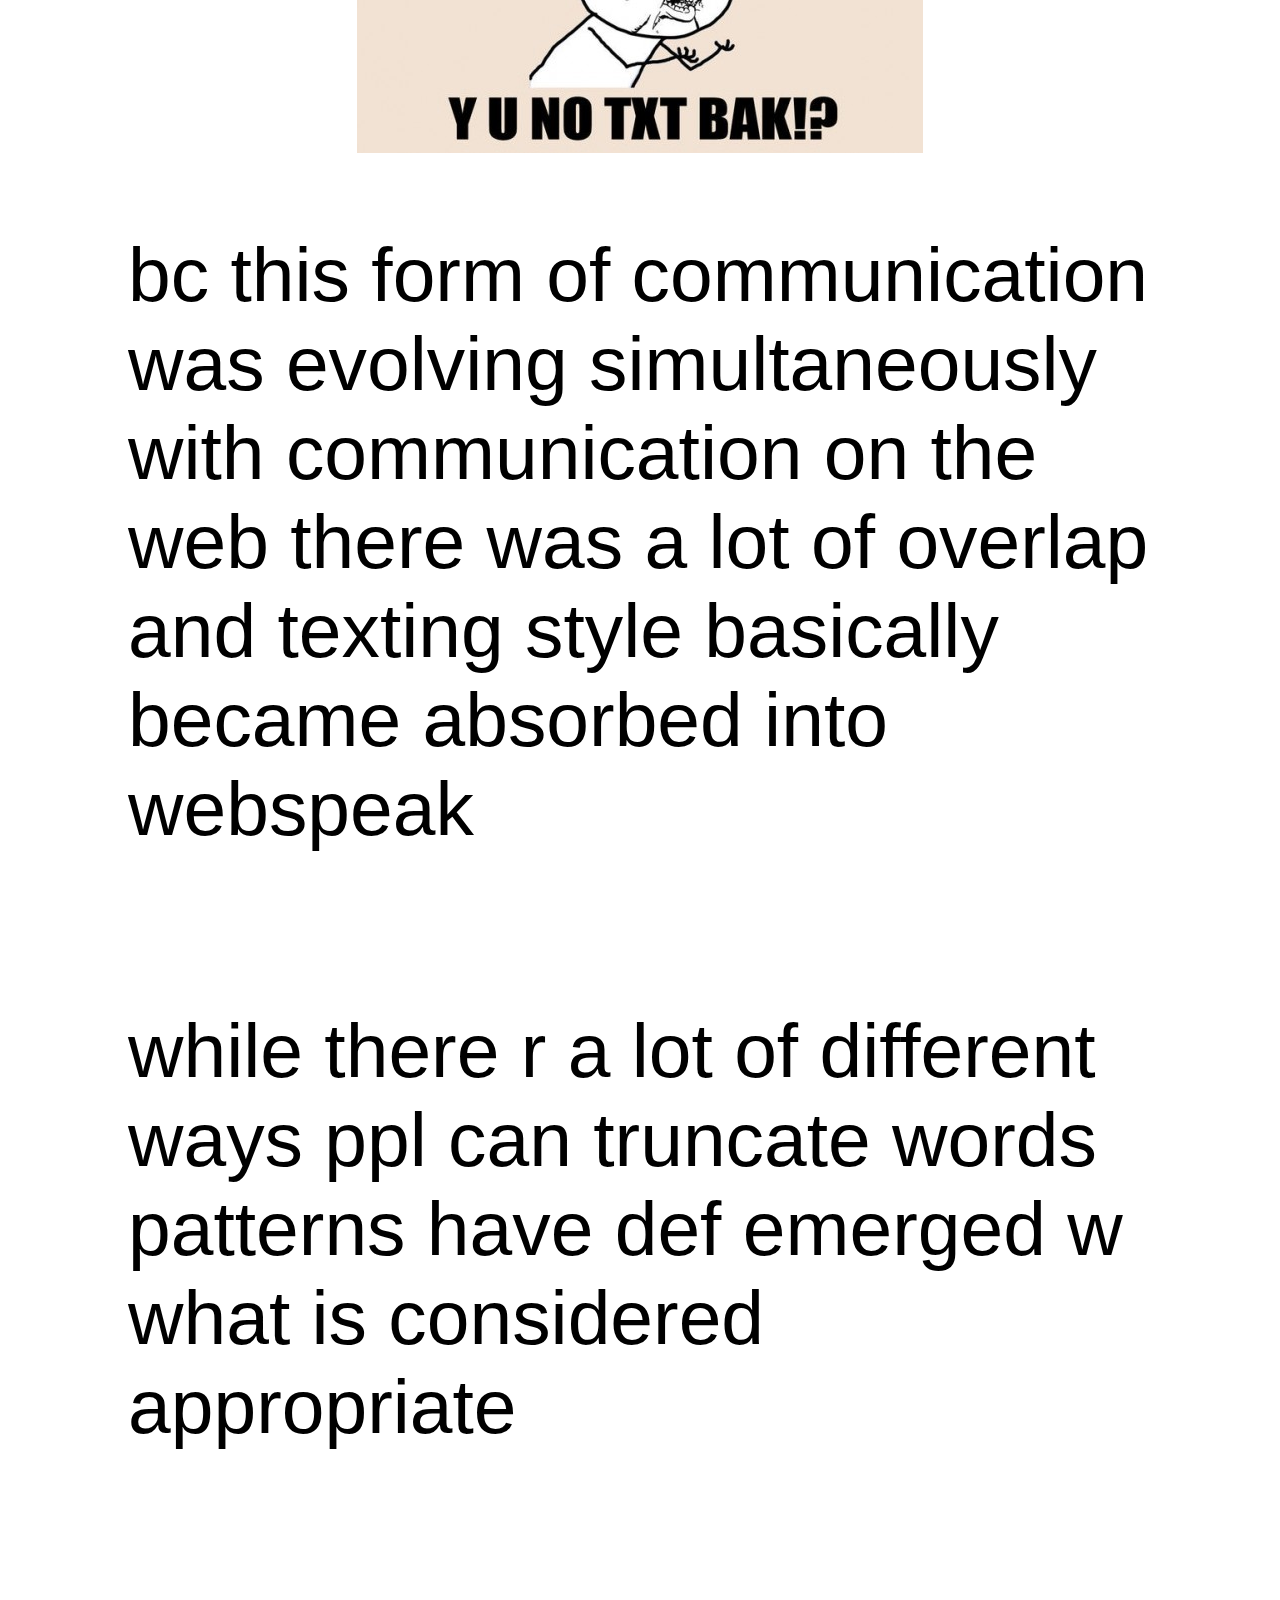
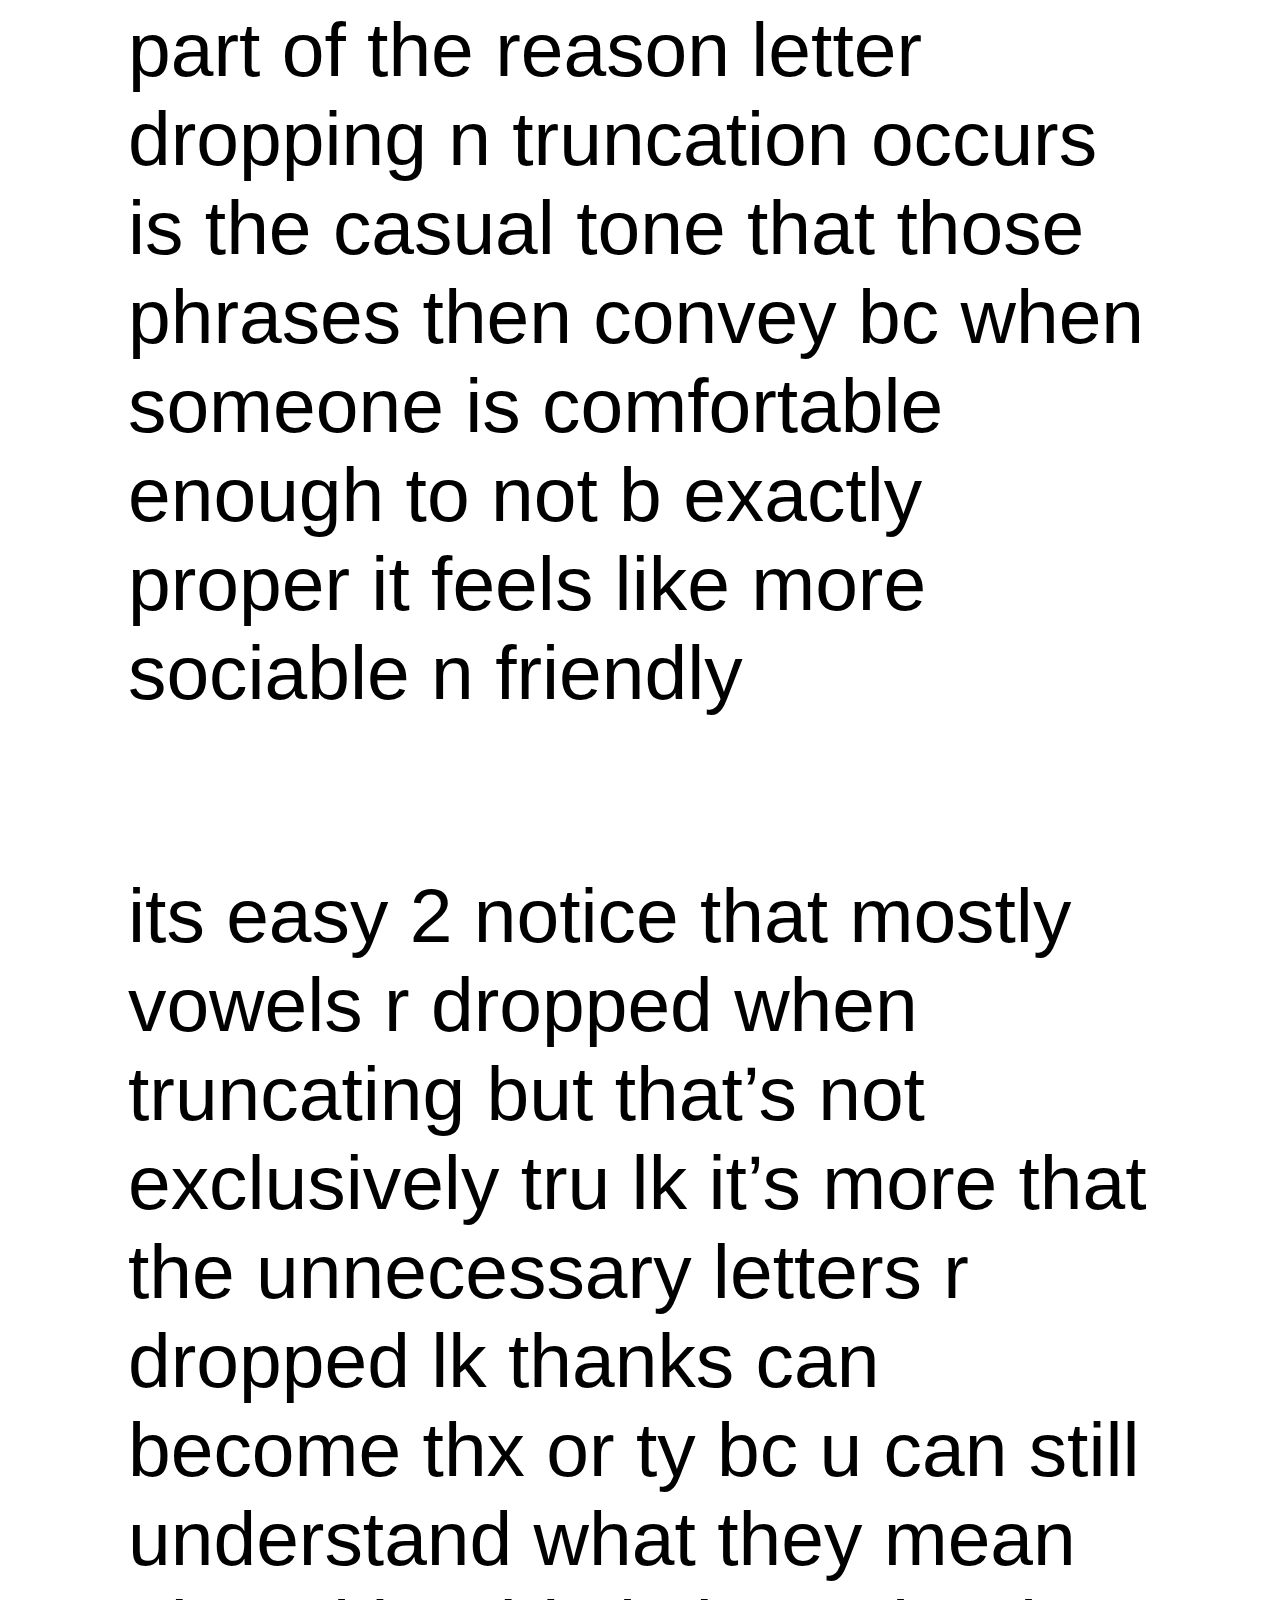
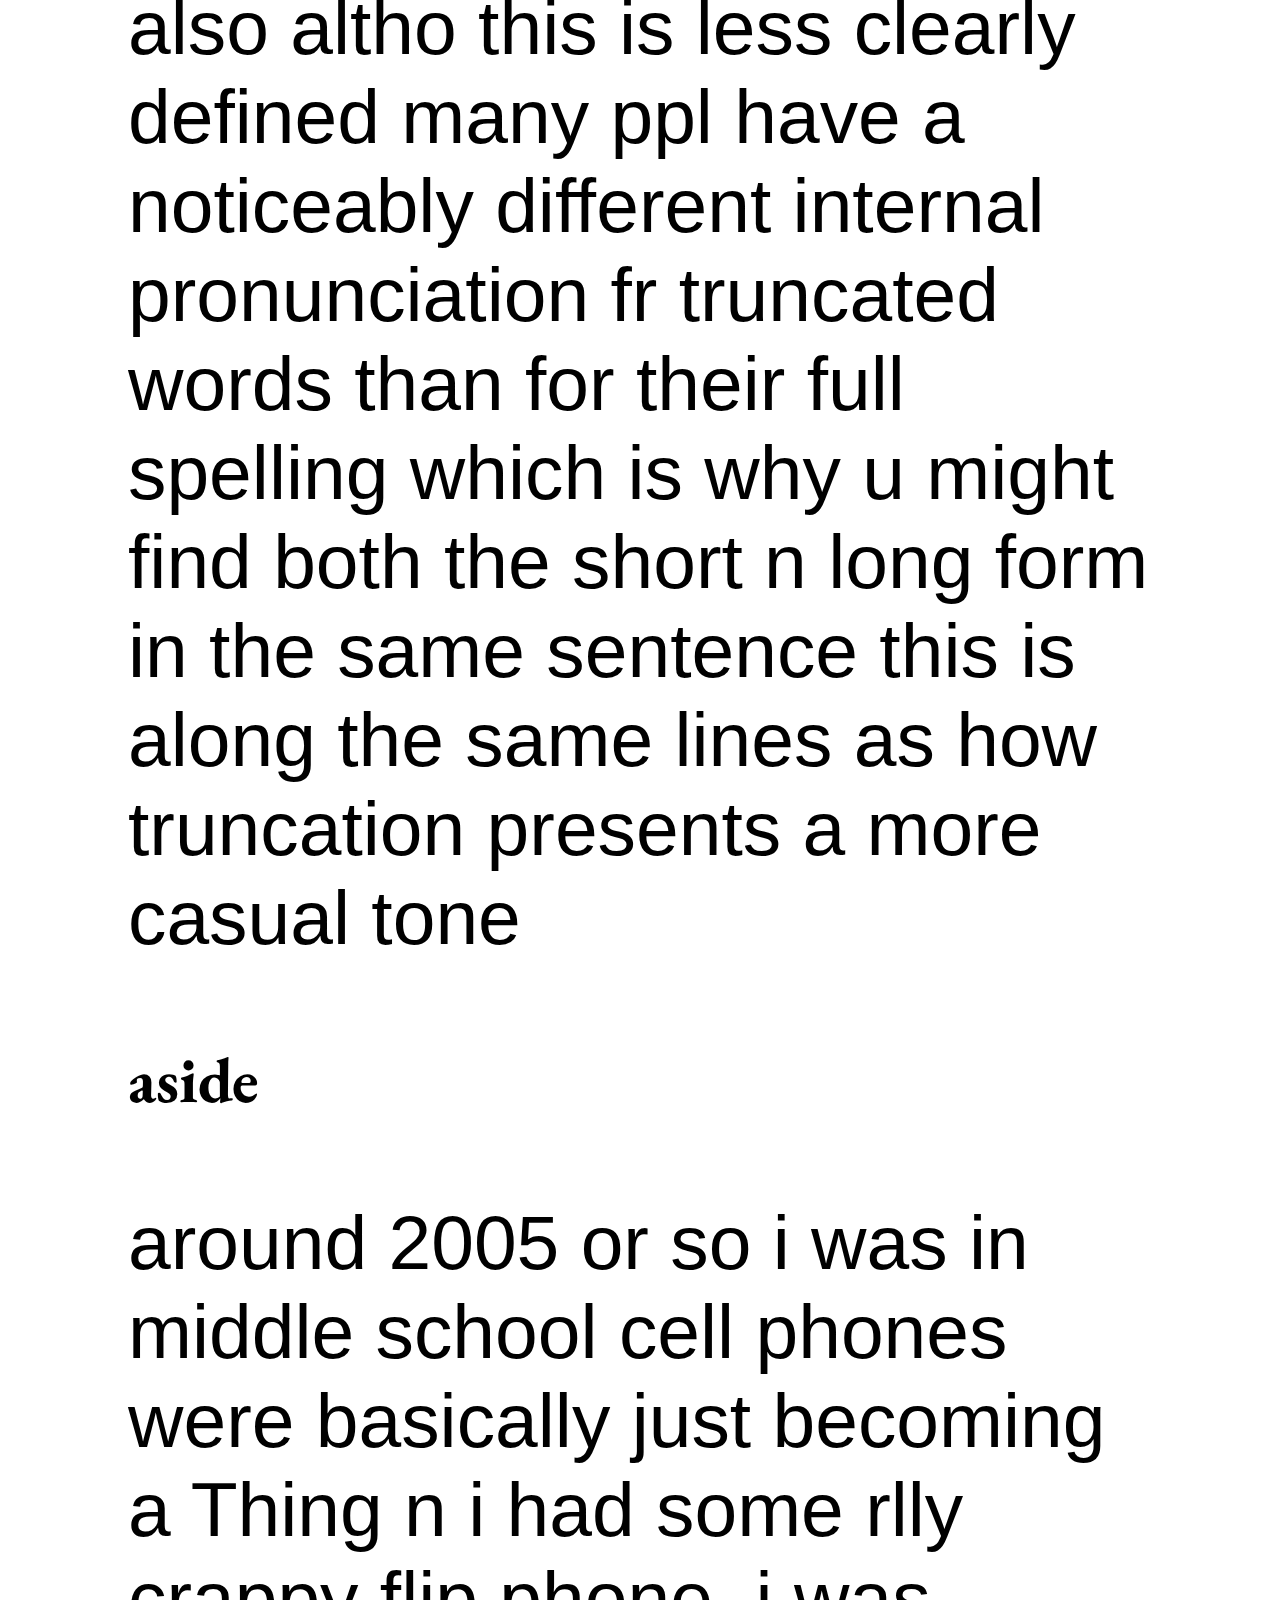
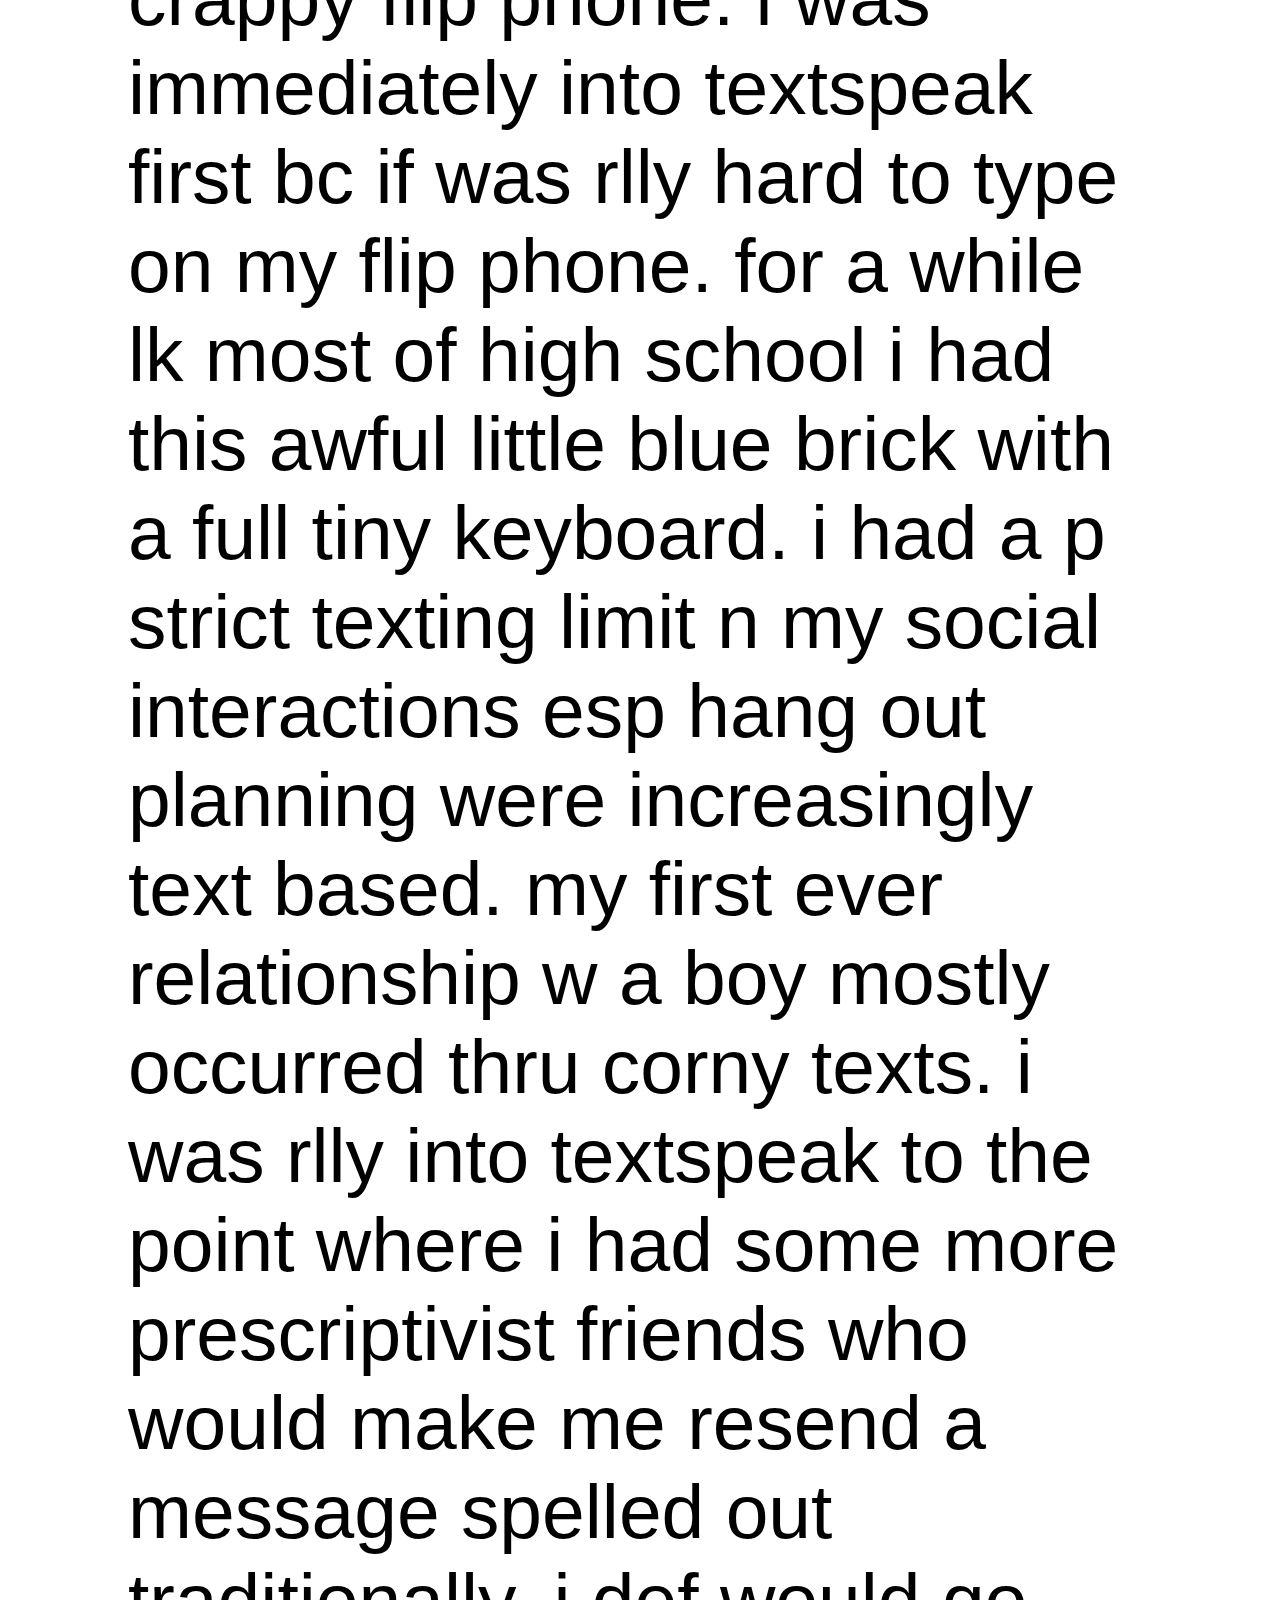
<file: current.html>
<!doctype html>

<html lang="en">
<head>
  <meta charset="utf-8">

  <title>talk lk u mean it</title>
  <link rel="stylesheet" href="main.css">
  <link href="https://fonts.googleapis.com/css?family=EB+Garamond" rel="stylesheet">

</head>

<body>
  <div class="mainparent parent">
    <div class="mainchild child">
      <img id="e01"class="emoji" src="emo/01.jpg" alt="">
      <img id="e02"class="emoji" src="emo/02.jpg" alt="">
      <img id="e03"class="emoji" src="emo/03.jpg" alt="">
      <img id="e04"class="emoji" src="emo/04.jpg" alt="">
      <img id="e05"class="emoji" src="emo/05.jpg" alt="">
      <img id="e06"class="emoji" src="emo/06.jpg" alt="">
      <img id="e07"class="emoji" src="emo/07.jpg" alt="">
      <img id="e08"class="emoji" src="emo/08.jpg" alt="">
      <img id="e09"class="emoji" src="emo/09.jpg" alt="">
      <img id="e010"class="emoji" src="emo/010.jpg" alt="">
      <img id="e011"class="emoji" src="emo/011.jpg" alt="">
      <img id="e012"class="emoji" src="emo/012.jpg" alt="">
      <img id="e013"class="emoji" src="emo/013.jpg" alt="">
      <img id="e014"class="emoji" src="emo/014.jpg" alt="">
      <img id="e015"class="emoji" src="emo/015.jpg" alt="">
      <img id="e016"class="emoji" src="emo/016.jpg" alt="">
      <img id="e017"class="emoji" src="emo/017.jpg" alt="">
      <img id="e018"class="emoji" src="emo/018.jpg" alt="">
      <img id="e019"class="emoji" src="emo/019.jpg" alt="">
      <img id="e020"class="emoji" src="emo/020.jpg" alt="">
      <img id="e021"class="emoji" src="emo/021.jpg" alt="">
      <img id="e022"class="emoji" src="emo/022.jpg" alt="">
      <img id="e023"class="emoji" src="emo/023.jpg" alt="">
      <img id="e024"class="emoji" src="emo/024.jpg" alt="">
      <img id="e025"class="emoji" src="emo/025.jpg" alt="">
      <img id="e026"class="emoji" src="emo/026.jpg" alt="">
      <img id="e027"class="emoji" src="emo/027.jpg" alt="">
      <img id="e028"class="emoji" src="emo/028.jpg" alt="">
      <img id="e029"class="emoji" src="emo/029.jpg" alt="">
      <img id="e030"class="emoji" src="emo/030.jpg" alt="">
      <img id="e031"class="emoji" src="emo/031.jpg" alt="">
      <img id="e032"class="emoji" src="emo/032.jpg" alt="">
      <img id="e033"class="emoji" src="emo/033.jpg" alt="">
      <img id="e034"class="emoji" src="emo/034.jpg" alt="">
      <img id="e035"class="emoji" src="emo/035.jpg" alt="">
      <img id="e036"class="emoji" src="emo/036.jpg" alt="">
      <img id="e037"class="emoji" src="emo/037.jpg" alt="">
      <img id="e038"class="emoji" src="emo/038.jpg" alt="">
      <img id="e039"class="emoji" src="emo/039.jpg" alt="">
      <img id="e040"class="emoji" src="emo/040.jpg" alt="">
      <img id="e041"class="emoji" src="emo/041.jpg" alt="">
      <img id="e042"class="emoji" src="emo/042.jpg" alt="">
      <img id="e043"class="emoji" src="emo/043.jpg" alt="">
      <img id="e044"class="emoji" src="emo/044.jpg" alt="">
      <img id="e045"class="emoji" src="emo/045.jpg" alt="">
      <img id="e046"class="emoji" src="emo/046.jpg" alt="">
      <img id="e047"class="emoji" src="emo/047.jpg" alt="">
      <img id="e048"class="emoji" src="emo/048.jpg" alt="">
      <img id="e049"class="emoji" src="emo/049.jpg" alt="">
      <img id="e050"class="emoji" src="emo/050.jpg" alt="">
      <img id="e051"class="emoji" src="emo/051.jpg" alt="">
      <img id="e052"class="emoji" src="emo/052.jpg" alt="">
      <img id="e053"class="emoji" src="emo/053.jpg" alt="">
      <img id="e054"class="emoji" src="emo/054.jpg" alt="">
      <img id="e055"class="emoji" src="emo/055.jpg" alt="">
      <img id="e056"class="emoji" src="emo/056.jpg" alt="">
      <img id="e057"class="emoji" src="emo/057.jpg" alt="">
      <img id="e058"class="emoji" src="emo/058.jpg" alt="">
      <img id="e059"class="emoji" src="emo/059.jpg" alt="">
      <img id="e060"class="emoji" src="emo/060.jpg" alt="">
      <img id="e061"class="emoji" src="emo/061.jpg" alt="">
      <img id="e062"class="emoji" src="emo/062.jpg" alt="">
      <img id="e063"class="emoji" src="emo/063.jpg" alt="">
      <img id="e064"class="emoji" src="emo/064.jpg" alt="">
      <img id="e065"class="emoji" src="emo/065.jpg" alt="">
      <img id="e066"class="emoji" src="emo/066.jpg" alt="">
      <img id="e067"class="emoji" src="emo/067.jpg" alt="">
      <img id="e068"class="emoji" src="emo/068.jpg" alt="">
      <img id="e069"class="emoji" src="emo/069.jpg" alt="">
      <img id="e070"class="emoji" src="emo/070.jpg" alt="">
      <img id="e071"class="emoji" src="emo/071.jpg" alt="">
      <img id="e072"class="emoji" src="emo/072.jpg" alt="">
      <img id="e073"class="emoji" src="emo/073.jpg" alt="">
      <img id="e074"class="emoji" src="emo/074.jpg" alt="">
      <img id="e075"class="emoji" src="emo/075.jpg" alt="">
      <img id="e076"class="emoji" src="emo/076.jpg" alt="">
      <img id="e077"class="emoji" src="emo/077.jpg" alt="">
      <img id="e078"class="emoji" src="emo/078.jpg" alt="">
      <img id="e079"class="emoji" src="emo/079.jpg" alt="">
      <img id="e080"class="emoji" src="emo/080.jpg" alt="">
      <img id="e081"class="emoji" src="emo/081.jpg" alt="">
      <img id="e082"class="emoji" src="emo/082.jpg" alt="">
      <img id="e083"class="emoji" src="emo/083.jpg" alt="">
      <img id="e084"class="emoji" src="emo/084.jpg" alt="">
      <img id="e085"class="emoji" src="emo/085.jpg" alt="">
      <img id="e086"class="emoji" src="emo/086.jpg" alt="">
      <img id="e087"class="emoji" src="emo/087.jpg" alt="">
      <img id="e088"class="emoji" src="emo/088.jpg" alt="">
      <img id="e089"class="emoji" src="emo/089.jpg" alt="">
      <img id="e090"class="emoji" src="emo/090.jpg" alt="">
      <img id="e091"class="emoji" src="emo/091.jpg" alt="">
      <img id="e092"class="emoji" src="emo/092.jpg" alt="">
      <img id="e093"class="emoji" src="emo/093.jpg" alt="">
      <img id="e094"class="emoji" src="emo/094.jpg" alt="">
      <img id="e095"class="emoji" src="emo/095.jpg" alt="">
      <img id="e096"class="emoji" src="emo/096.jpg" alt="">
      <img id="e097"class="emoji" src="emo/097.jpg" alt="">
      <img id="e098"class="emoji" src="emo/098.jpg" alt="">
      <img id="e099"class="emoji" src="emo/099.jpg" alt="">
      <img id="e0100"class="emoji" src="emo/0100.jpg" alt="">
      <img id="e0101"class="emoji" src="emo/0101.jpg" alt="">
      <img id="e0102"class="emoji" src="emo/0102.jpg" alt="">
      <img id="e0103"class="emoji" src="emo/0103.jpg" alt="">
      <img id="e0104"class="emoji" src="emo/0104.jpg" alt="">
      <img id="e0105"class="emoji" src="emo/0105.jpg" alt="">
      <img id="e0106"class="emoji" src="emo/0106.jpg" alt="">
      <img id="e0107"class="emoji" src="emo/0107.jpg" alt="">
      <img id="e0108"class="emoji" src="emo/0108.jpg" alt="">
      <img id="e0109"class="emoji" src="emo/0109.jpg" alt="">
      <img id="e0110"class="emoji" src="emo/0110.jpg" alt="">
      <img id="e0111"class="emoji" src="emo/0111.jpg" alt="">
      <img id="e0112"class="emoji" src="emo/0112.jpg" alt="">
      <img id="e0113"class="emoji" src="emo/0113.jpg" alt="">
      <img id="e0114"class="emoji" src="emo/0114.jpg" alt="">
      <img id="e0115"class="emoji" src="emo/0115.jpg" alt="">
      <img id="e0116"class="emoji" src="emo/0116.jpg" alt="">
      <img id="e0117"class="emoji" src="emo/0117.jpg" alt="">
      <img id="e0118"class="emoji" src="emo/0118.jpg" alt="">
      <img id="e0119"class="emoji" src="emo/0119.jpg" alt="">
      <img id="e0120"class="emoji" src="emo/0120.jpg" alt="">
      <img id="e0121"class="emoji" src="emo/0121.jpg" alt="">
      <img id="e0122"class="emoji" src="emo/0122.jpg" alt="">
      <img id="e0123"class="emoji" src="emo/0123.jpg" alt="">
      <img id="e0124"class="emoji" src="emo/0124.jpg" alt="">
      <img id="e0125"class="emoji" src="emo/0125.jpg" alt="">
      <img id="e0126"class="emoji" src="emo/0126.jpg" alt="">
      <img id="e0127"class="emoji" src="emo/0127.jpg" alt="">
      <img id="e0128"class="emoji" src="emo/0128.jpg" alt="">
      <img id="e0129"class="emoji" src="emo/0129.jpg" alt="">
      <img id="e0130"class="emoji" src="emo/0130.jpg" alt="">
      <img id="e0131"class="emoji" src="emo/0131.jpg" alt="">
      <img id="e0132"class="emoji" src="emo/0132.jpg" alt="">
      <img id="e0133"class="emoji" src="emo/0133.jpg" alt="">
      <img id="e0134"class="emoji" src="emo/0134.jpg" alt="">
      <img id="e0135"class="emoji" src="emo/0135.jpg" alt="">
      <img id="e0136"class="emoji" src="emo/0136.jpg" alt="">
      <img id="e0137"class="emoji" src="emo/0137.jpg" alt="">
      <img id="e0138"class="emoji" src="emo/0138.jpg" alt="">
      <img id="e0139"class="emoji" src="emo/0139.jpg" alt="">
      <img id="e0140"class="emoji" src="emo/0140.jpg" alt="">
      <img id="e0141"class="emoji" src="emo/0141.jpg" alt="">
      <img id="e0142"class="emoji" src="emo/0142.jpg" alt="">
      <img id="e0143"class="emoji" src="emo/0143.jpg" alt="">
      <img id="e0144"class="emoji" src="emo/0144.jpg" alt="">
      <img id="e0145"class="emoji" src="emo/0145.jpg" alt="">
      <img id="e0146"class="emoji" src="emo/0146.jpg" alt="">
      <img id="e0147"class="emoji" src="emo/0147.jpg" alt="">
      <img id="e0148"class="emoji" src="emo/0148.jpg" alt="">
      <img id="e0149"class="emoji" src="emo/0149.jpg" alt="">
      <img id="e0150"class="emoji" src="emo/0150.jpg" alt="">

      <h1>current language</h1>
      <p>ok so now that we got the previous languages out of the way lets rlly hone in on the current lingo. i would say it probs started around the early 2010s. where leet n lol speak were more niche and specific to ingroups the current language is more widespread extending to mainstream social media as well as meme culture and has a lot more grammatical specificity</p>
<p>john mcwhorter a well known linguist put forward the idea that texting n contemporary internet language is actually fingered speech. ik that sounds grody but it rlly means that the way we talk on the web is an attempt at mimicking the way we speak. (thats why its called webSPEAK not webwrite lol) through history speeches n formal talks have always been trying to imitate the way we write lk fuckin shakespeare it’s super fancy n lk no one actually knows what ppl r saying but since communication has been increasingly web oriented language has to catch up</p>
<p>grammar now is a way to communicate the subtleties of spoken word especially in the effort to make up for communication pieces we r missing thru the web fr ex factial expression n emphasis</p>
<h2>pieces</h2>
<p>so in this section of the book were gonna rlly break down the pieces of contemporary webspeak, what r the pieces, how do they work n how have they changed, what does it matter</p>
<p>it’s important to note the appropriation of contemporary grammar in webspeak, we’ll get into it w each component but be aware a lot of the subtlety of webspeak is in the collective reassignment of meaning in traditional grammar structures which have mostly been used to pace and structure a writing piece </p>
<h2>txt style</h2>
<p>current webspeak is probs most well known fr the truncation of words plus acronyms and abbreviations</p>
<p>these things aren’t lk New fr writing, but the cool thing abt the web is how many new ones have become a part of the vernacular as well as many r temporarily popular n later forgotten</p>
<p>webspeak is rlly influenced by the advent of texting on cell phones bc when texting first became accessible most ppl still had flip phones where it would b difficult to type out full words n sentences also the screen was small n texts had length caps n phone companies often charged by the letter</p>
<img src="yuno.jpg" alt="">
<p>bc this form of communication was evolving simultaneously with communication on the web there was a lot of overlap and texting style basically became absorbed into webspeak</p>
<p>while there r a lot of different ways ppl can truncate words patterns have def emerged w what is considered appropriate</p>
<p>part of the reason letter dropping n truncation occurs is the casual tone that those phrases then convey bc when someone is comfortable enough to not b exactly proper it feels like more sociable n friendly</p>
<p>its easy 2 notice that mostly vowels r dropped when truncating but that’s not exclusively tru lk it’s more that the unnecessary letters r dropped lk thanks can become thx or ty bc u can still understand what they mean also altho this is less clearly defined many ppl have a noticeably different internal pronunciation fr truncated words than for their full spelling which is why u might find both the short n long form in the same sentence this is along the same lines as how truncation presents a more casual tone</p>
<h3>aside</h3>
<p>around 2005 or so i was in middle school cell phones were basically just becoming a Thing n i had some rlly crappy flip phone. i was immediately into textspeak first bc if was rlly hard to type on my flip phone. for a while lk most of high school i had this awful little blue brick with a full tiny keyboard. i had a p strict texting limit n my social interactions esp hang out planning were increasingly text based. my first ever relationship w a boy mostly occurred thru corny texts. i was rlly into textspeak to the point where i had some more prescriptivist friends who would make me resend a message spelled out traditionally. i def would go back n forth between more stylistic n more traditional grammar n i think my current text style is sort of an in between</p>
<h2>intentional typos</h2>
<p>so speaking of truncation n how it can b a style choice intentional misspelling has become a p big part of webspeak as well</p>
<img src="angery.jpg" alt="">
<p>we def see this in lolspeak and even in some parts of leetspeak but there is a lot more breadth and specificity in current webspeak</p>
<p>truncation has become a way fr ppl to mimic vocal tones so that intentionally diff spellings or misspellings have a diff connotation and feeling this is a relatively new thing n creates some generational gaps bc older ppl think that truncation is a result of bein rushed or lazy whereas younger ppl use it to communicate their tone</p>
<p>there have honestly been so many stylistic additions to webspeak just in ref to the acronyms n abbreviations it could probs b it’s own book (there r some in the glossary at the back of the book)</p>
<img src="xkcd1.png" alt="">
<h2>lol</h2>
<p>probs the most singularly impactful part of webspeak is the acronym lol</p>
<p>originally meaning laugh out loud lol was a part of the mass of acronyms added to the vernacular when texting became popular including lmao (laugh my ass off) rotfl (roll on the floor laughing) and rotflmao (rolling on the floor laughing my ass off)</p>
<p>lol was used rlly frequently during the image macro meme era so like 2006ish i mean lolcats literally has it in its name but after that meme was exhausted n web culture moved on lol was basically abandoned</p>
<img src="lol.gif" alt="">
<p>actually all of the acronyms i mentioned earlier died out i mean that progression is just how the internet works</p>
<p>anyway lol is really special bc it started being used again in around 2011 it was originally brought back as an ironic Thing lk ppl used lol as a joke in reference to the fact that ppl used to use it fr real which is lk very much standard fr web humor in general</p>
<p>eventually ppl started using it unironically bc of how normalized it was but it took on an entirely new meaning lk it hasn’t actually meant ‘laugh out loud’ for years</p>
<p>linguist john mcwhorter describes lol as a pragmatic particle which is basically a thing that denotes empathy sayin that another way it’s lk adding an lol lets the reader kno to not take the sentence seriously or gives it a casual tone it’s also been called an illocutionary force which is just a marker that shows the intent of the speaker</p>
<h3>aside</h3>
<p>i literally remember using lol fr its intended use when i had a flip phone (2006 ?) and when i started using it ironically (tumblr 11ish) n then unironically (also tumblr 13ish) it is my fave part of internet culture</p>
<img src="tag.jpg" alt="">
<h2>punctuation</h2>
<p>so everyone knows how punctuation is used in traditional grammar (it’s pacing n tempo) n on the web it’s sorrrrta similar but it’s a lot more specific</p>
<p>traditionally punctuation is super uniform lk u expect a period at the end of a sentence or a comma after however but now punctuation is way less standard bc webspeak is rlly informal lk as if ppl were having a casual conversation in person</p>
<h2>period</h2>
<p>by this point in the book u def woulda noticed that i use periods rlly minimally mostly to break up two sentences that dont flow as a run on but this is literally an arbitrary style choice rather than anything else webspeak is more lk rlly long run on sentences to complete a thought altho the adept web linguist will kno where the breaks r supposed to b </p>
<p>the hard stop that was once provided w a period is now represented by a hard enter which is an effect of texting mixing w webspeak bc thoughts / phrases r sent individually as a sequence of texts</p>
<p>periods have a sense of finality to them so they r generally avoiding in texting bc text convos r generally ongoing n dont have a definite end</p>
<p>all this to say that periods r not useless in fact they have basically taken a completely new connotation since they r so rarely rarely used adding a period is very intentional Choice n it has come to represent a negative or curt tone</p>
<p>similar to word truncation theres a p big generational split very specifically w period use lk above all diff punctuation forms bc it’s the one w the most changed connotation
<p>Youths tend to not use periods while older folk use traditional grammar which often leads to a miscommunication of tone fr the young person bc they have learned to read periods as negative or serious while the older person is just being grammatical this is sort of a growing pain of webspeak bc being able to convey seriousness visually is absolutely important to the lexicon of tonality found in webspeak but it’s kind of unfortunate it’s been assigned to an already existing structure altho it does totally make sense</p>
<h2>ellipsis</h2>
<p>traditional ellipsis r three periods together n represent either an omission of a word or phrase or that a sentence continues / is trailing off but on the web ellipsis are mostly used to pace or add breaks to sentences n the number of periods in an ellipsis usually represent the length of break altho it is fairly arbitrary </p>
<p>since it is tied so heavily w timing it also can be a sort of suspense builder</p>
<p>ellipsis also can replace traditional punctuation altho they still function as a pacing break </p>
<p>similar to the lack of periods in webspeak ellipsis are v open ended n dont convey finality in ur sentences</p>
<p>heavy ellipsis use is very typically webspeakey n has even been a foundational part of some memes</p>
<h2>! n ?</h2>
<p>exclamation points n question marks have def changed the least in the transition to webspeak they still convey their respective og meanings but have gained some new formats n applications altho they r v similar in use</p>
<p>following the web’s abandonment of ending punctuation adding an exclamation point or question mark is a v deliberate action and holds an extra emphatic weight</p>
<p>also both r commonly found now in the middle of sentences bc they have taken pseudo onomatopoeia function where they cn stand alone as a phrase</p>
<img src="tumblr1.png" alt="">
<h2>repetition</h2>
<p>the repetition of punctuation is something we rarely see in traditional grammar but its fairly constant in webspeak </p>
<p>as mentioned b4 exclamation points n question marks r sometimes used as onomatopoeia n often they r represented w a string of punctuation i think bc it feels more like a word</p>
<p>somethin i find rlly cool abt how webspeak evolves is its interaction w web culture lk the awareness of using repeated punctuation became a text based meme starting w lolspeak</p>
<p>the premise is rlly simple where ppl who would b writing a string of punctuation usually exclamation points will replace some of them with the non-shift-key characters (!!!1!!!) or similar looking ones (!!!ii!) or going ham w the joke in a rlly self aware way (!!one!!1!)</p>
<h2>astreisk asterisk*</h2>
  <p>the asterisk was only ever a footnote marker in traditional grammar but it has become a rlly big part of web vernacular having obtained a few distinct uses</p>
<p>the first is as an action indicator commonly found in rp culture where when trying to communicate a physical action the phrase is bracketed w asterisks this is a fairly niche use bc the rp community is still p underground</p>
<img src="asterisk.jpg" alt="">
<p>another less frequently used function is as an emphasis indicator it’s not used as much bc there r more iconic n specific ways to convey emphasis in webspeak</p>
<p>by far the most common use is as a repairer usually to correct a previously written error or typo it’s rlly important fr webspeak to b able to correct urself after the fact bc it prevents interrupting the stream of conversation while still clarifying the original intent</p>
<img src="imply.jpg" alt="">
<h2>carat n arrow</h2>
  <p>in a paper analyzing the chats of a world of warcraft guild (its a multiplayer video game that’s been around forever also called WoW) the author collister p effectively describes the use of carats n arrows on the web as a whole even tho it was in this niche group</p>
<p>while traditionally carats are mostly used to represent exponents on the web carats basically always refer to the previous line of a chat which is called a deixis in fancy linguistic speak so in a chat group or text message the carat is pointing to the earlier message deictic items can b rlly vague bc their meanings are affected by context, social processes, and speaker environment’ lk which can get confusing if multiple people are part of a chat group and someone posts b4 a person can comment w a ^</p>
<img src="491.jpg" alt="">
<p>it og functioned the way asterisks now do which is as a repairing symbol to correct typos but it has since transformed into an affirmation symbol or a shorthand for agreeing w the previous statement it has actually become a rlly big part of reddit and 4chan’s gig bc it is synonymous w upvoting or agreeing w a post it also can function similarly as the check mark denoting that a message has been read in other messaging systems</p>
<p>the arrow was actually completely generated on the web and is made of a greater than symbol with at least two hyphens it’s a combo of iconicity symbolism + indexicality which means it’s form and meaning agree and it is used to direct a viewer to some object
<p>it has come to agree w the linguist term called a copula which is basically the word that links a subject and predicate which is usually ‘is’ but the arrow can be ‘is’ ‘is from’ ‘has [action]’ ‘associated with’ ‘me’</p>
<p>almost exclusively seen on 4chan the greater than symbol has a secondary function aside from being part of arrows it’s a sentence starter pulled from coding in a terminal the > is seen in front of each line in a story it has since been iterated on ironically but the system has an iconic tie to forums and deep web communities</p>
<h2>~tilde~</h2>
<p>this is a weird lil fella that has gotten more traction as a web character than in print</p>
<img src="2f2.jpg" alt="">
<p>similar to the asterisk it can b used fr emphasis ex ~this~ but more notably it is used in aesthetic culture which is a niche on the web focussed mostly on minimalism n pastel colors also it’s used to mimic said culture often for phrases meant to b exaggerated ex ‘its just so ~artsy~’</p>
<h2>othr</h2>
<p>there r a couple other punctuation centric webspeak variants worth mentioning</p>
<p>similar to webspeaks vowel dropping most apostrophes r also dropped similar to arabic but many webspeakers know how to read w out them</p>
<p>commas r also mostly removed even in listmaking but there r some specific instances where they r v intentionally used lk in a popular tumblr meme where sentences r ended w a comma to suggest that the phrase continues but is unnecessary to actually see </p>
<img src="cap.png" alt="">
<h2>Capitalization</h2>
<p>ok well the other obv aspect of grammar is the capitalization of certain words i mean traditionally proper nouns and the beginning of sentences are capitalized but for the most part the web has abandoned traditional caps</p>
<p>probs since the era of image macros sentences in all caps have the connotation of yelling so generally all caps r lk Banned bc no one wants to feel lk theyre getting yelled at fr no reason </p>
<p>caps r also used for additional emphasis such as sentence switching to all caps at the end to represent rising excitement</p>
<img src="sponge.jpg" alt="">
<p>a style recently added to the web vernacular is a capitalized word often followed by a ™ ex Bad™ which is an added emphasis and an official tone but mostly in an ironic way</p>
<p>in 2017 a new meme emerged adding a new use for capitalization called mocking spongebob it uses a screencap from the show where spongebob is posed like a parrot and it’s accompanied with a situation where the creator repeats a phrase using alternating caps and lowercase to represent the tone of mimicking</p>
<h2>lengthened</h2>
<p>lengthened words r when a word has repeated letters to represent the way ppl exaggerate words in speech it’s a form of nonverbal signalling bc it allows the viewer to visualize how a phrase would be said out loud usually the last letter or rightmost group repeats is bc thats how usually its Said out loud rather than lengthening the phonetically correct syllable</p>
<p>in a study conducted using twitter posts some linguists examined what letters are actually lengthened they found that vowels lengthen more than consonants, ‘rhymes lengthen more than offsets’, silent letters lengthen, stops lengthen more than continuants, nucleus glide more than lengthen in diphthongs</p>
<img src="syllable.png" alt="">
<p>Order of preference for lengthening:</p>
<ol>
  <li>rightmost thing</li>
<li>rightmost in some unit</li>
<li>non-rightmost thing</li>
</ol>
<p>also there r words w specific lengthening preferences  ex duuuuuude is more common than dudeeeeee</p>
<img src="fvar.png" alt="">
<h2>emojis</h2>
<p>maybe the most iconic part of webspeak is the emoji (haha get it) altho we should probably talk abt emoticons frst tho</p>
<p>so the first recorded emoticon (proto-emoji) was actually a typographic art from a magazine called ‘puck’ in the early 1900s like emoticons they use alphanumeric tokens lk parenthesis semicolons n colons</p>
<img src="typart.jpeg" alt="">
<p>emoticons were immediately popular basically as soon as texting became accessible there’s this almost innate desire to pair words w images when it comes to human communication</p>
<p>a japanese company called docomo released the first set of emojis in 1999 one of the engineers shigetaka kurita said ‘I’d rather see a picture of the sun, instead of a text saying ‘fine’’ the set of emojis they released were actually added to the moma collection in 2016</p>
<img src="docomo.jpeg" alt="">
<p>emojis became more widespread in the early 2010s when they got added to the unicode character set n since then there have been a number of iterations adding to the set of emojis as well as many diff platforms having their own interpretation of the set</p>
<p>u might think traditional emoticons would fade out as emojis became popular but they have actually evolved to hold their own specific illocutionary force it goes deeper than that even lk emoticons w a nose have a different connotation than emoticons w out</p>
<img src="twemo.jpg" alt="">
<p>it’s not officially known what the Official linguist use of emojis is many it’s most often compared to a type of nonverbal cue that helps explain tone and intent which is esp important fr the web bc digital communication sorely lacks the nonverbal additions of face to face interaction</p>
<p>i mean at the moment emojis r most often used as a secondary punctuation to add additional meaning or lk a related image to a message </p>
<img src="emojis1.png" alt="">
<p>some ppl actually worry that we’re gonna regress as a society n only use emojis to communicate but most linguists agree that that would never actually happen especially bc of how limited emojis r</p>
<p>actually speaking of emoji limitations since each developer basically generates their own emoji base the function of emojis as a tonal indicator sometimes doesnt work bc the way emojis look across platform can drastically change their meaning</p>
<img src="emogr1.png" alt="">
<p>even more complicated is the fact that emojis already can have multiple meanings since it’s so fluid n there’s never been lk an explicit definition fr emojis</p>
<img src="emogr2.png" alt="">
<p>the japanese variant of emojis r called kaomojis n many of them have in recent years been added to the web vernacular they use japanese characters (kanji) to create a huge range of faces n scenes many of which r offer a more intricate or specific tone than traditional emojis</p>
<img src="kao.png" alt="">
<p>since kaomojis use non standard characters (i mean lk for an american computer) they can be difficult to integrate bc to repeat them most ppl must copy and paste them to the point where there are single use websites that just have a copyable kaomoji</p>
<img src="789.png" alt="">
<h2>prescriptivism</h2>
<p>so i’ve done a whole lotta talkin about presriptivism so far but i figure i should probs get a lil more into it</p>
<img src="presmeme.png" alt="">
<p>the basic idea is that there r some ppl who think language should have a clearly defined set of rules in place n that’s what we should follow (this is the shit u learned in school) prescriptivism has gotten increasingly popular as web speak has evolved esp bc webspeak has continued trending away from traditional grammar structures</p>
<img src="pres2.jpg" alt="">
<p>as mentioned earlier typographic style has an increasing impact on tonality n intent where even a lil period or a mis-capitalized letter can shift the voice of a sentence
<img src="pres.jpg" alt="">
<p>descriptivism is the sorta opposite to prescriptivism where it’s abt simply recording language as it is rather than trying to define it so descriptivists love webspeak bc of it’s fluidity n subtle evolutions
<p>the prescriptivist mindset often overlaps w the idea that webspeak is lazy n incorrect but webspeak has clearly evolved to have v specific intent even when not being grammatically correct by traditional standards</p>
<div class="nav">
  <a href="index.html">home</a>
  <a href="leet.html">leet speak</a>
  <a href="lol.html">lol speak</a>
  <a href="gloss.html">glossary</a>
  <a href="cite.html">citations</a>
  <a href="about.html">about</a>
</div>
</div>
</div>
<script src="emo.js"></script>
</body>
</html>
</file>
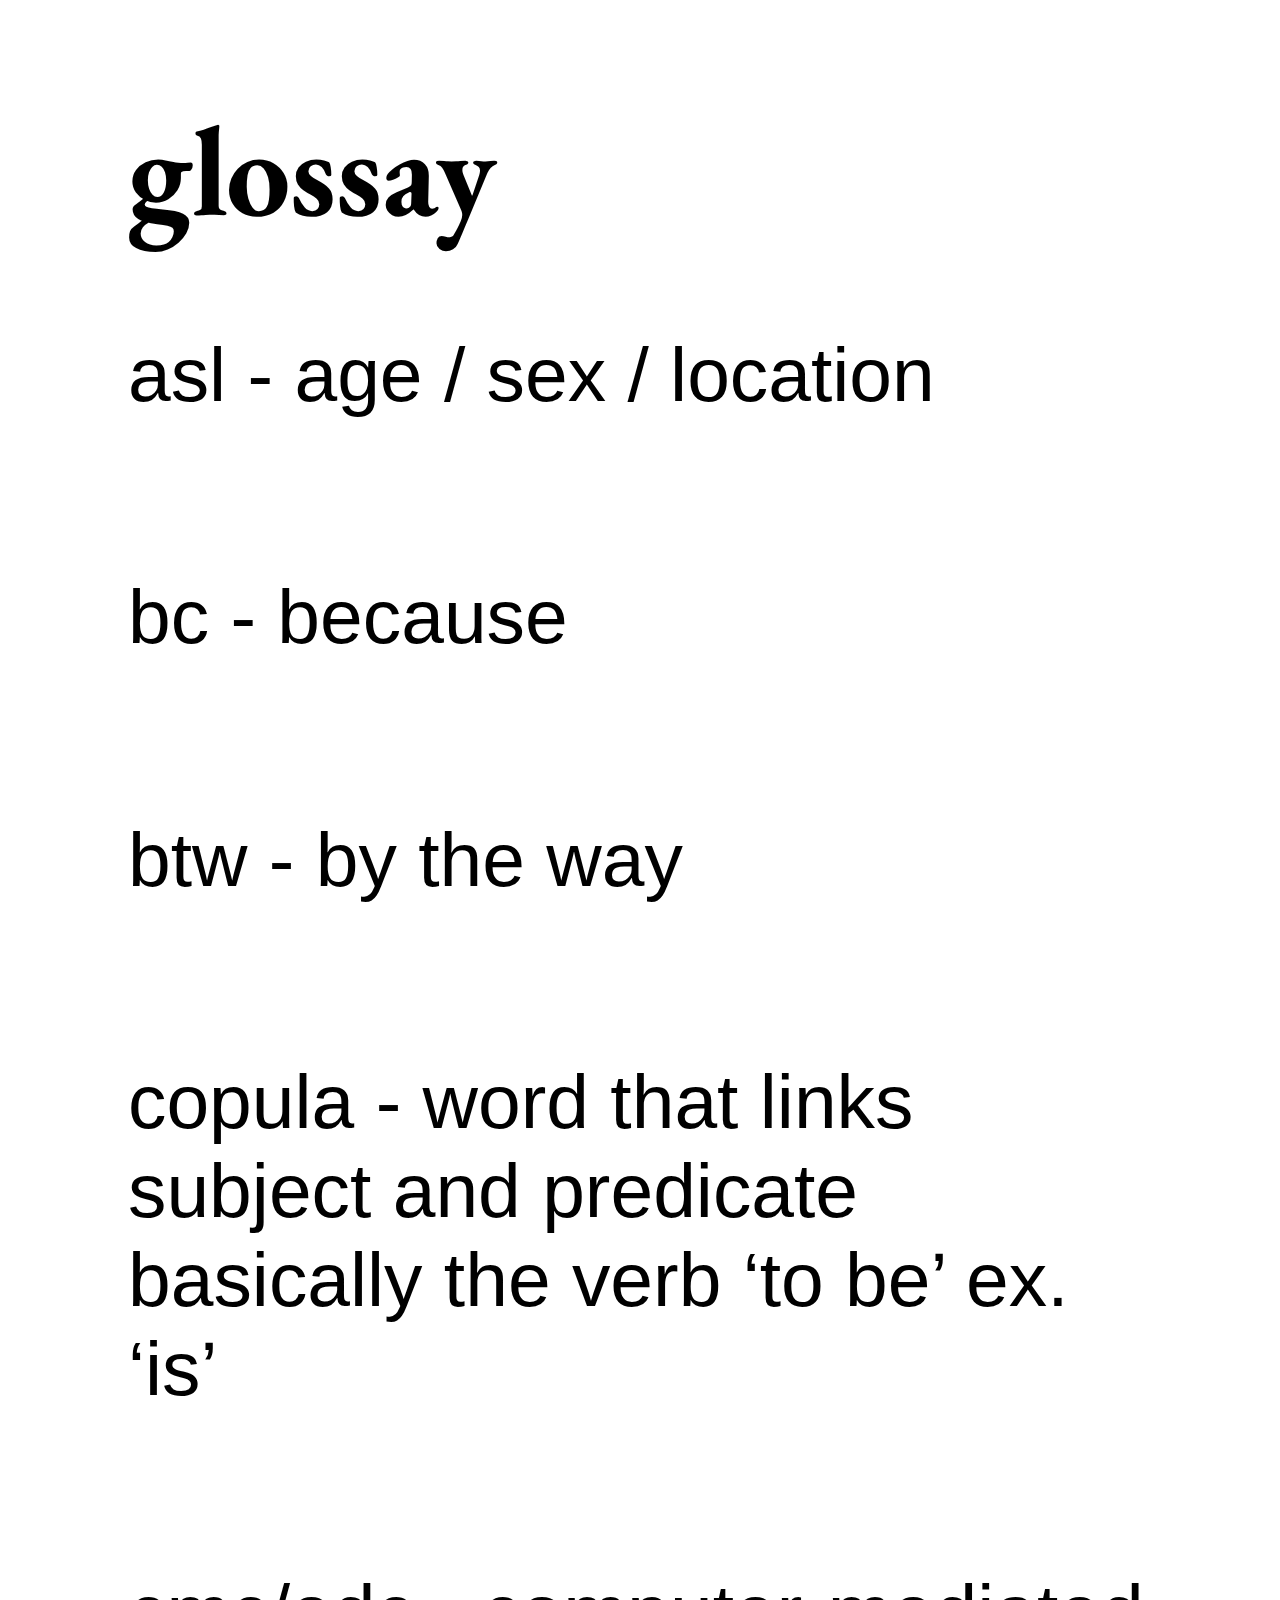
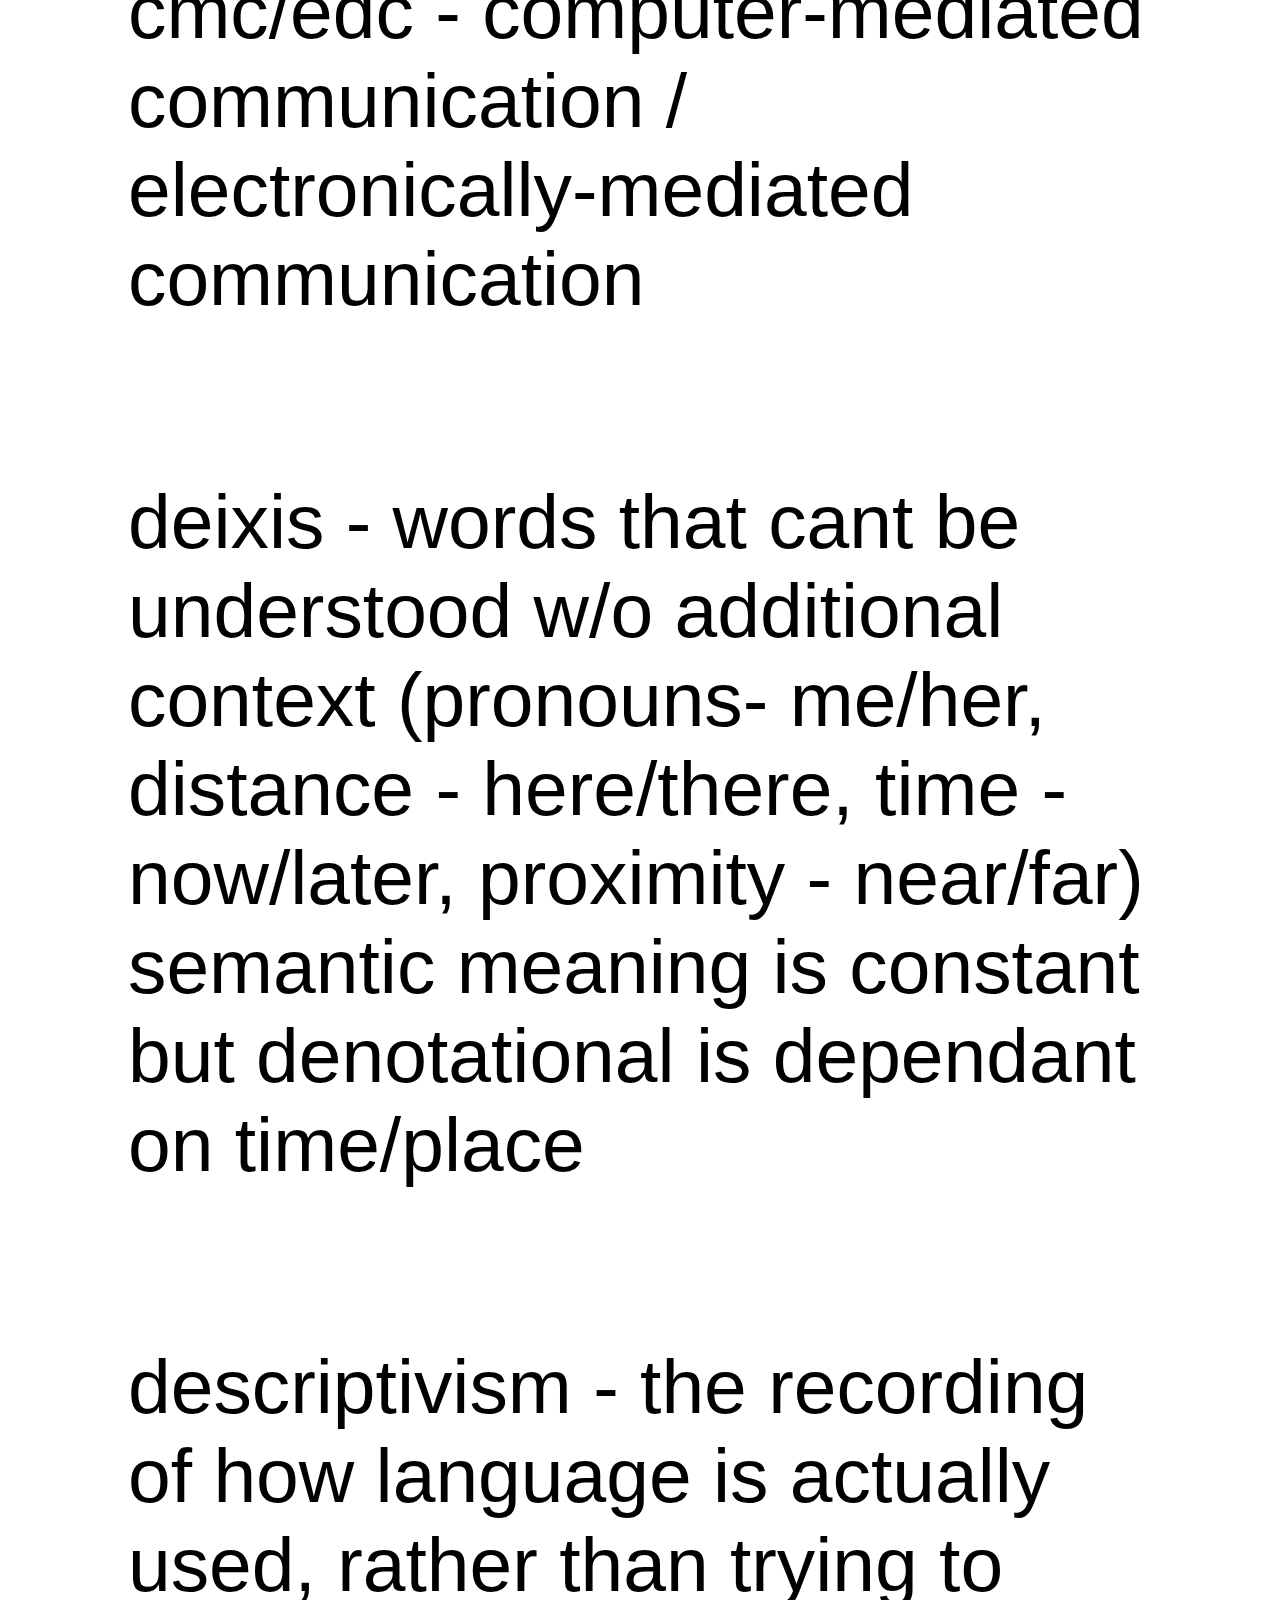
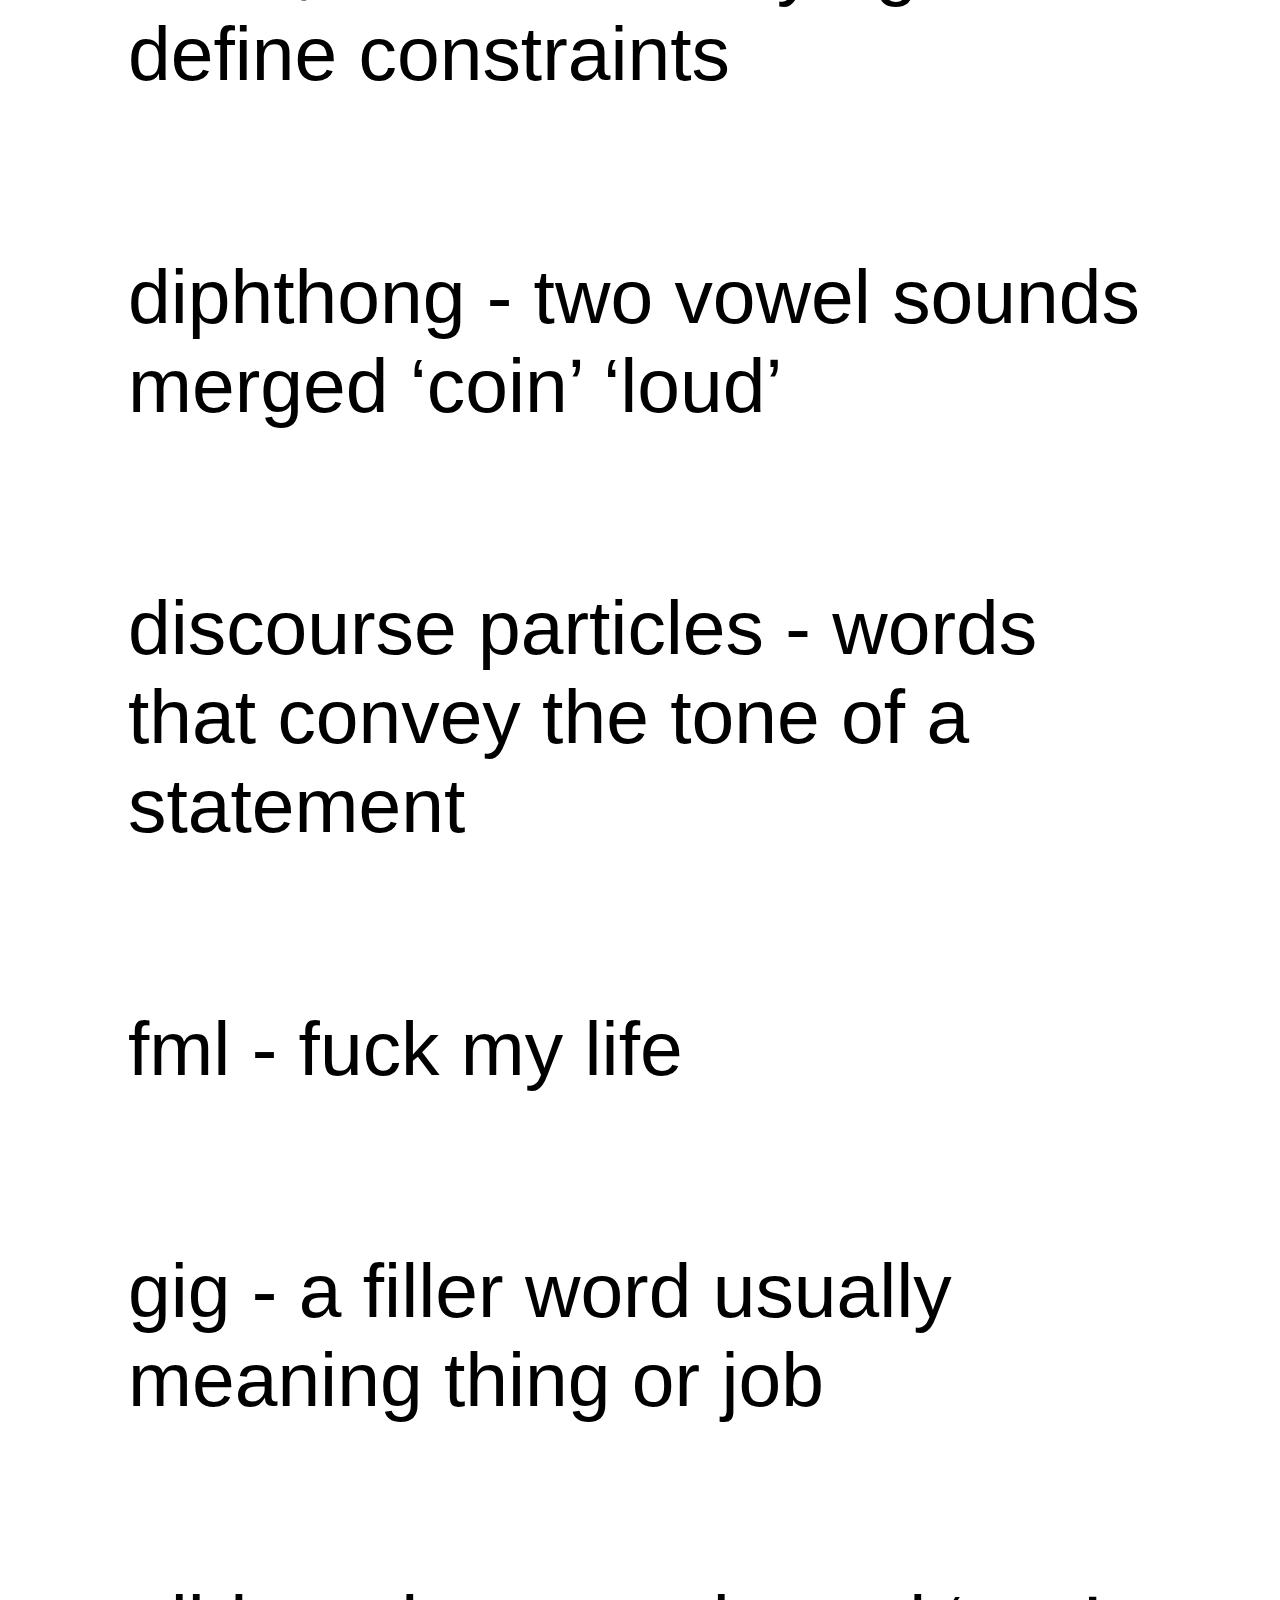
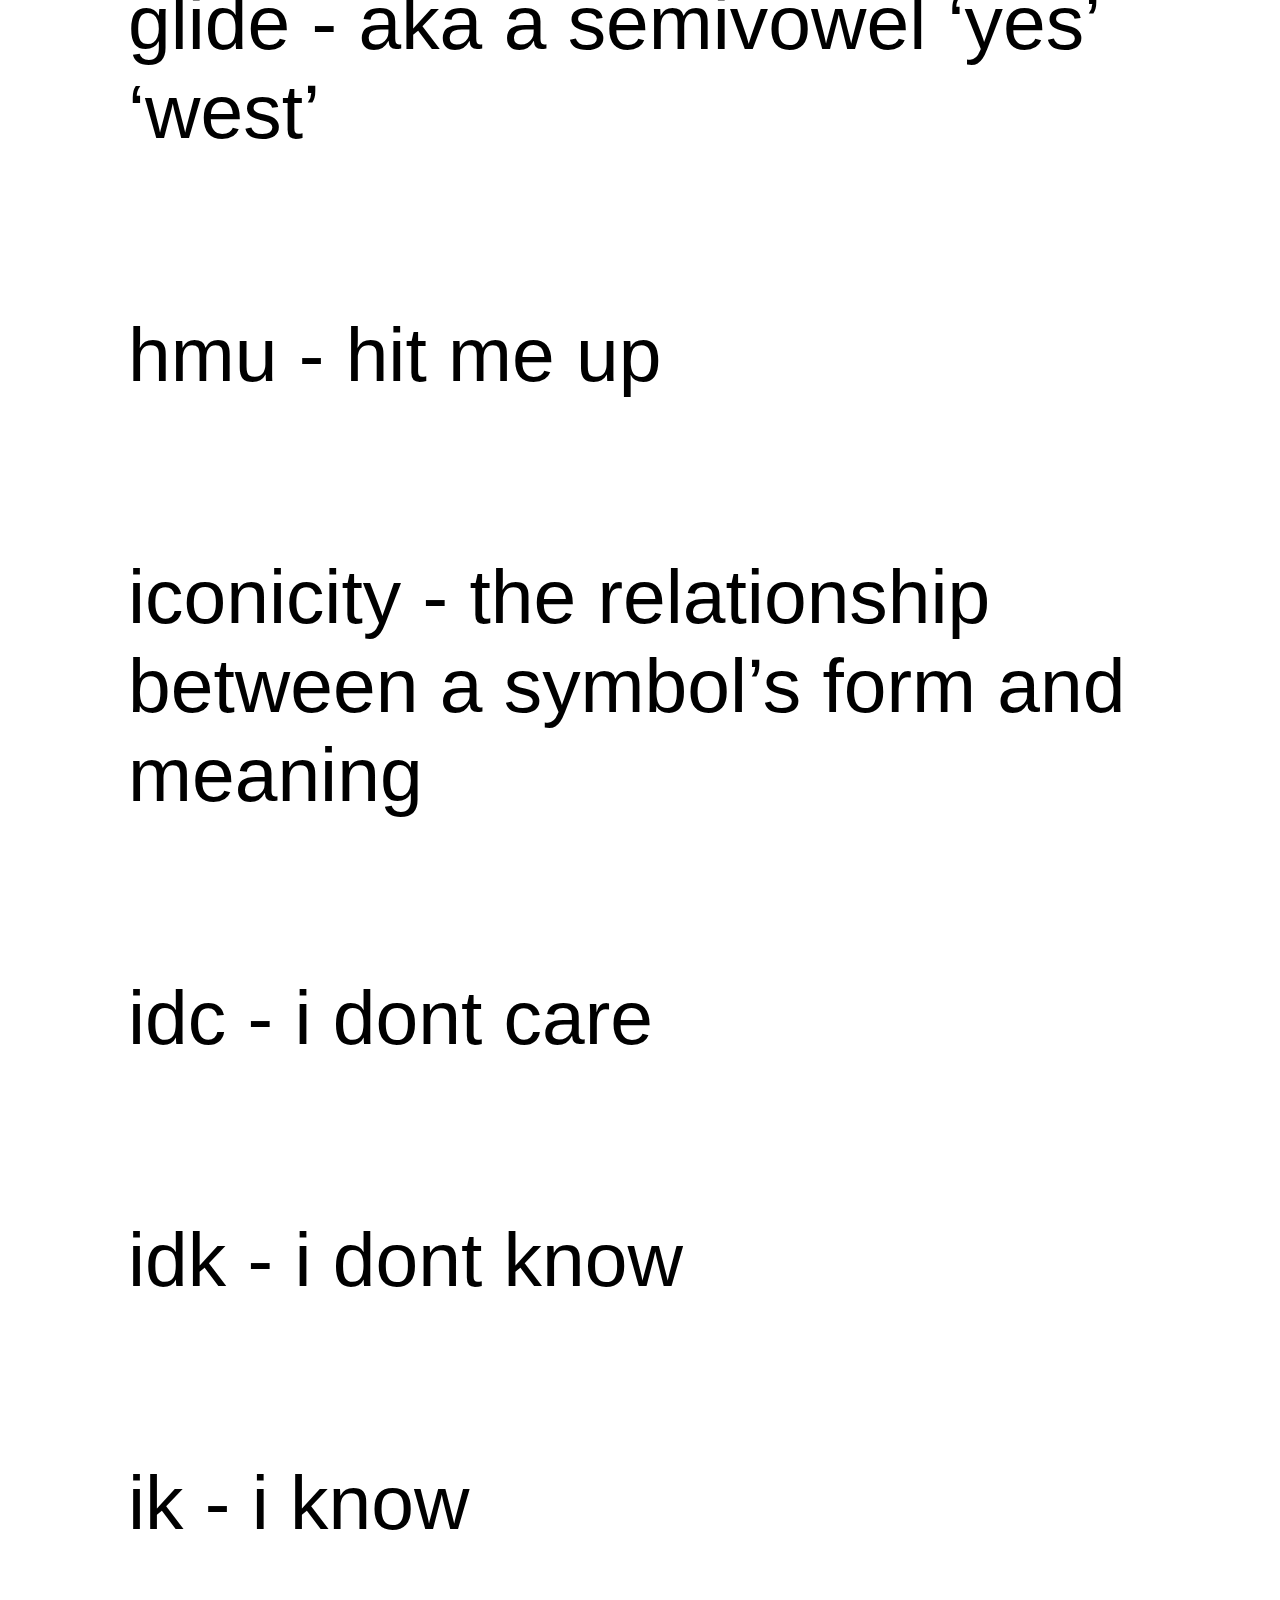
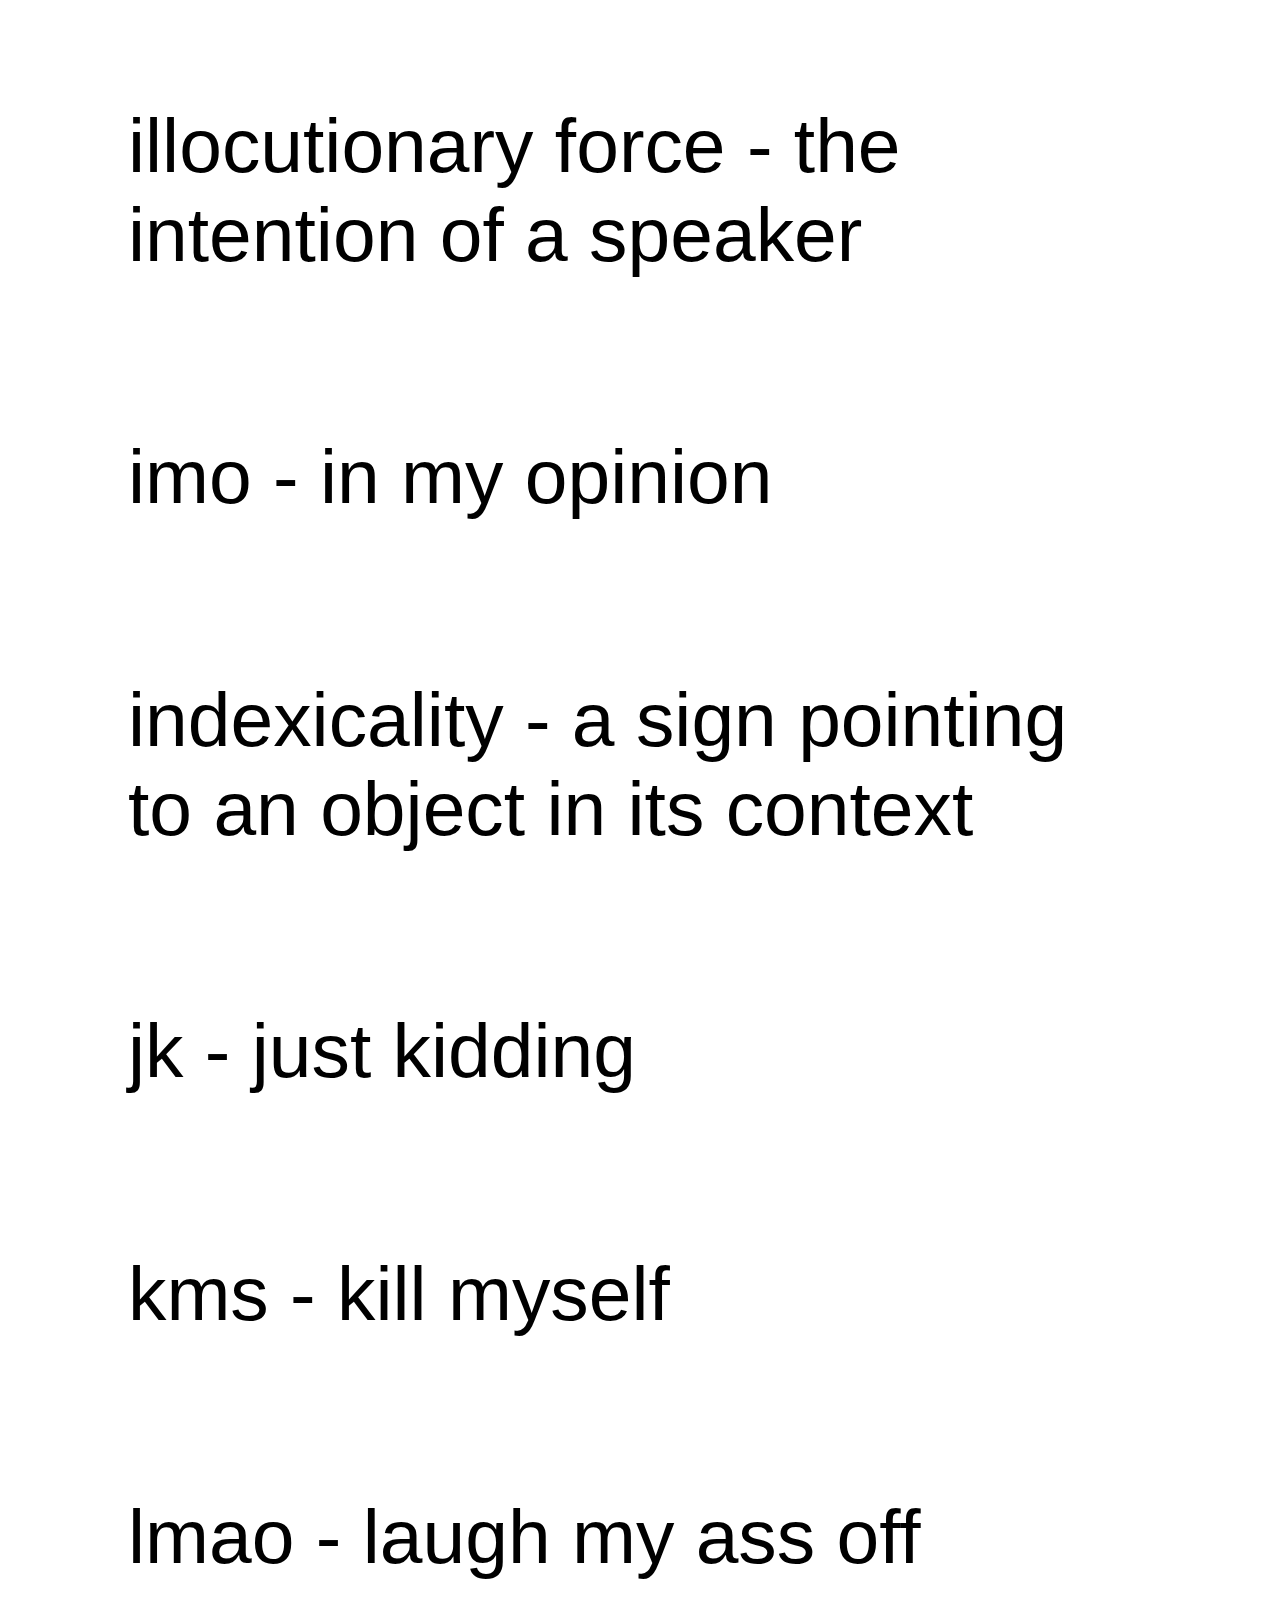
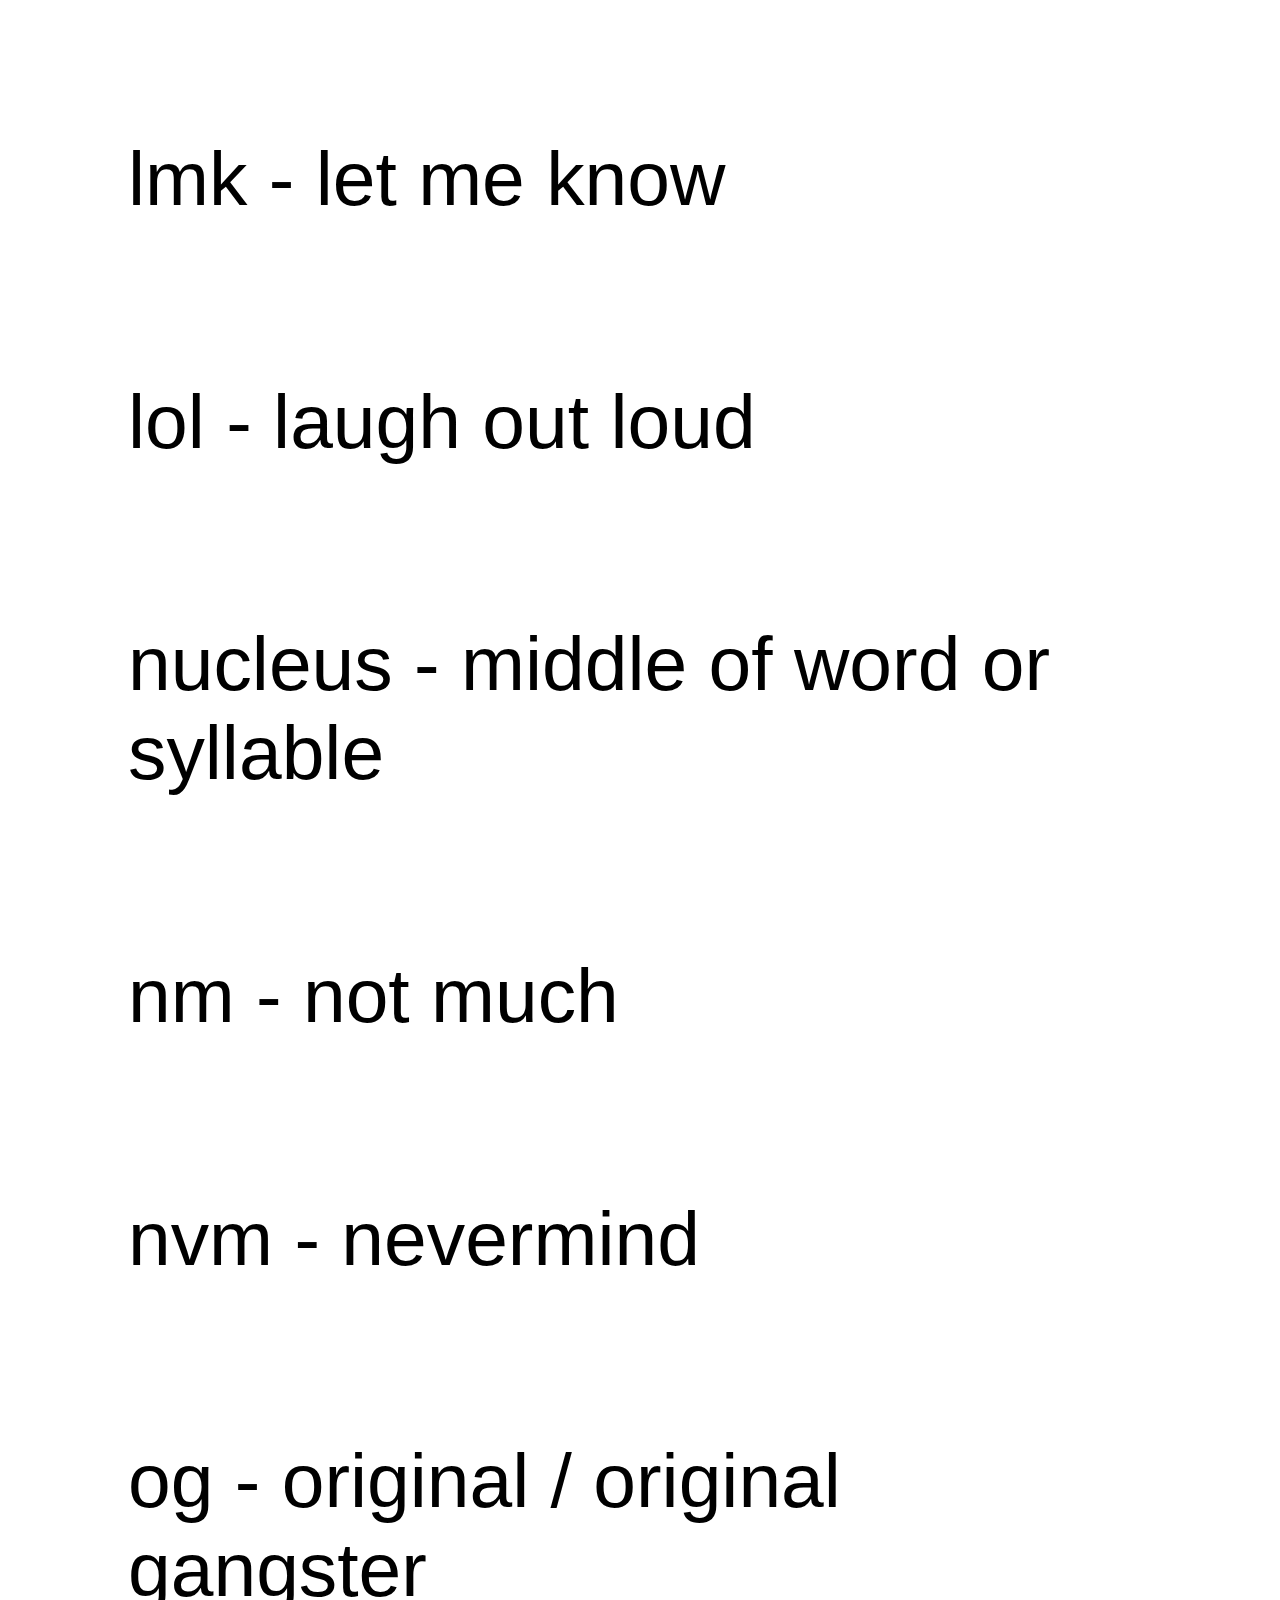
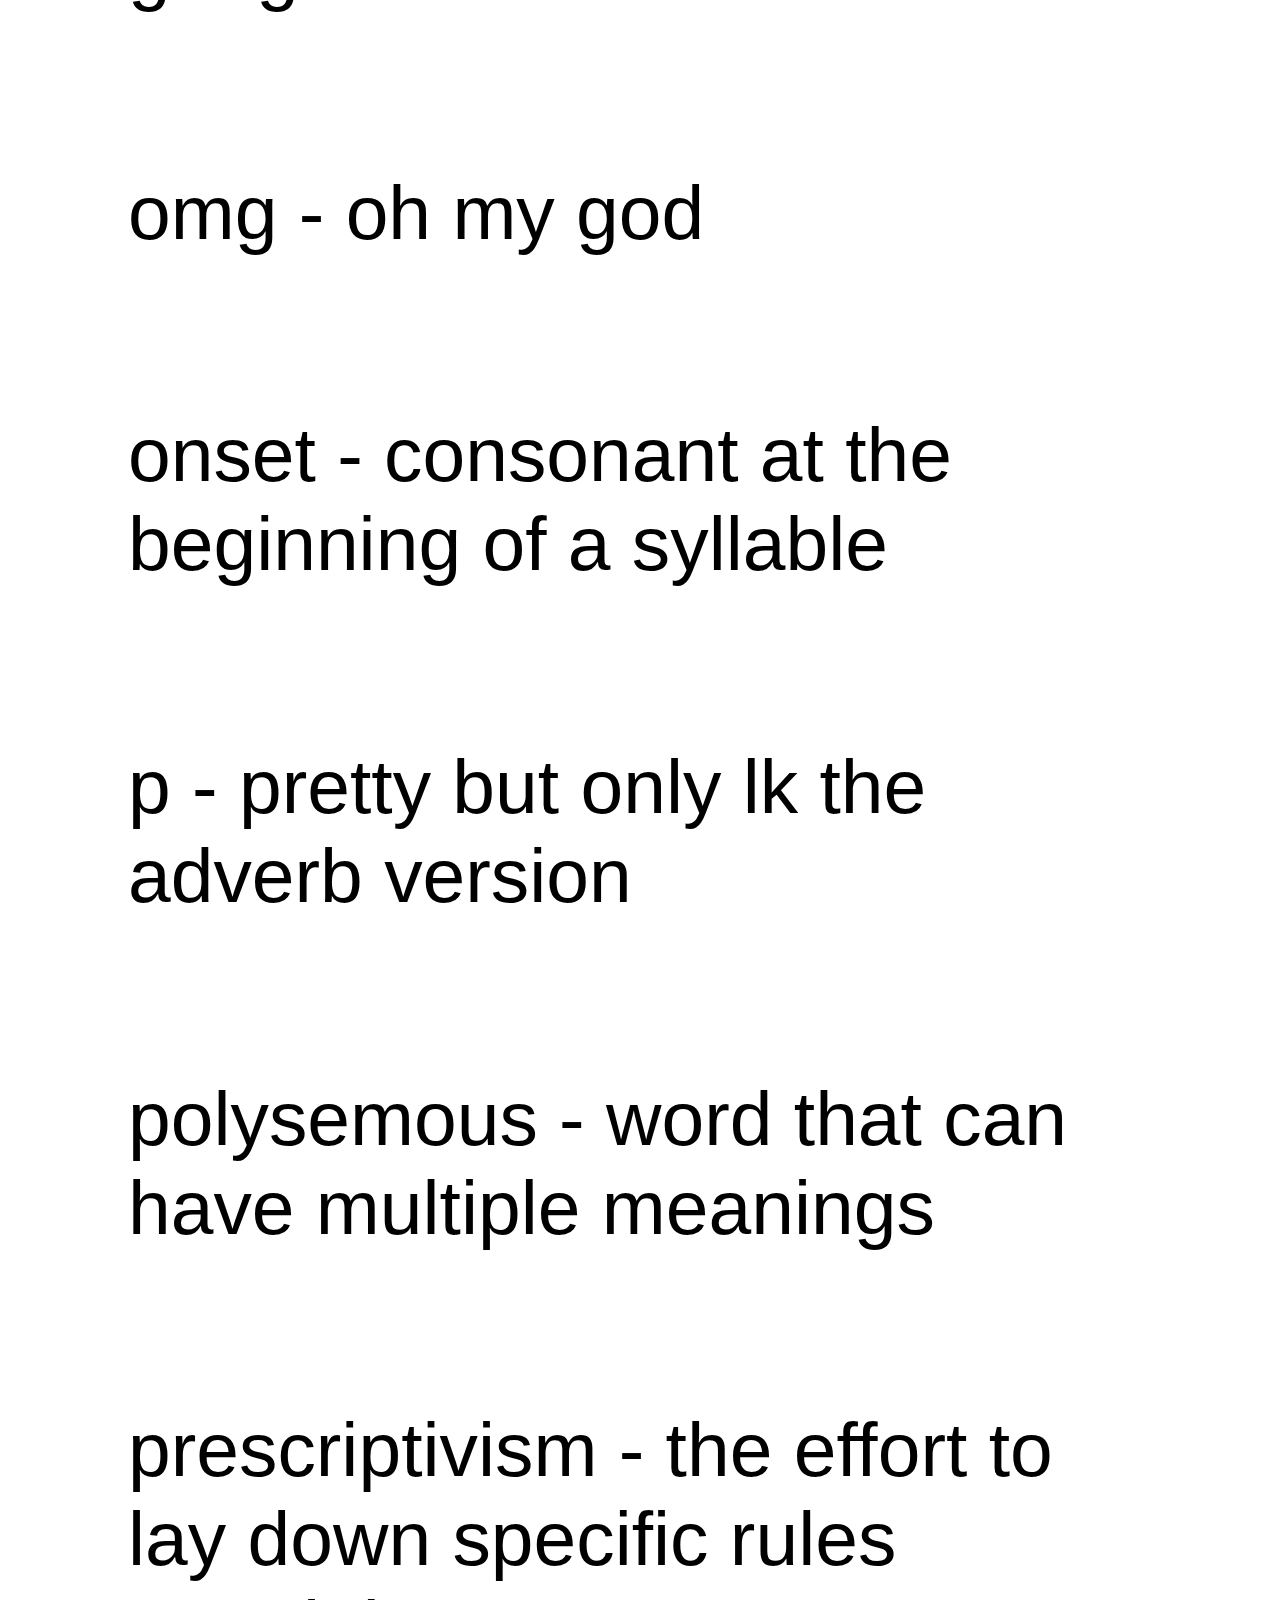
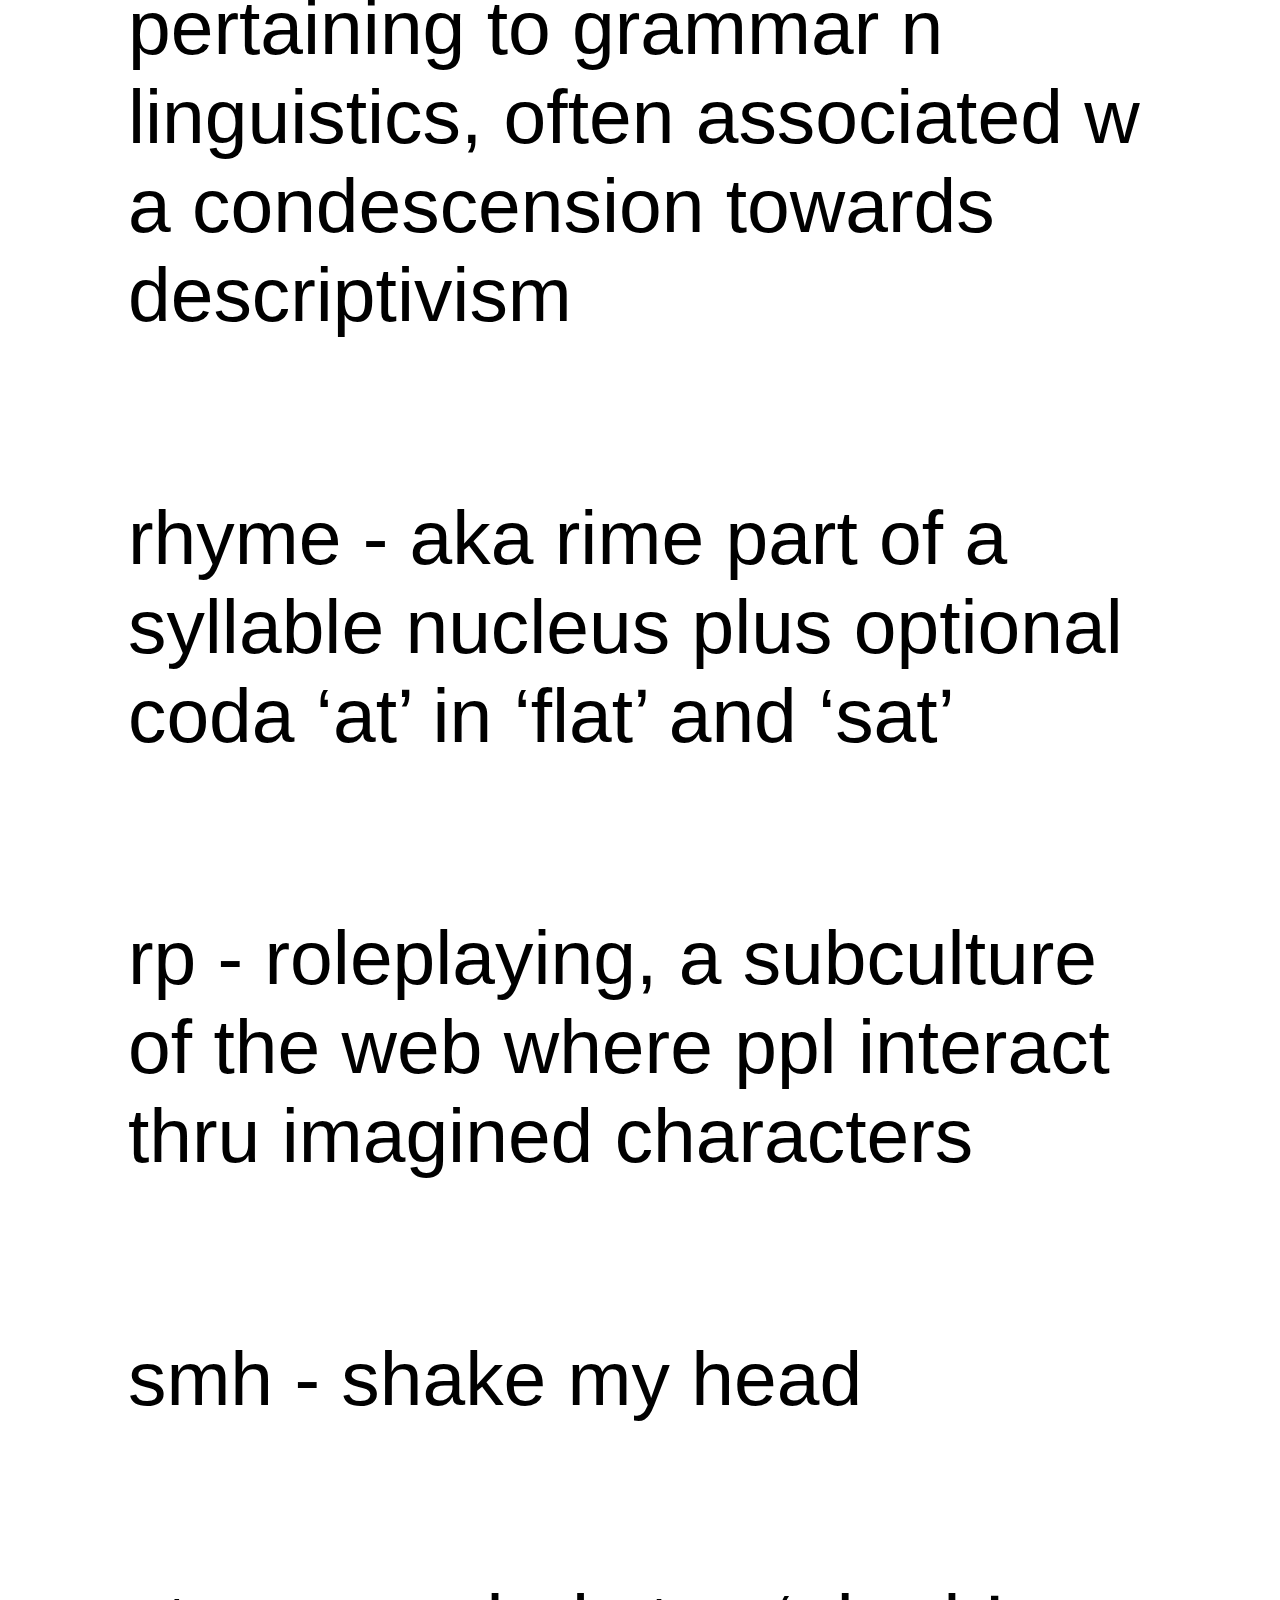
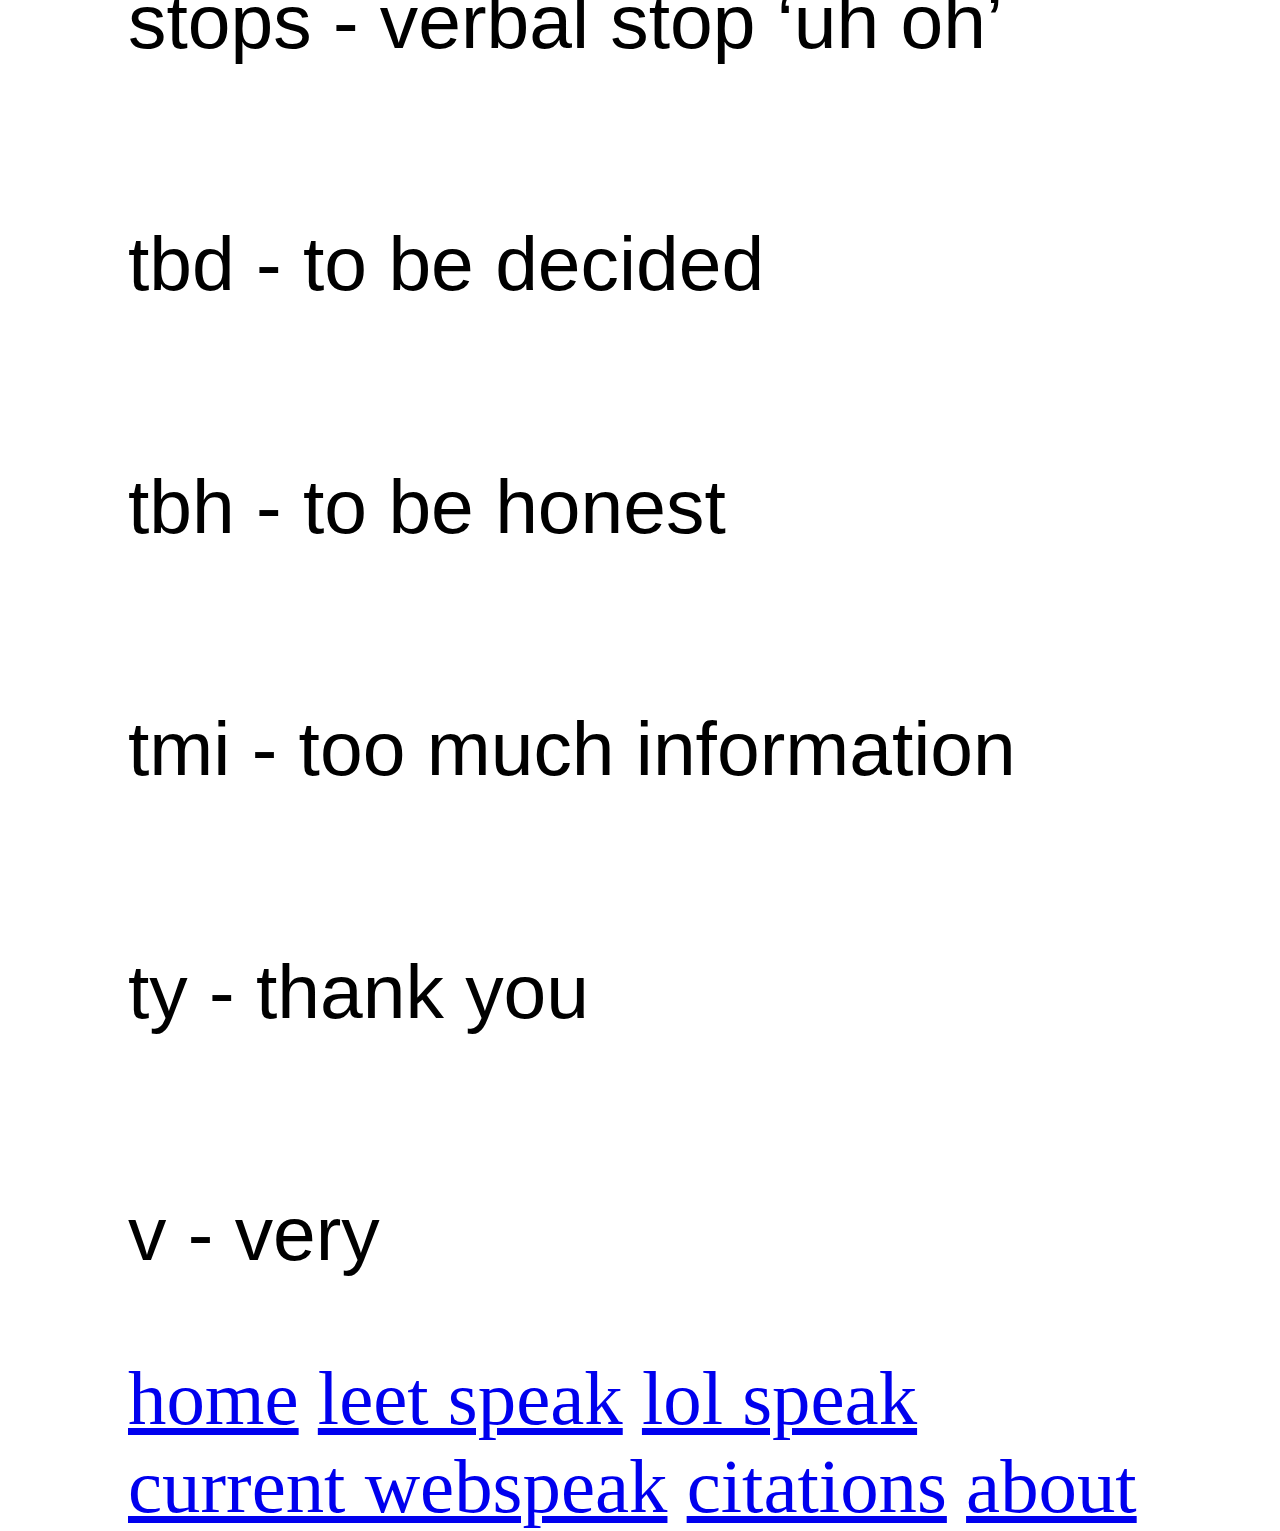
<file: gloss.html>
<!doctype html>

<html lang="en">
<head>
  <meta charset="utf-8">

  <title>talk lk u mean it</title>
  <link rel="stylesheet" href="main.css">
  <link href="https://fonts.googleapis.com/css?family=EB+Garamond" rel="stylesheet">

</head>

<body>
  <div class="mainparent parent">
    <div class="mainchild child">
      <h1>glossay</h1>
      <p>asl - age / sex / location</p>
      <p>bc - because</p>
      <p>btw - by the way</p>
      <p>copula - word that links subject and predicate basically the verb ‘to be’ ex. ‘is’</p>
      <p>cmc/edc - computer-mediated communication / electronically-mediated communication</p>
      <p>deixis - words that cant be understood w/o additional context (pronouns- me/her, distance - here/there, time - now/later, proximity - near/far) semantic meaning is constant but denotational is dependant on time/place</p>
      <p>descriptivism - the recording of how language is actually used, rather than trying to define constraints</p>
      <p>diphthong - two vowel sounds merged ‘coin’ ‘loud’</p>
      <p>discourse particles - words that convey the tone of a statement</p>
      <p>fml - fuck my life</p>
      <p>gig - a filler word usually meaning thing or job</p>
      <p>glide - aka a semivowel ‘yes’ ‘west’</p>
      <p>hmu - hit me up</p>
      <p>iconicity - the relationship between a symbol’s form and meaning</p>
      <p>idc - i dont care</p>
      <p>idk - i dont know</p>
      <p>ik - i know</p>
      <p>illocutionary force - the intention of a speaker</p>
      <p>imo - in my opinion</p>
      <p>indexicality - a sign pointing to an object in its context</p>
      <p>jk - just kidding</p>
      <p>kms - kill myself</p>
      <p>lmao - laugh my ass off</p>
      <p>lmk - let me know</p>
      <p>lol - laugh out loud</p>
      <p>nucleus - middle of word or syllable</p>
      <p>nm - not much</p>
      <p>nvm - nevermind</p>
      <p>og - original / original gangster</p>
      <p>omg - oh my god</p>
      <p>onset - consonant at the beginning of a syllable</p>
      <p>p - pretty but only lk the adverb version</p>
      <p>polysemous - word that can have multiple meanings</p>
      <p>prescriptivism - the effort to lay down specific rules pertaining to grammar n linguistics, often associated w a condescension towards descriptivism</p>
      <p>rhyme - aka rime part of a syllable nucleus plus optional coda ‘at’ in ‘flat’ and ‘sat’</p>
      <p>rp - roleplaying, a subculture of the web where ppl interact thru imagined characters</p>
      <p>smh - shake my head</p>
      <p>stops - verbal stop ‘uh oh’</p>
      <p>tbd - to be decided</p>
      <p>tbh - to be honest</p>
      <p>tmi - too much information</p>
      <p>ty - thank you</p>
      <p>v - very</p>
      <div class="nav">
        <a href="index.html">home</a>
        <a href="leet.html">leet speak</a>
        <a href="lol.html">lol speak</a>
        <a href="current.html">current webspeak</a>
        <a href="cite.html">citations</a>
        <a href="about.html">about</a>
      </div>

</div>
</div>
</body>
</html>
</file>
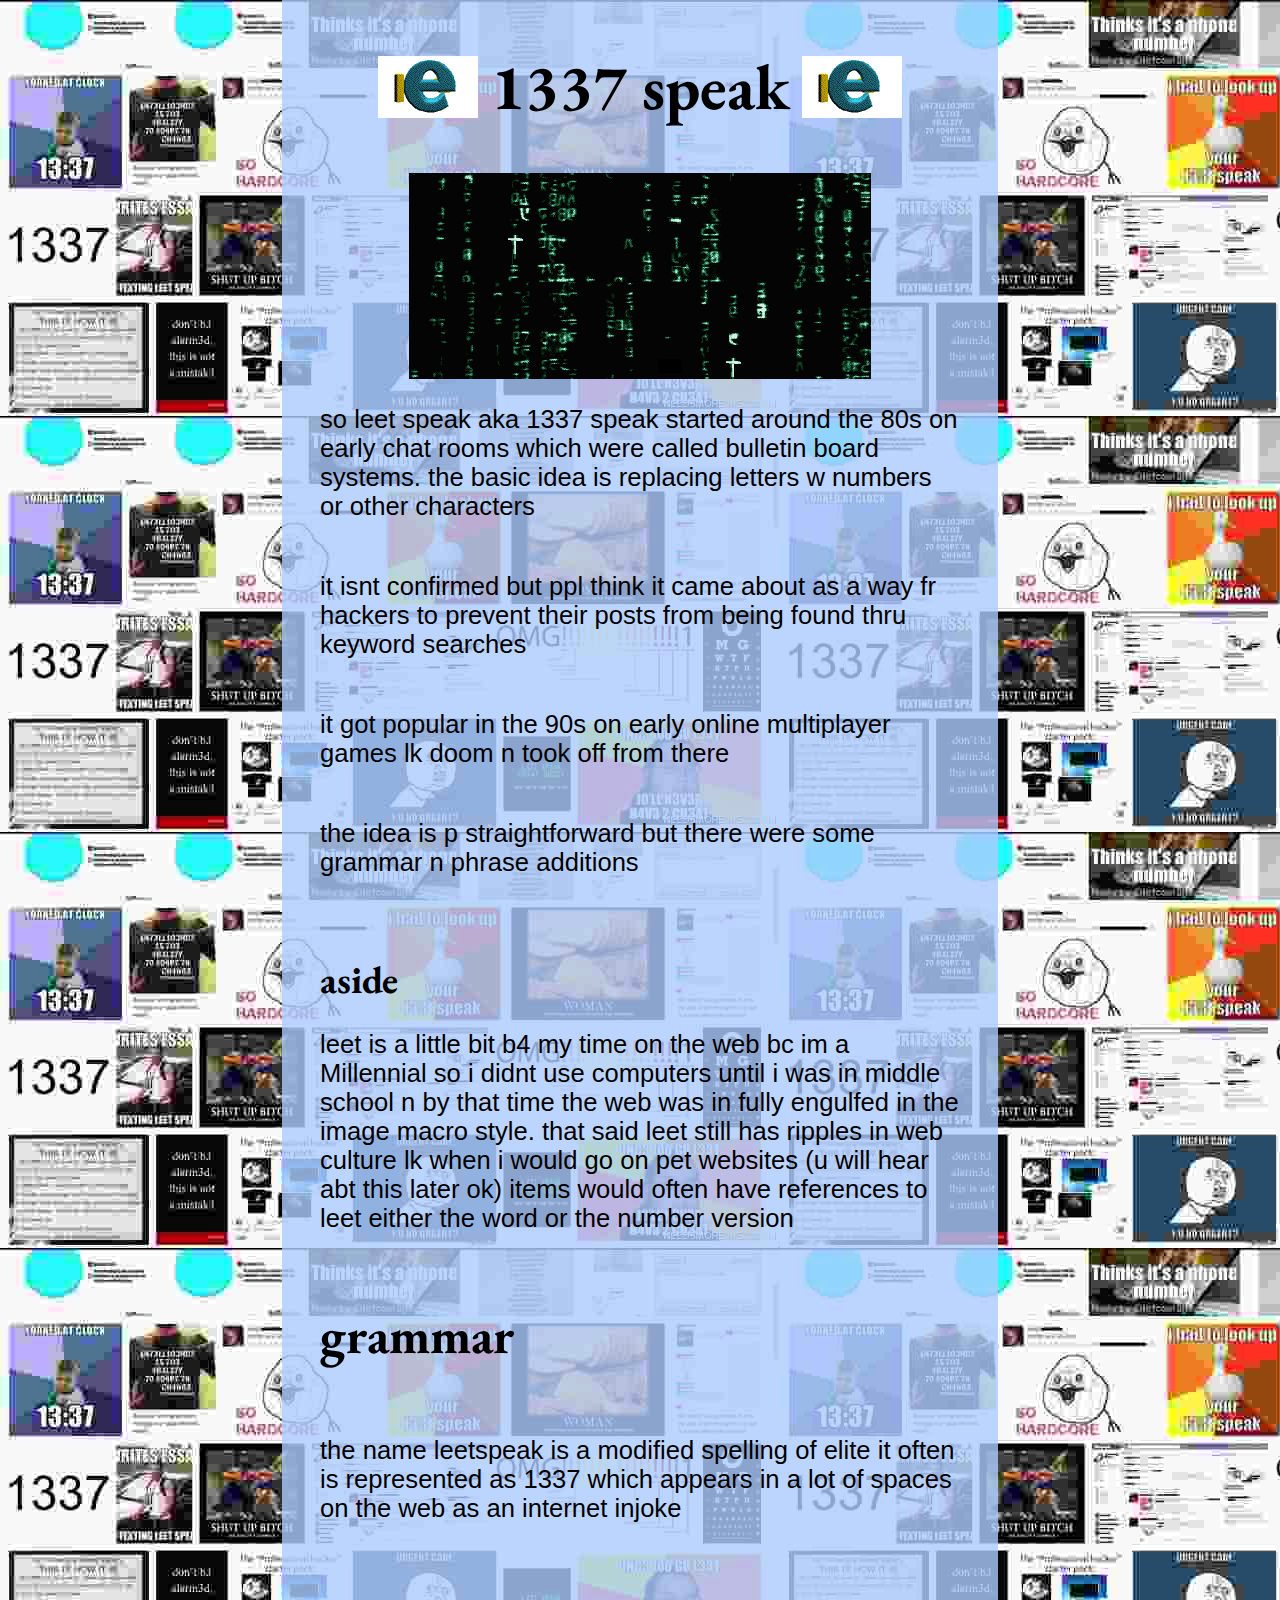
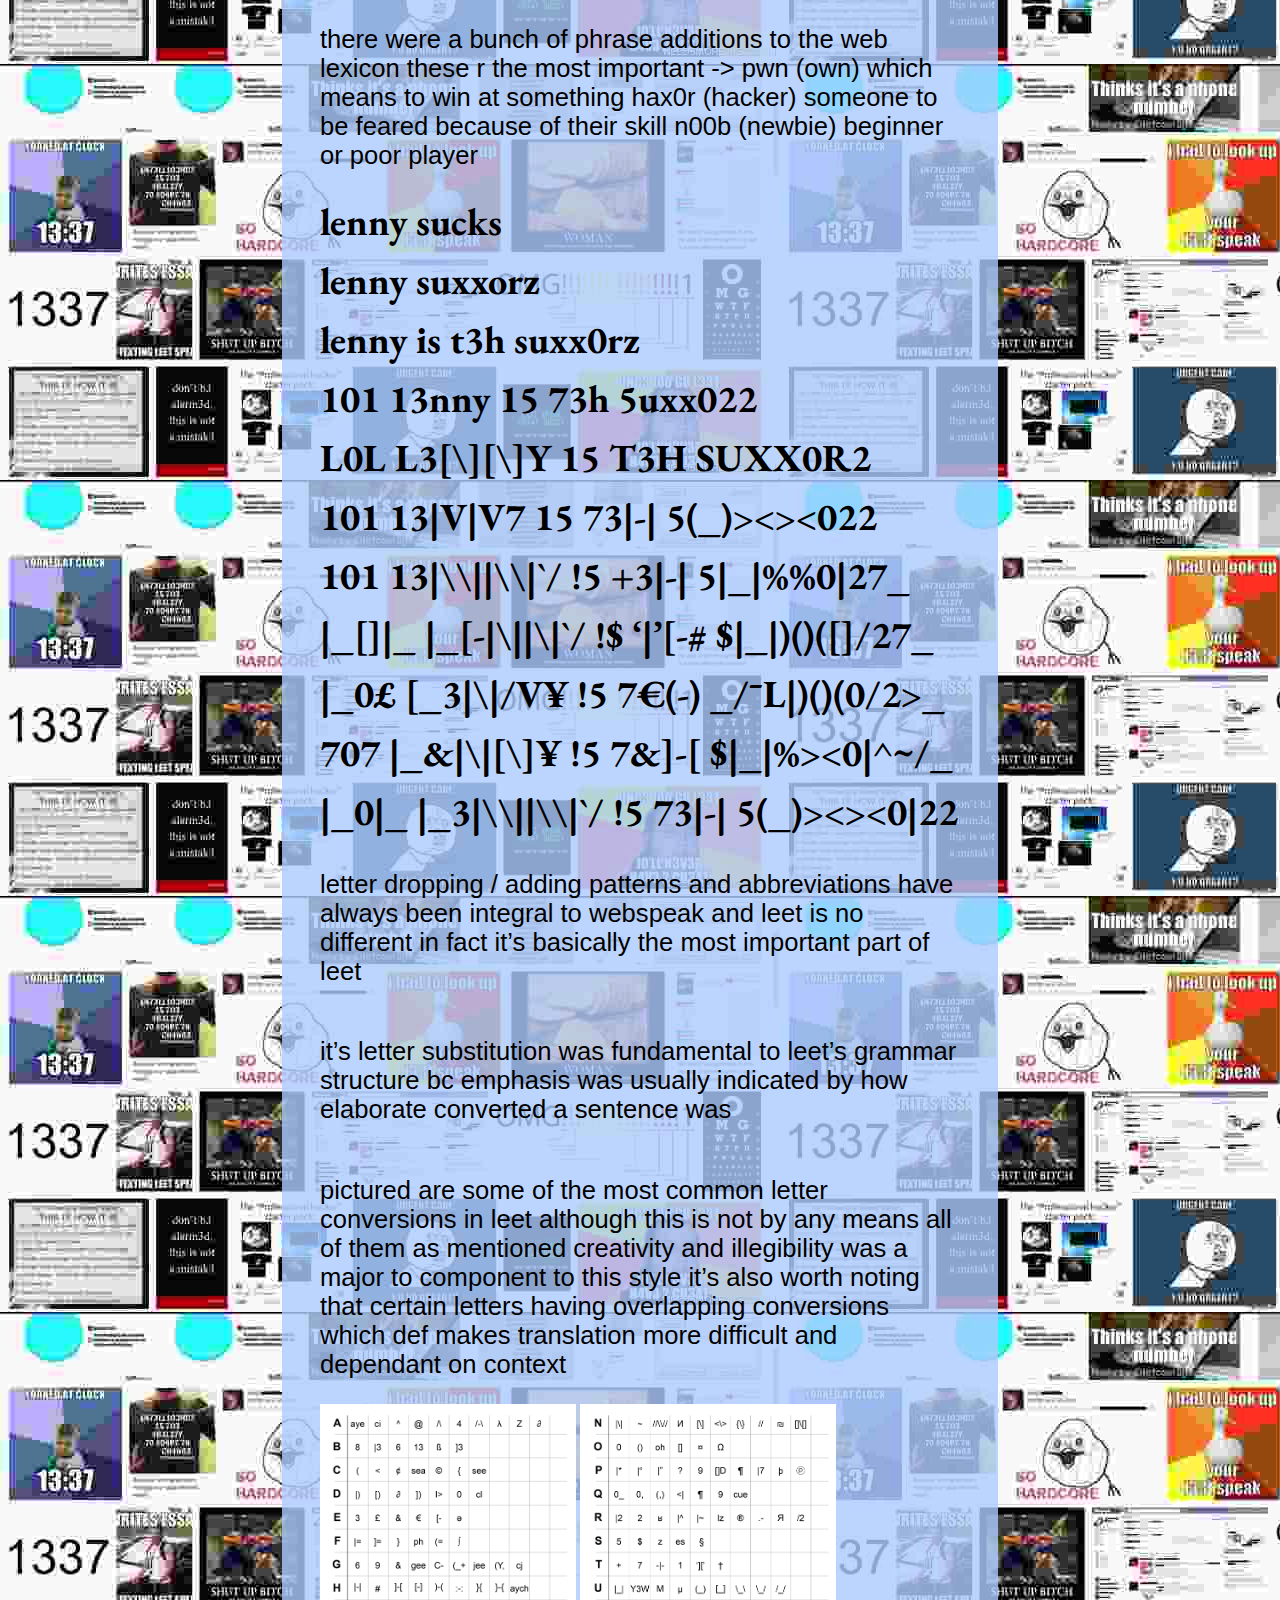
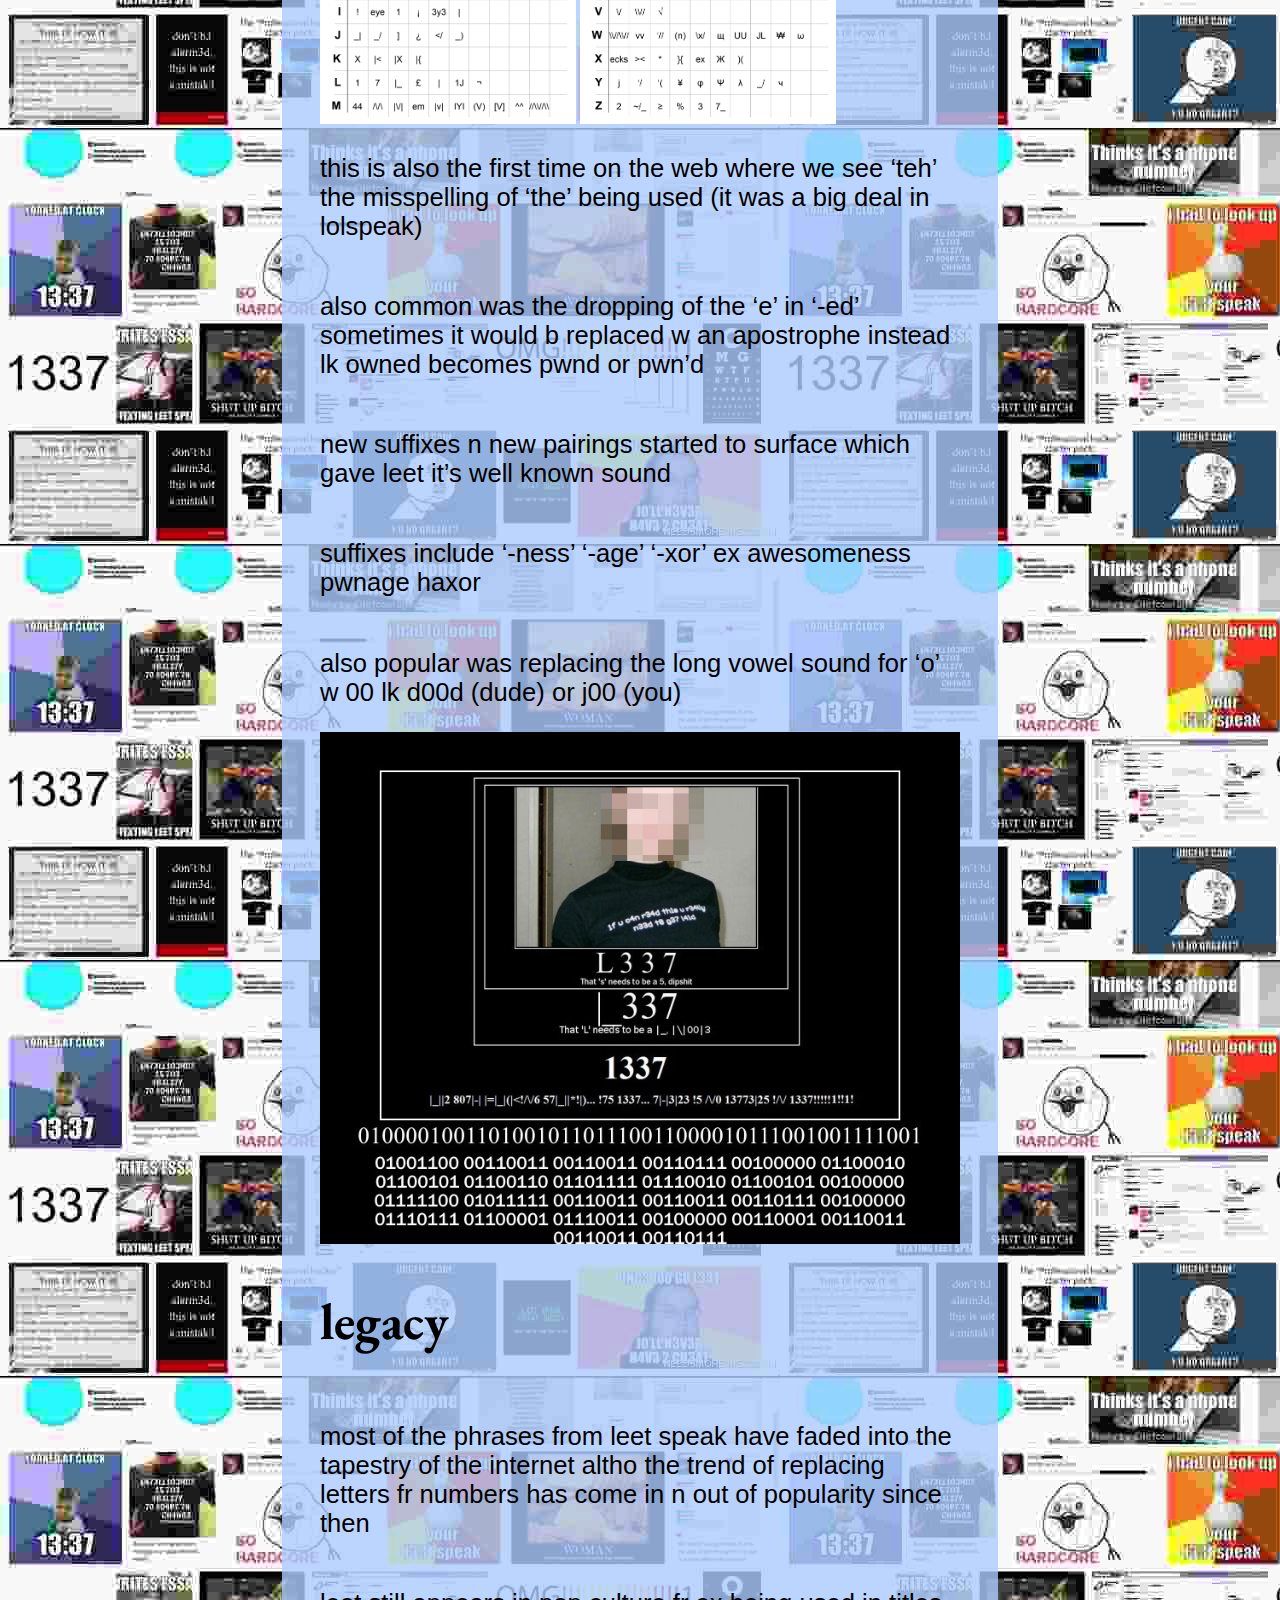
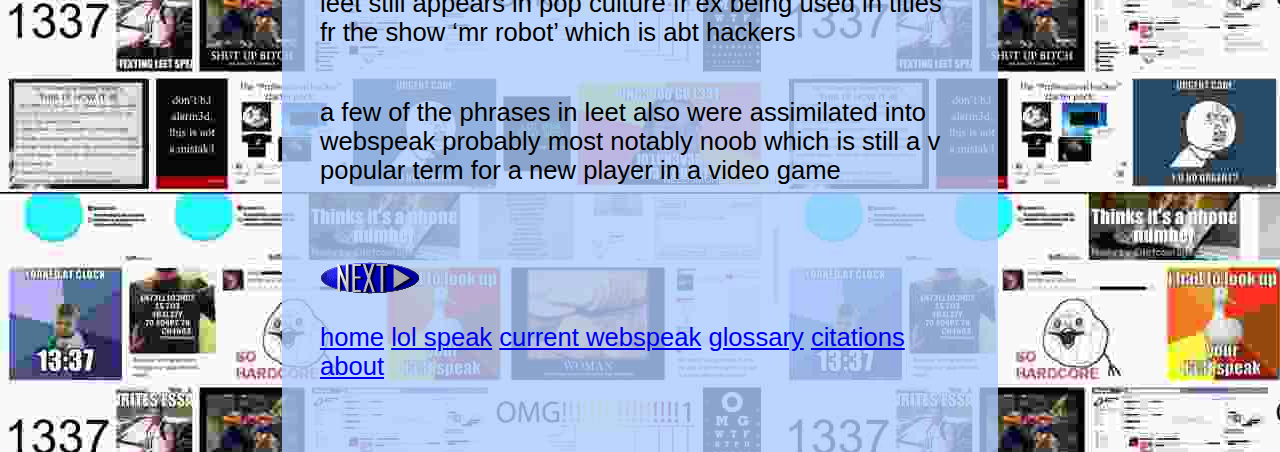
<file: leet.html>
<!doctype html>

<html lang="en">
<head>
  <meta charset="utf-8">

  <title>leet speak</title>
  <!-- <meta name="description" content="The HTML5 Herald">
  <meta name="author" content="SitePoint"> -->
  <link rel="stylesheet" href="main.css">
  <link href="https://fonts.googleapis.com/css?family=EB+Garamond" rel="stylesheet">

</head>

<body>
  <div class="leetparent parent">
    <div class="leetchild child">
  <header><img src="3demail.gif" alt="" id="e1"><h1>1337 speak</h1><img src="3demail.gif" alt="" id="e2"></header>
<img src="code.gif" alt="" >
  <p>so leet speak aka 1337 speak started around the 80s on early chat rooms which were called bulletin board systems. the basic idea is replacing letters w numbers or other characters</p>
<p>it isnt confirmed but ppl think it came about as a way fr hackers to prevent their posts from being found thru keyword searches</p>
<p>it got popular in the 90s on early online multiplayer games lk doom n took off from there</p>
<p>the idea is p straightforward but there were some grammar n phrase additions</p>
</p>
<h3>aside</h3>
<p>leet is a little bit b4 my time on the web bc im a Millennial so i didnt use computers until i was in middle school n by that time the web was in fully engulfed in the image macro style. that said leet still has ripples in web culture lk when i would go on pet websites (u will hear abt this later ok) items would often have references to leet either the word or the number version
</p>
<h2>grammar</h2>
<p>the name leetspeak is a modified spelling of elite it often is represented as 1337 which appears in a lot of spaces on the web as an internet injoke<p>
<p>there were a bunch of phrase additions to the web lexicon these r the most important -> pwn (own) which means to win at something hax0r (hacker) someone to be feared because of their skill n00b (newbie)  beginner or poor player</p>
<h3 class="lpull">lenny sucks</h3></h3>
<h3 class="lpull">lenny suxxorz</h3>
<h3 class="lpull">lenny is t3h suxx0rz</h3>
<h3 class="lpull">101 13nny 15 73h 5uxx022</h3>
<h3 class="lpull">L0L L3[\][\]Y 15 T3H SUXX0R2</h3>
<h3 class="lpull">101 13|V|V7 15 73|-| 5(_)><><022</h3>
<h3 class="lpull">101 13|\\||\\|`/ !5 +3|-| 5|_|%%0|27_</h3>
<h3 class="lpull">|_[]|_ |_[-|\||\|`/ !$ ‘|’[-# $|_|)()([]/27_</h3>
<h3 class="lpull">|_0£ [_3|\|/V¥ !5 7€(-) _/¯L|)()(0/2>_</h3>
<h3 class="lpull">707 |_&|\|[\]¥ !5 7&]-[ $|_|%><0|^~/_</h3>
<h3 class="lpull">|_0|_ |_3|\\||\\|`/ !5 73|-| 5(_)><><0|22 </h3>
<p>letter dropping / adding patterns and abbreviations have always been integral to webspeak and leet is no different in fact it’s basically the most important part of leet</p>
<p>it’s letter substitution was fundamental to leet’s grammar structure bc emphasis was usually indicated by how elaborate converted a sentence was</p>
<p>pictured are some of the most common letter conversions in leet although this is not by any means all of them as mentioned creativity and illegibility was a major to component to this style it’s also worth noting that certain letters having overlapping conversions which def makes translation more difficult and dependant on context</p>
<div class="l1"><img src="leet_table_1.jpg" alt="">
<img src="leet_table_2.jpg" alt=""></div>
<p>this is also the first time on the web where we see ‘teh’ the misspelling of ‘the’ being used (it was a big deal in lolspeak)</p>
<p>also common was the dropping of the ‘e’ in ‘-ed’ sometimes it would b replaced w an apostrophe instead lk owned becomes pwnd or pwn’d</p>
<p>new suffixes n new pairings started to surface which gave leet it’s well known sound</p>
<p>suffixes include ‘-ness’ ‘-age’ ‘-xor’ ex awesomeness pwnage haxor</p>
<p>also popular was replacing the long vowel sound for ‘o’ w 00 lk d00d (dude) or j00 (you)
</p>
<img src="vaxo2ZY.jpg" alt="">
<h2>legacy</h2>
<p>most of the phrases from leet speak have faded into the tapestry of the internet altho the trend of replacing letters fr numbers has come in n out of popularity since then
<p>leet still appears in pop culture fr ex being used in titles fr the show ‘mr robot’ which is abt hackers</p>
<p>a few of the phrases in leet also were assimilated into webspeak probably most notably noob which is still a v popular term for a new player in a video game</p>
</p>
<a href="lol.html"><img src="next.gif" alt=""></a>
<p><a href="index.html">home</a>
<a href="lol.html">lol speak</a>
<a href="current.html">current webspeak</a>
<a href="gloss.html">glossary</a>
<a href="cite.html">citations</a>
<a href="about.html">about</a></p>
</div>
</div>
</body>
</html>
</file>
<file: main.css>
body {
  margin: 0;
  text-align: left;
}
.parent {
  display: flex;
  justify-content: center;
  align-items: center;
  flex-direction: column;
}
.child {
  display: flex;
  flex-direction: column;
  width: 70vw;
}
header{
  display: flex;
  justify-content: center;
  align-items: center;
  margin-top: 5vh;
    margin-bottom: 5vh;
}
header h1{
  text-align: center;
  font-size: 5vw;
  margin: 0;
  margin-right: 1vw;
  margin-left: 1vw;
}
h1, h2 , h3{
  font-family: 'EB Garamond', serif;
}
h2 {
  font-size: 4vw;
}
h3 {
  font-size: 3vw;
  margin:0
}
p {
  font-size: 5vw;
}
ol, li {
  font-family: 'EB Garamond', serif;
  font-size: 5vw;
}
img {
  max-width: 100%;
  max-height: auto;
  align-self: center;
}

.nav {
  font-size: 6vw;
}

/* leet style */
 .leetparent {
  background: url("leetbg.jpg");
}
 .leetchild{
  background-color: rgb(173, 204, 255, .8);
  padding-left: 3vw;
  padding-right: 3vw;
  width: 50vw;
  justify-content: center;
  padding-bottom: 5vh;
}
.leetparent p {
  font-family: Arial, sans-serif;
  font-size: 2vw;
}
.lpull {
  margin:0;
  margin-bottom: 1vh;
}
.leet img{
  display: inline;
}
.l1 img{
  width: 20vw;
}

/* lolstyle */

.lolparent {
  color: #003496;
  background-color: rgb(173, 204, 255);
}
.lolh {
  background-image: linear-gradient(#003496, #82adff);
  padding:5vw;
  margin:0;
  color:white;
}
.lolparent header h1 {color:white;}

.lolchild {
  width: 70vw;
}

.lolparent p {
  font-family:'Roboto',sans-serif;
  font-size: 2vw;
}

.lolparent .nav {
  font-size: 2vw;
}

.lolparent h2 {
  font-size: 3vw;
}

/* homepage style */
.mainchild {
  width: 80vw;
}
.mainchild p {
  font-size: 6vw;
  /* this is the dumbass way apple does sf pro */
  font-family: -apple-system, BlinkMacSystemFont, sans-serif;
}
.mainchild h1 {
  font-size: 10vw;
  margin-bottom: 0;
}
.mainchild h2 {
  font-size: 7vw;
}
.mainchild h3 {
  font-size: 5vw;
}

button {
  position: fixed;
  bottom: 0;
  right: 0;
  width: 30vw;
  height: 15vw;
}

/* the emoji shit */
.emoji {
  width: 3vw;
  position: fixed;
  visibility: hidden;
}
#e01 {left: 3vw;
top:60vh;
}
#e02 {left: 5vw;
top:85vh;
}
#e03 {left: 7vw;
top:90vh;
}
#e04 {left: 10vw;
top:80vh;
}
#e05 {left: 12vw;
top:65vh;
}
#e06 {left: 15vw;
top:75vh;
}
#e07 {left: 17vw;
top:40vh;
}
#e08 {left: 20vw;
top:70vh;
}
#e09 {left: 22vw;
top:90vh;
}
#e010 {left: 25vw;
top:40vh;
}
#e011 {left: 27vw;
top:70vh;
}
#e012 {left: 30vw;
top:30vh;
}
#e013 {left: 32vw;
top:20vh;
}
#e014 {left: 35vw;
top:40vh;
}
#e015 {left: 38vw;
top:50vh;
}
#e016 {left: 40vw;
top:20vh;
}
#e017 {left: 42vw;
top:80vh;
}
#e018 {left: 45vw;
top:65vh;
}
#e019 {left: 47vw;
top: 30vh;
}
#e020 {left: 50vw;
top: 80vh;
}
#e021 {left: 53vw;
top:43vh;
}
#e022 {left: 55vw;
top:21vh;
}
#e023 {left: 57vw;
top:65vh;
}
#e024 {left: 60vw;
top:80vh;
}
#e025 {left: 62vw;
top:76vh;
}
#e026 {left: 65vw;
top:55vh;
}
#e027 {left: 69vw;
top:32vh;
}
#e028 {left: 70vw;
top:10vh;
}
#e029 {left: 72vw;
top:44vh;
}
#e030 {left: 75vw;
top:60vh;
}
#e031 {left: 77vw;
top:48vh;
}
#e032 {left: 80vw;
top:80vh;
}
#e033 {left: 82vw;
top:30vh;
}
#e034 {left: 85vw;
top:22vh;
}
#e035 {left: 88vw;
top:88vh;
}
#e036 {left: 90vw;
top:12vh;
}
#e037 {left: 92vw;
top:60vh;
}
#e038 {left: 95vw;
top:84vh;
}
#e039 {left: 97vw;
top:33vh;
}
#e040 {left: 0;
top:30vh;
}
#e041 {left: 3vw;
top:50vh;
}
#e042 {left: 5vw;
top: 15vh;
}
#e043 {left: 10vw;
top: 91vh;
}
#e044 {left: 7vw;
top: 30vh;
}
#e045 {left: 13vw;
top: 33vh;
}
#e046 {left: 15vw;
top: 60vh;
}
#e047 {left: 18vw;
top: 82vh;
}
#e048 {left: 20vw;
top: 3vh;
}
#e049 {left: 22vw;
top: 44vh;
}
#e050 {left: 24vw;
top: 30vh;
}
#e051 {left: 27vw;
top:66vh;
}
#e052 {left: 30vw;
top:61vh;
}
#e053 {left: 31vw;
top:5vh;
}
#e054 {left: 34vw;
top:88vh;
}
#e055 {left: 36vw;
top:45vh;
}
#e056 {left: 35vw;
top:25vh;
}
#e057 {left: 40vw;
top:33vh;
}
#e058 {left: 41vw;
top:70vh;
}
#e059 {left: 44vw;
top:20vh;
}
#e060 {left: 47vw;
top:11vh;
}
#e061 {left: 49vw;
top:6vh;
}
#e062 {left: 50vw;
top:80vh;
}
#e063 {left: 52vw;
top:60vh;
}
#e064 {left: 2vw;
top:38vh;
}
#e065 {left: 56vw;
top:40vh;
}
#e066 {left: 58vw;
top:73vh;
}
#e067 {left: 60vw;
top:23vh;
}
#e068 {left: 63vw;
top:5vh;
}
#e069 {left: 66vw;
top:76vh;
}
#e070 {left: 68vw;
top:60vh;
}
#e071 {left: 70vw;
top:10vh;
}
#e072 {left: 73vw;
top:54vh;
}
#e073 {left: 75vw;
top:10vh;
}
#e074 {left: 77vw;
top:90vh;
}
#e075 {left: 80vw;
top:11vh;
}
#e076 {left: 81vw;
top:87vh;
}
#e077 {left: 83vw;
top:42vh;
}
#e078 {left: 85vw;
top:33vh;
}
#e079 {left: 87vw;
top:79vh;
}
#e080 {left: 89vw;
top:53vh;
}
#e081 {left: 90vw;
top:69vh;
}
#e082 {left: 92vw;
top:20vh;
}
#e083 {left: 93vw;
top:6vh;
}
#e084 {left: 95vw;
top:90vh;
}
#e085 {left: 97vw;
top:50vh;
}
#e086 {left: 0vw;
top:60vh;
}
#e087 {left: 2vw;
top:12vh;
}
#e088 {left: 5vw;
top:70vh;
}
#e089 {left: 9vw;
top:42vh;
}
#e090 {left: 10vw;
top:30vh;
}
#e091 {left: 12vw;
top:12vh;
}
#e092 {left: 15vw;
top:67vh;
}
#e093 {left: 17vw;
top:22vh;
}
#e094 {left: 20vw;
top:14vh;
}
#e095 {left: 22vw;
top:78vh;
}
#e096 {left: 25vw;
top:19vh;
}
#e097 {left: 28vw;
top:46vh;
}
#e098 {left: 30vw;
top:80vh;
}
#e099 {left: 32vw;
top:70vh;
}
#e0100 {left: 35vw;
top:60vh;
}
#e0101 {left: 37vw;
top:10vh;
}
#e0102 {left: 40;
top:40vh;
}
#e0103 {left: 45vw;
top:87vh;
}
#e0104 {left: 47vw;
top:50vh;
}
#e0105 {left: 50vw;
top:87vh;
}
#e0106 {left: 52vw;
top:54vh;
}
#e0107 {left: 55vw;
top:95vh;
}
#e0108 {left: 58vw;
top:3vh;
}
#e0109 {left: 60vw;
top:88vh;
}
#e0110 {left: 62vw;
top:36vh;
}
#e0111 {left: 65vw;
top:13vh;
}
#e0112 {left: 67vw;
top:80vh;
}
#e0113 {left: 70vw;
top:72vh;
}
#e0114 {left: 73vw;
top:95vh;
}
#e0115 {left: 75vw;
top:20vh;
}
#e0116 {left: 77vw;
top:77vh;
}
#e0117 {left: 80vw;
top:64vh;
}
#e0118 {left: 82vw;
top:68vh;
}
#e0119 {left: 85vw;
top:54vh;
}
#e0120 {left: 89vw;
top:7vh;
}
#e0121 {left: 90vw;
top:42vh;
}
#e0122 {left: 92vw;
top:73vh;
}
#e0123 {left: 95vw;
top:94vh;
}
#e0124 {left: 97vw;
top:2vh;
}
#e0125 {left: 0vw;
top:0;
}
#e0126 {left: 82vw;
top:3vh;
}
#e0127 {left: 65vw;
top:48vh;
}
#e0128 {left: 8vw;
top:7vh;
}
#e0129 {left: 0vw;
top:93vh;
}
#e0130 {left: 72vw;
top:88vh;
}
#e0131 {left: 2vw;
top:75vh;
}
#e0132 {left: 7vw;
top:1vh;
}
#e0133 {left: 10vw;
top:55vh;
}
#e0134 {left: 22vw;
top:55vh;
}
#e0135 {left: 54vw;
top:10vh;
}
#e0136 {left: 15vw;
top:95vh;
}
#e0137 {left: 73vw;
top:4vh;
}
#e0138 {left: 20vw;
top:77vh;
}
#e0139 {left: 32vw;
top: 12vh;
}
#e0140 {left: 35vw;
top: 95vh;
}
#e0141 {left: 37vw;
top:77vh;
}
#e0142 {left: 80vw;
top:57vh;
}
#e0143 {left: 42vw;
top:58vh;
}
#e0144 {left: 45vw;
top:93vh;
}
#e0145 {left: 48vw;
top:23vh;
}
#e0146 {left: 50vw;
top:72vh;
}
#e0147 {left: 52vw;
top:34vh;
}
#e0148 {left: 65vw;
top:66vh;
}
#e0149 {left: 67vw;
top:20vh;
}
#e0150 {left: 40vw;
top:0vh;
}
</file>
